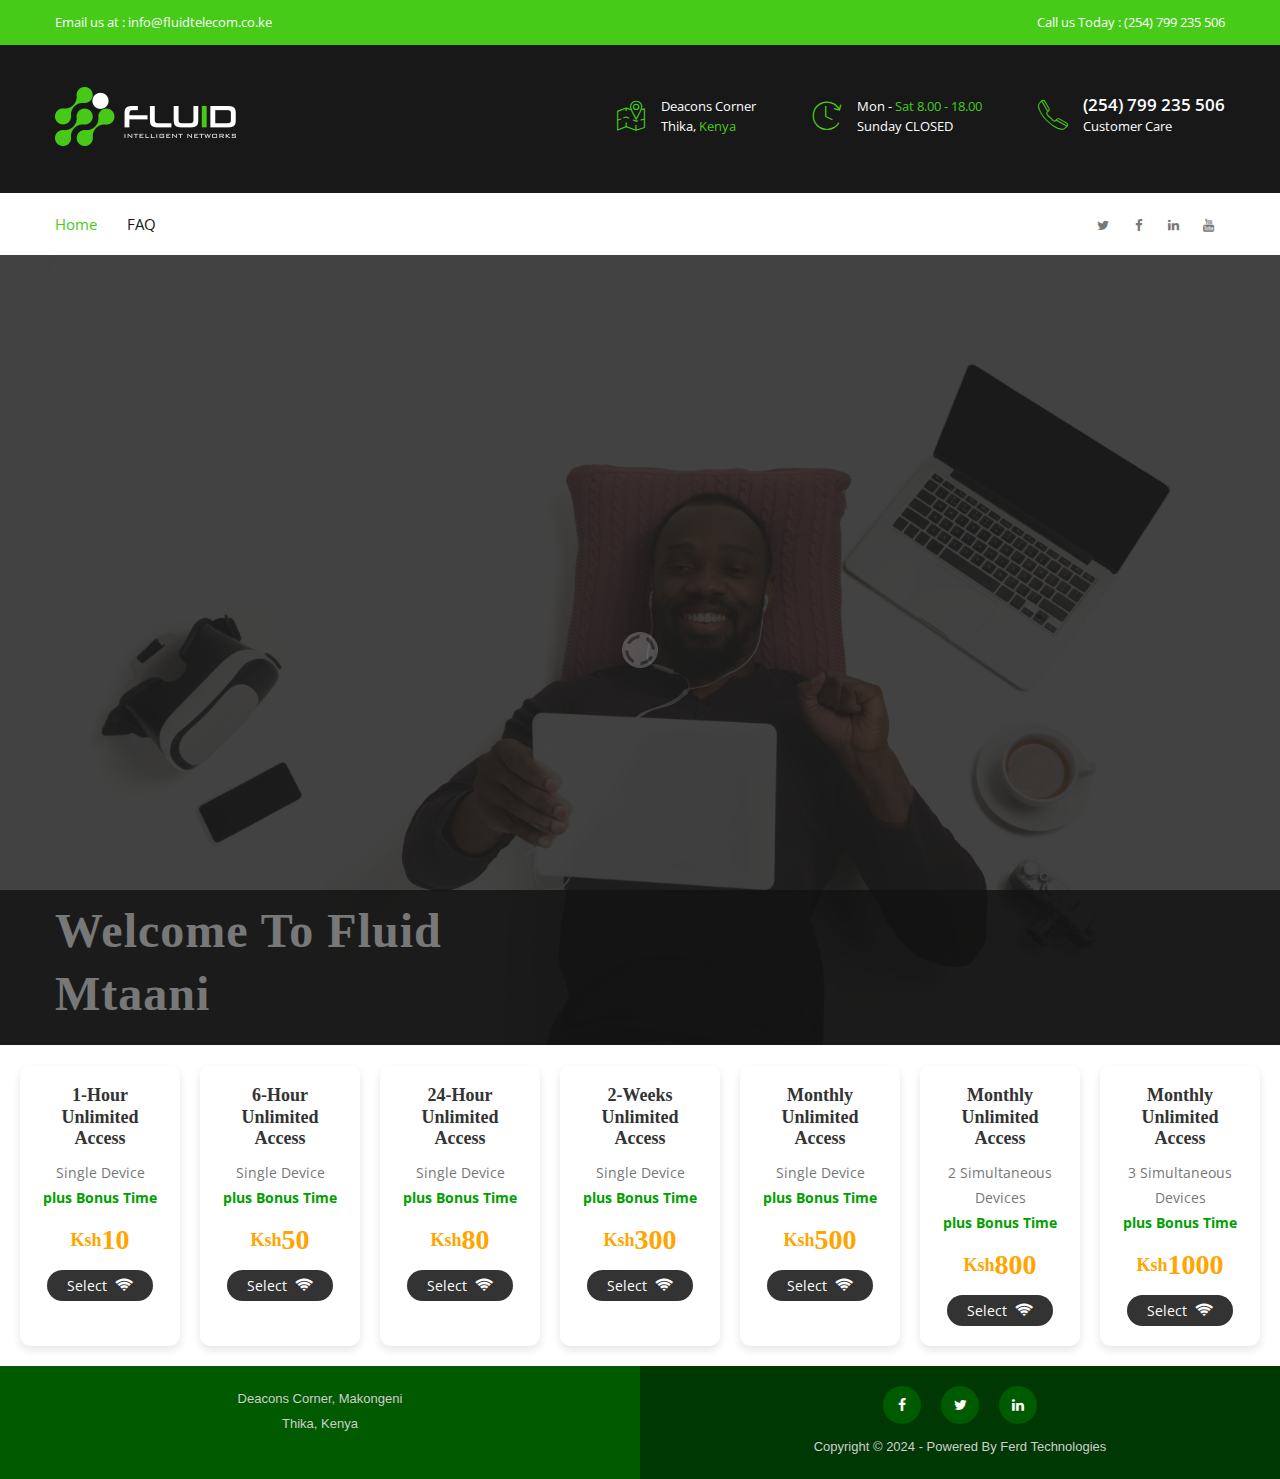
<file: index.html>
<!DOCTYPE html>
<html lang="en">
	<head>
		<meta charset="UTF-8">
		<!-- For IE -->
		<meta http-equiv="X-UA-Compatible" content="IE=edge">
		<!-- For Resposive Device -->
		<meta name="viewport" content="width=device-width, initial-scale=1, shrink-to-fit=no">
		<!-- For Window Tab Color -->
		<!-- Chrome, Firefox OS and Opera -->
		<meta name="theme-color" content="#151515">
		<!-- Windows Phone -->
		<meta name="msapplication-navbutton-color" content="#151515">
		<!-- iOS Safari -->
		<meta name="apple-mobile-web-app-status-bar-style" content="#151515">
		<title>Mtaani | Fluid Tele_Com</title>
		<!-- Favicon -->
		<link rel="icon" type="image/png" sizes="56x56" href="images/fav-icon/icon.png">
		<!-- Main style sheet -->
		<link rel="stylesheet" type="text/css" href="css/style.css">
		<!-- responsive style sheet -->
		<link rel="stylesheet" type="text/css" href="css/responsive.css">
		<!-- Theme-Color css -->
		<link rel="stylesheet" id="jssDefault" href="css/color.css">	
	</head>

	<body>
		<div class="main-page-wrapper">		

			<!-- 
			=============================================
				Theme Header
			============================================== 
			-->
			<header class="theme-main-header theme-header-two">
				<div class="top-header bg-color">
					<div class="container clearfix">
						<p class="float-left email-us">Email us at : <a href="mailto:info@fluidtelecom.com">info@fluidtelecom.co.ke</a></p>
						<p class="float-right call-us">Call us Today : <a href="tel:(254) 799 235 506">(254) 799 235 506</a></p>
					</div> <!-- /.container -->
				</div> <!-- /.top-header -->

				<div class="middle-header">
					<div class="container clearfix">
						<!-- ================= Logo ==================== -->
						<div class="logo"><a href="index.html"><img src="images/logo/logo.png" alt="logo"></a></div>

						<ul class="our-address clearfix">
							<li>
								<i class="icon flaticon-map"></i>
								<p>Deacons Corner<br>Thika, <span>Kenya</span> </p>
							</li>
							<li>
								<i class="icon flaticon-clock"></i>
								<p>Mon - <span>Sat 8.00 - 18.00</span> <br> Sunday CLOSED</p>
							</li>
							<li>
								<i class="icon flaticon-phone-call"></i>
								<p><a href="tel:(254) 799 235 506">(254) 799 235 506</a> <br>Customer Care</p>
							</li>
						</ul>
					</div>
				</div> <!-- /.middle-header -->

				<div class="theme-menu-wrapper">
					<div class="container">
						<div class="inner-wrapper clearfix">
							<!-- ============== Menu Warpper ================ -->
					   		<div class="menu-wrapper float-left">
					   			<nav id="mega-menu-holder" class="clearfix">
								   <ul class="clearfix">
									    <li class="active"><a href="index.html">Home</a>
									    </li>
									    <li><a href="faq.html">FAQ</a>
									    </li>
								   </ul>
								</nav> <!-- /#mega-menu-holder -->
					   		</div> <!-- /.menu-wrapper -->

					   		<ul class="social-icon float-right">
								<li><a href="twitter.com"><i class="fa fa-twitter" aria-hidden="true"></i></a></li>
								<li><a href="facebook.com"><i class="fa fa-facebook" aria-hidden="true"></i></a></li>
								<li><a href="linkedin.com"><i class="fa fa-linkedin" aria-hidden="true"></i></a></li>
								<li><a href="youtube.com"><i class="fa fa-youtube" aria-hidden="true"></i></a></li>
							</ul>
						</div> <!-- /.inner-wrapper -->
					</div> <!-- /.container -->
				</div> <!-- /.theme-menu-wrapper -->
			</header> <!-- /.theme-main-header -->

			
			<!-- 
			=============================================
				Theme Main Banner
			============================================== 
			-->
			<div id="theme-main-banner" class="banner-two">
				<div data-src="images/home/slide-1.jpg">
				  <div class="camera_overlayer"></div> <!-- Overlay that covers the entire image -->
				  <div class="camera_caption">
					<div class="container">
					  <h1 class="wow fadeInUp animated">Welcome to Fluid<br>Mtaani</h1>
					</div> <!-- /.container -->
				  </div> <!-- /.camera_caption -->
				</div>
				<div data-src="images/home/slide-2.jpg">
				  <div class="camera_overlayer"></div>
				  <div class="camera_caption">
					<div class="container">
					  <h1 class="wow fadeInUp animated">We Guarantee<br> Unbreakable Connectivity</h1>
					  <p class="wow fadeInUp animated" data-wow-delay="0.2s">Leading the digital age with our state-of-the-art networking solutions, connecting people and businesses to success, empowering and inspiring growth in the digital future.</p>
					</div> <!-- /.container -->
				  </div> <!-- /.camera_caption -->
				</div>
			  </div> <!-- /#theme-main-banner -->
			  
			<div class="pricing-container">
				<div class="pricing-card">
				  <h3>1-Hour Unlimited Access</h3>
				  <p>Single Device<br><span class="bonus-time">plus Bonus Time</span></p>
				  <h2><span class="currency">Ksh</span>10</h2>
				  <button>Select <i class="fa fa-wifi"></i></button>
				</div>
			  
				<div class="pricing-card">
				  <h3>6-Hour Unlimited Access</h3>
				  <p>Single Device<br><span class="bonus-time">plus Bonus Time</span></p>
				  <h2><span class="currency">Ksh</span>50</h2>
				  <button>Select <i class="fa fa-wifi"></i></button>
				</div>
			  
				<div class="pricing-card">
				  <h3>24-Hour Unlimited Access</h3>
				  <p>Single Device<br><span class="bonus-time">plus Bonus Time</span></p>
				  <h2><span class="currency">Ksh</span>80</h2>
				  <button>Select <i class="fa fa-wifi"></i></button>
				</div>
			  
				<div class="pricing-card">
				  <h3>2-Weeks Unlimited Access</h3>
				  <p>Single Device<br><span class="bonus-time">plus Bonus Time</span></p>
				  <h2><span class="currency">Ksh</span>300</h2>
				  <button>Select <i class="fa fa-wifi"></i></button>
				</div>
			  
				<div class="pricing-card">
				  <h3>Monthly Unlimited Access</h3>
				  <p>Single Device<br><span class="bonus-time">plus Bonus Time</span></p>
				  <h2><span class="currency">Ksh</span>500</h2>
				  <button>Select <i class="fa fa-wifi"></i></button>
				</div>
			  
				<div class="pricing-card">
				  <h3>Monthly Unlimited Access</h3>
				  <p>2 Simultaneous Devices<br><span class="bonus-time">plus Bonus Time</span></p>
				  <h2><span class="currency">Ksh</span>800</h2>
				  <button>Select <i class="fa fa-wifi"></i></button>
				</div>
			  
				<div class="pricing-card">
				  <h3>Monthly Unlimited Access</h3>
				  <p>3 Simultaneous Devices<br><span class="bonus-time">plus Bonus Time</span></p>
				  <h2><span class="currency">Ksh</span>1000</h2>
				  <button>Select <i class="fa fa-wifi"></i></button>
				</div>
			  </div>
			  

			<!--======= FOOTER UP =========-->
			<footer>
				<section class="footer-container">
					<div class="footer-address">
						<p>Deacons Corner, Makongeni <br>Thika, Kenya</p>
					</div>
					<div class="footer-social">
						<ul class="social-icons">
							<li><a href="#"><i class="fa fa-facebook"></i></a></li>
							<li><a href="#"><i class="fa fa-twitter"></i></a></li>
							<li><a href="#"><i class="fa fa-linkedin"></i></a></li>
						</ul>
						<p>Copyright © 2024 - Powered By Ferd Technologies</p>
					</div>
				</section>
			</footer>
			
			  
  
			


		<!-- Optional JavaScript _____________________________  -->

    	<!-- jQuery first, then Popper.js, then Bootstrap JS -->
    	<!-- jQuery -->
		<script src="vendor/jquery.2.2.3.min.js"></script>
		<!-- Popper js -->
		<script src="vendor/popper.js/popper.min.js"></script>
		<!-- Bootstrap JS -->
		<script src="vendor/bootstrap/js/bootstrap.min.js"></script>
		<!-- Style-switcher  -->
		<script src="vendor/jQuery.style.switcher.min.js"></script>
		<!-- Camera Slider -->
		<script src='vendor/Camera-master/scripts/jquery.mobile.customized.min.js'></script>
	    <script src='vendor/Camera-master/scripts/jquery.easing.1.3.js'></script> 
	    <script src='vendor/Camera-master/scripts/camera.min.js'></script>
	    <!-- menu  -->
		<script src="vendor/menu/src/js/jquery.slimmenu.js"></script>
		<!-- WOW js -->
		<script src="vendor/WOW-master/dist/wow.min.js"></script>
		<!-- owl.carousel -->
		<script src="vendor/owl-carousel/owl.carousel.min.js"></script>
		<!-- js count to -->
		<script src="vendor/jquery.appear.js"></script>
		<script src="vendor/jquery.countTo.js"></script>
		<!-- Fancybox -->
		<script src="vendor/fancybox/dist/jquery.fancybox.min.js"></script>
		<!-- Calendar js -->
		<script type="text/javascript" src="vendor/monthly-master/js/monthly.js"></script>
		<!-- Time picker -->
		<script type="text/javascript" src="vendor/time-picker/jquery.timepicker.min.js"></script>
		<!-- ui js -->
		<script type="text/javascript" src="vendor/jquery-ui/jquery-ui.min.js"></script>

		<!-- Theme js -->
		<script src="js/theme.js"></script>
		</div> <!-- /.main-page-wrapper -->
	</body>
</html>
</file>
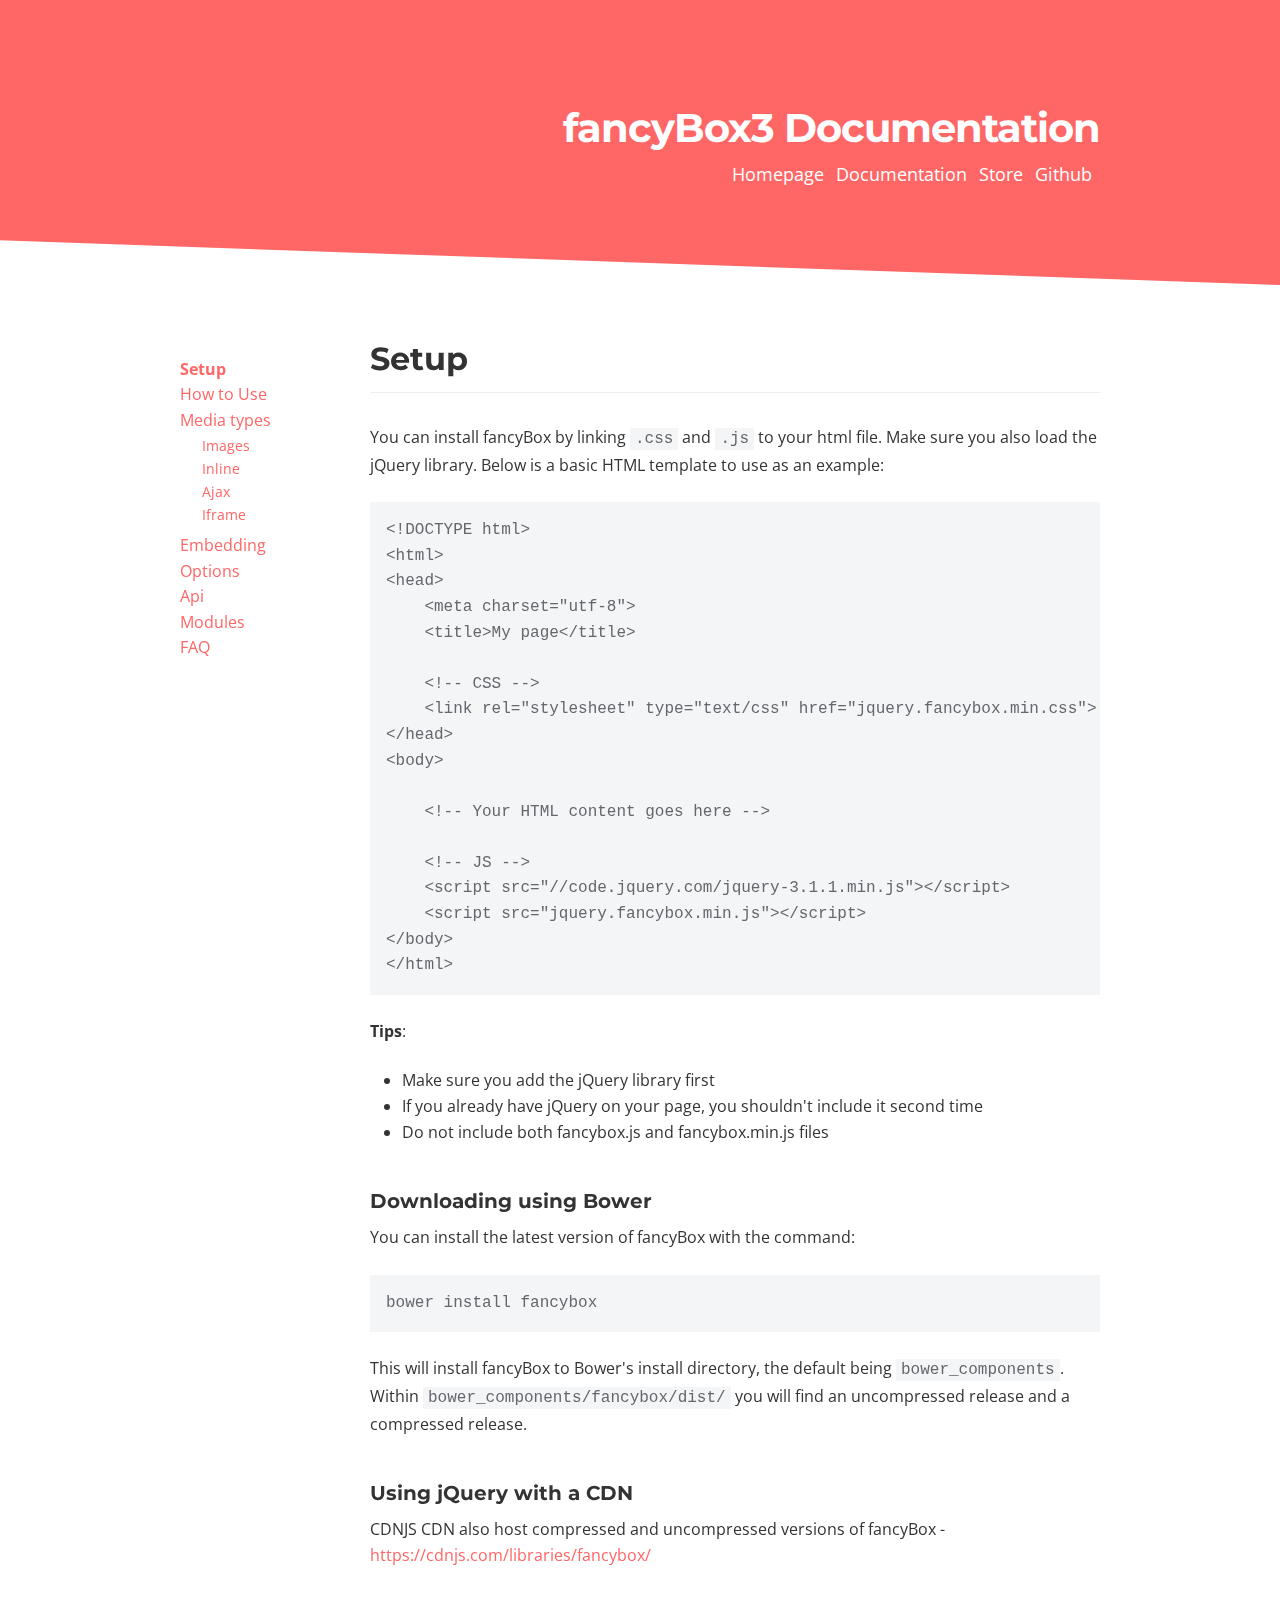
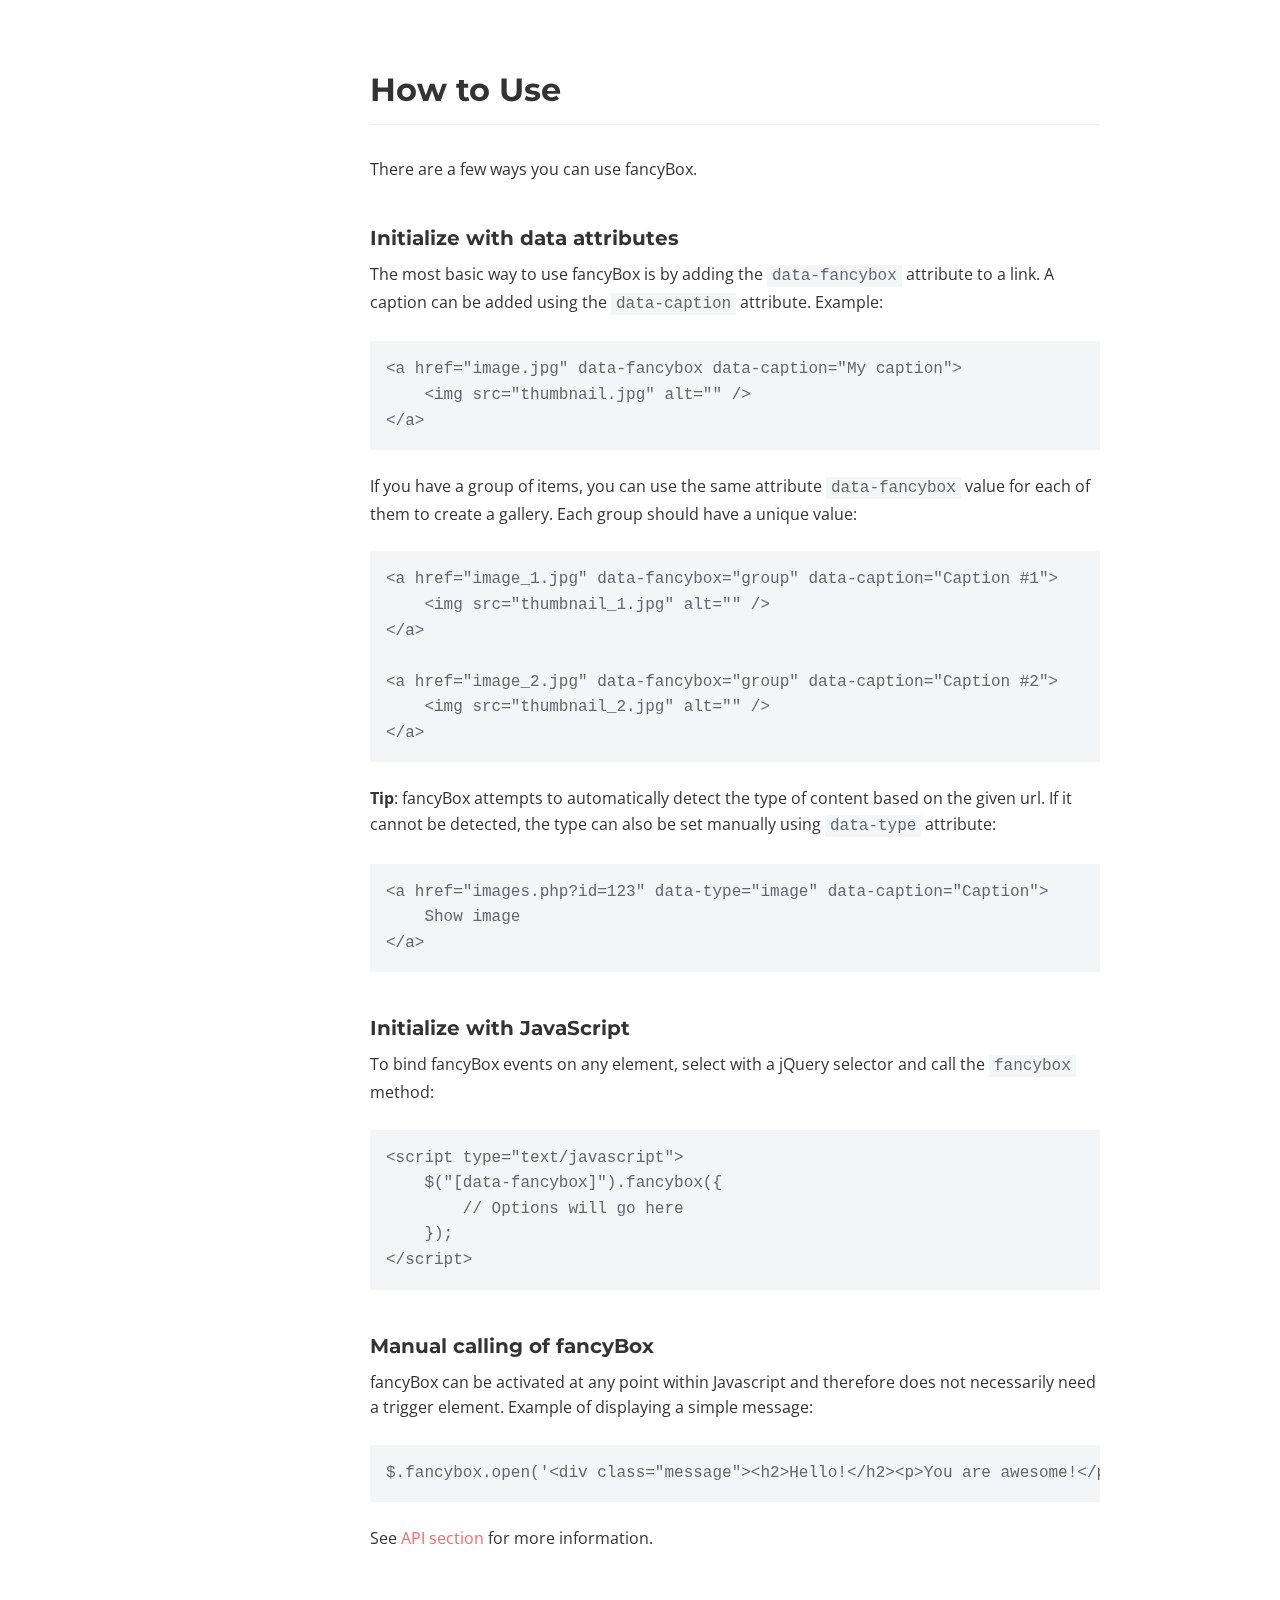
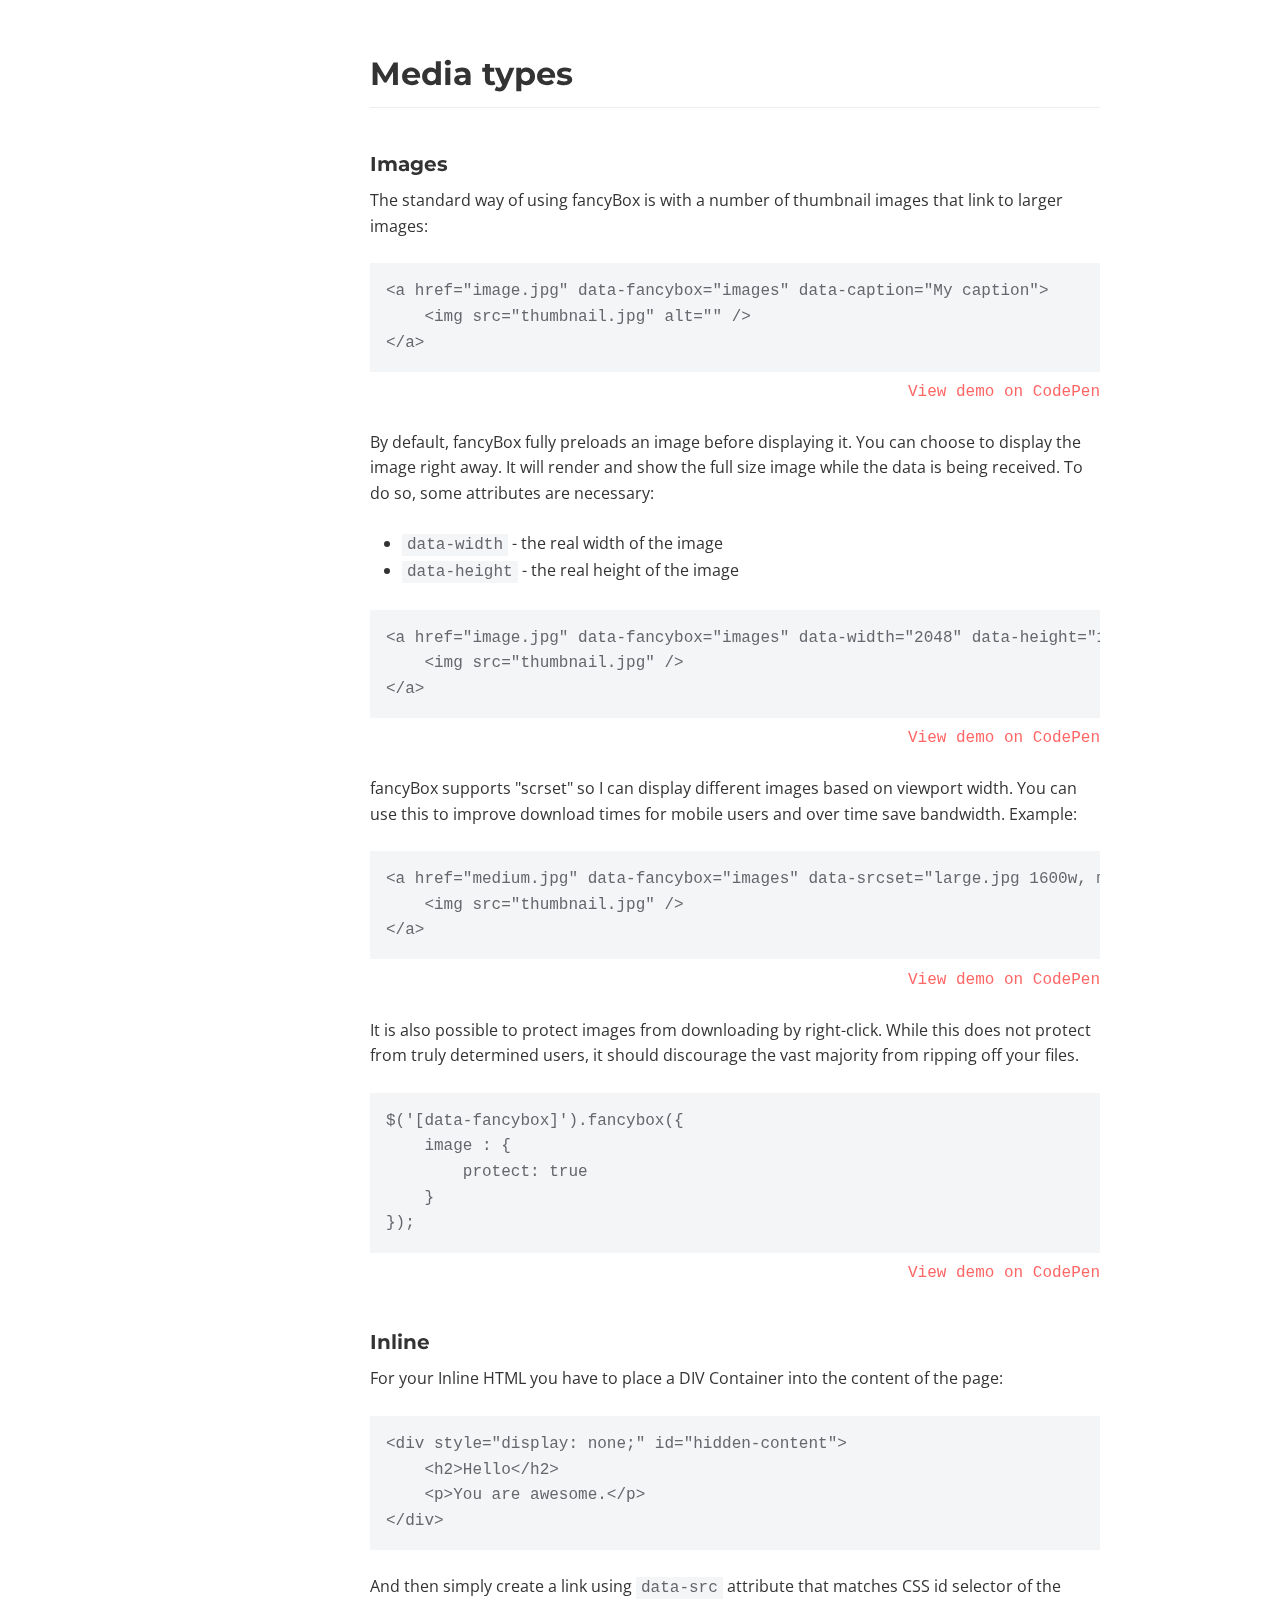
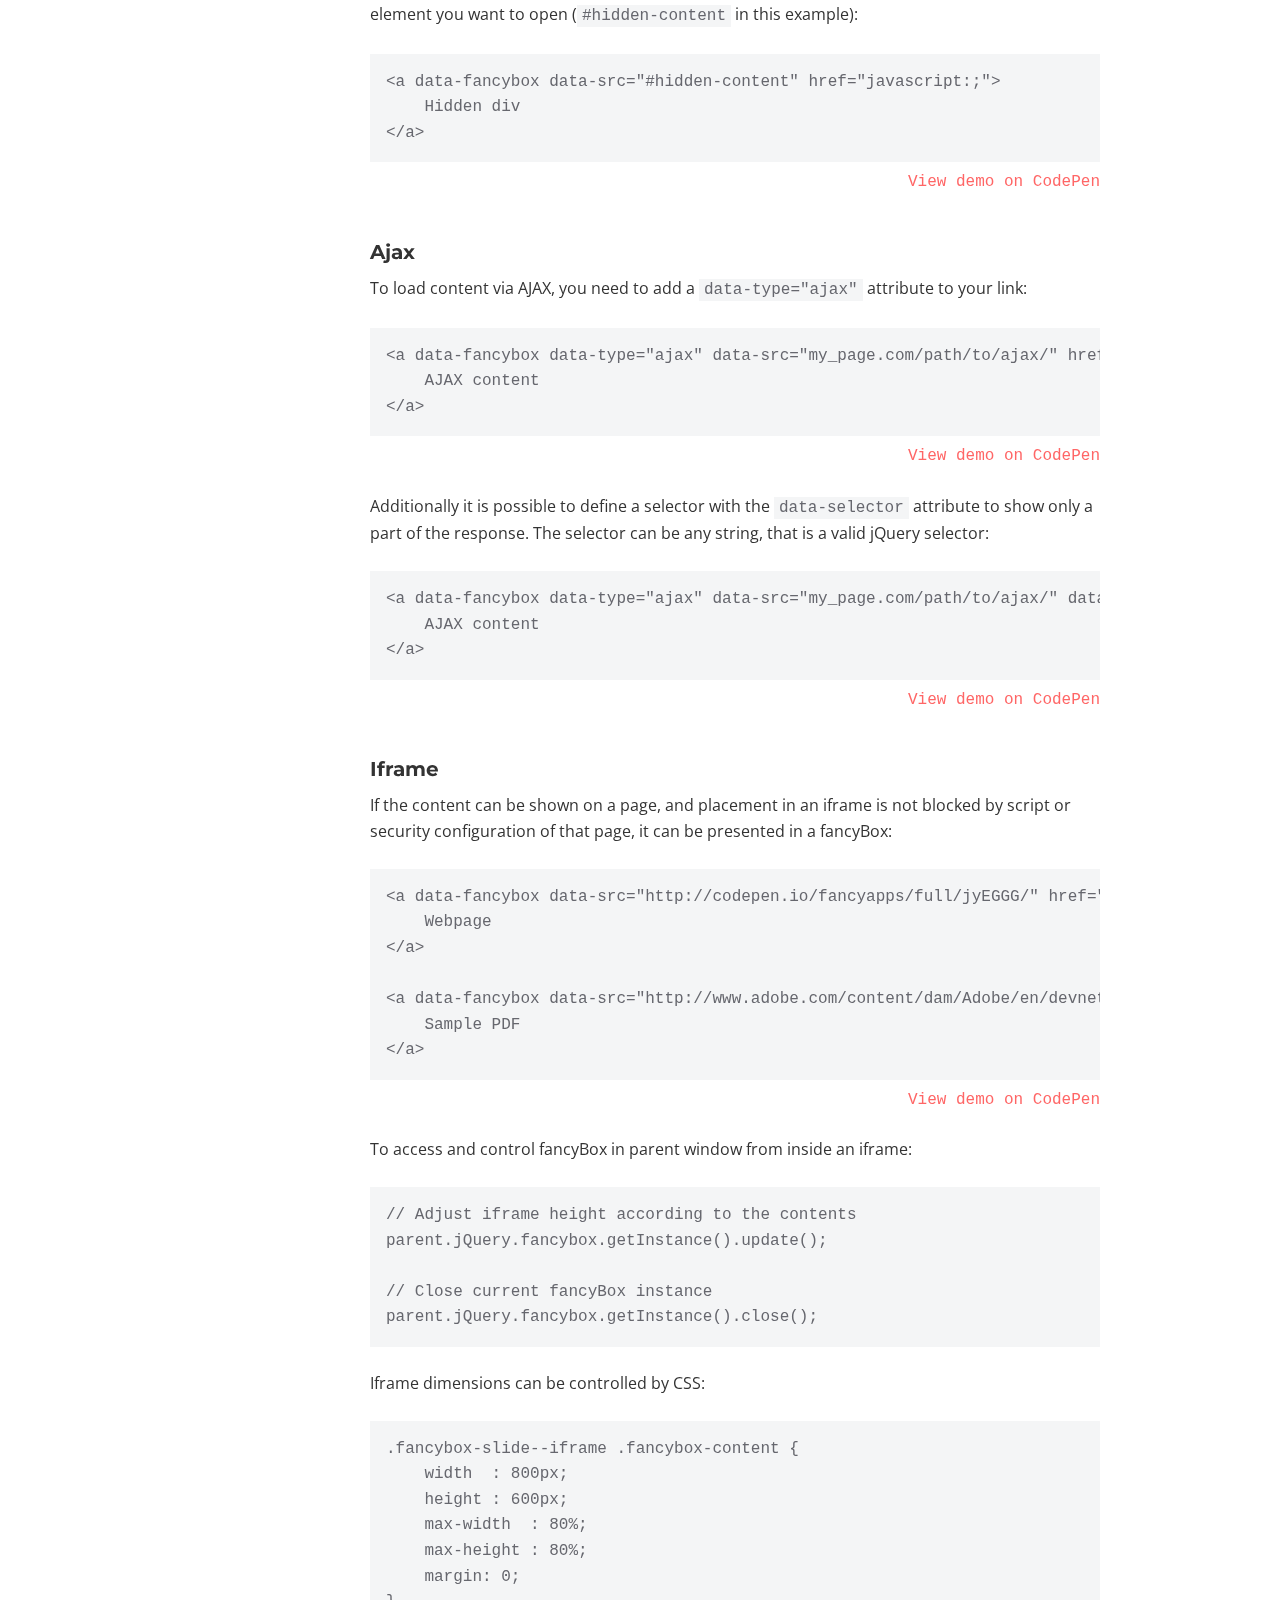
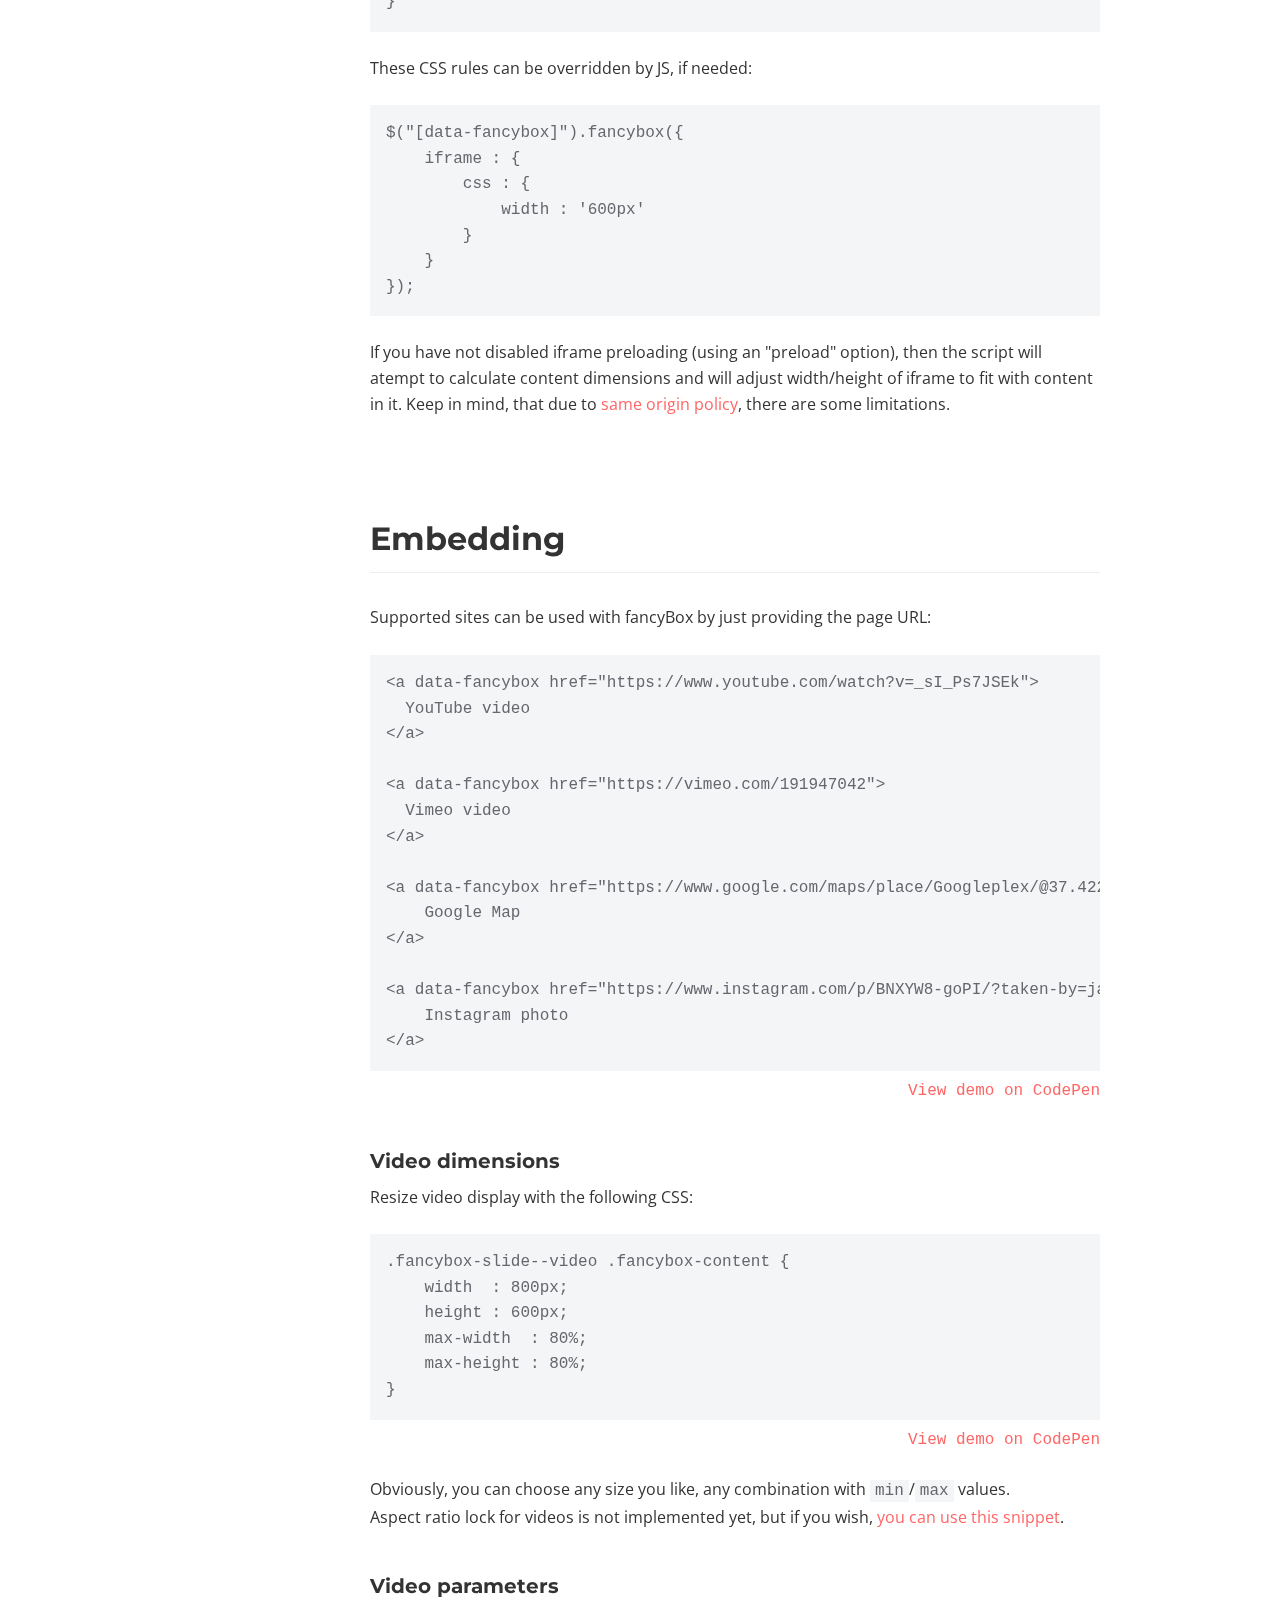
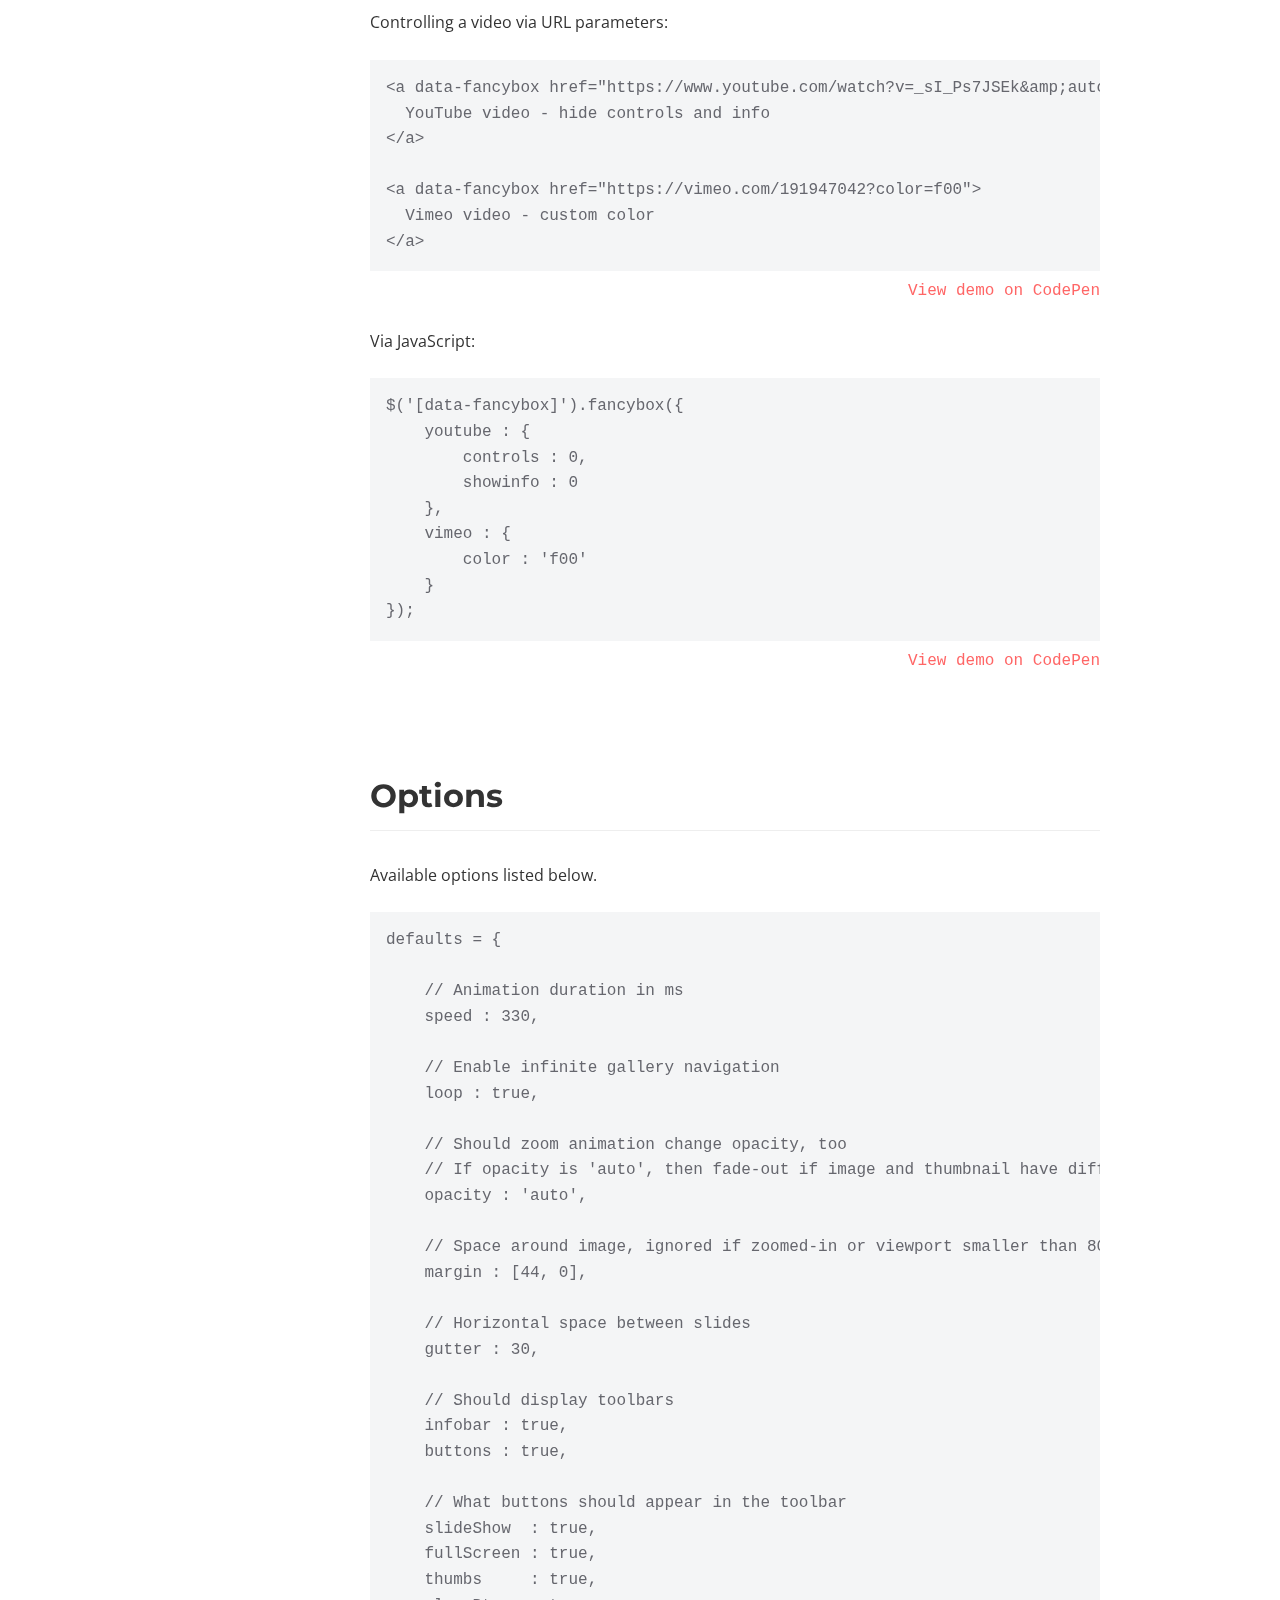
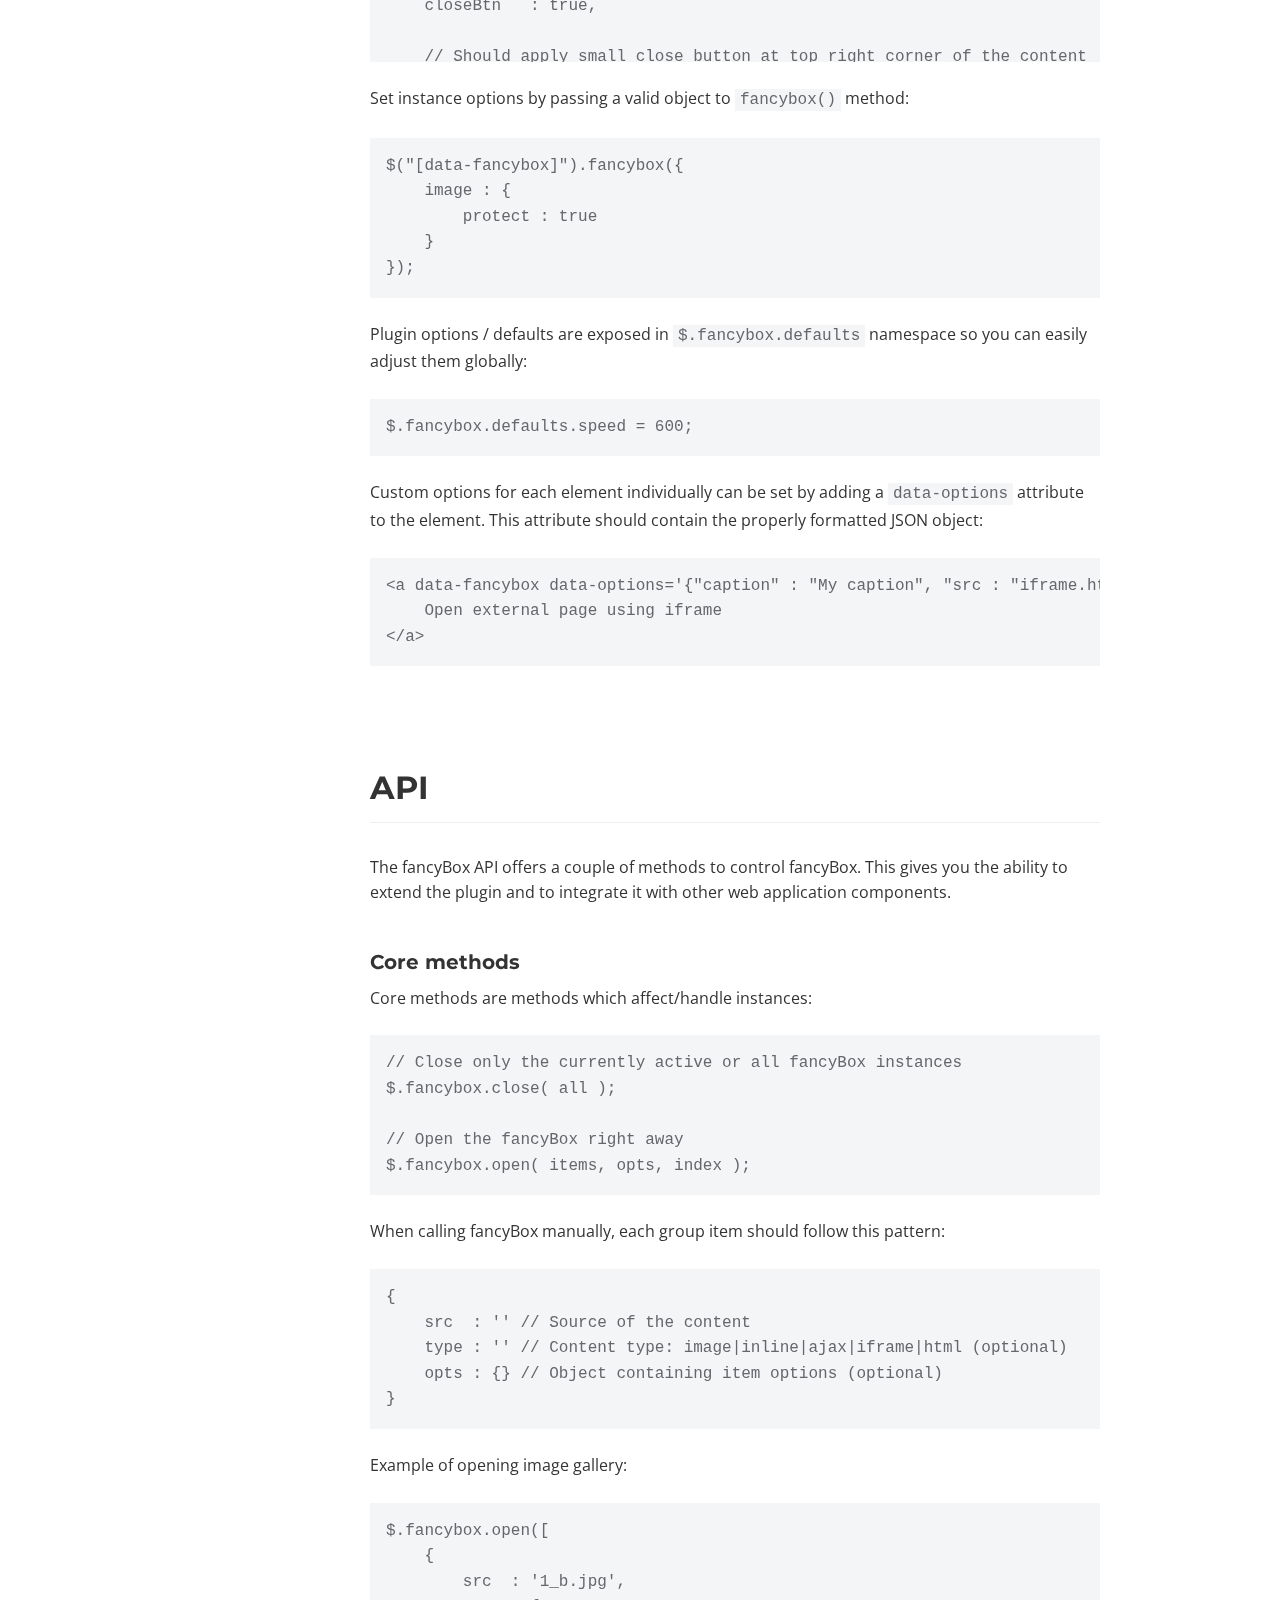
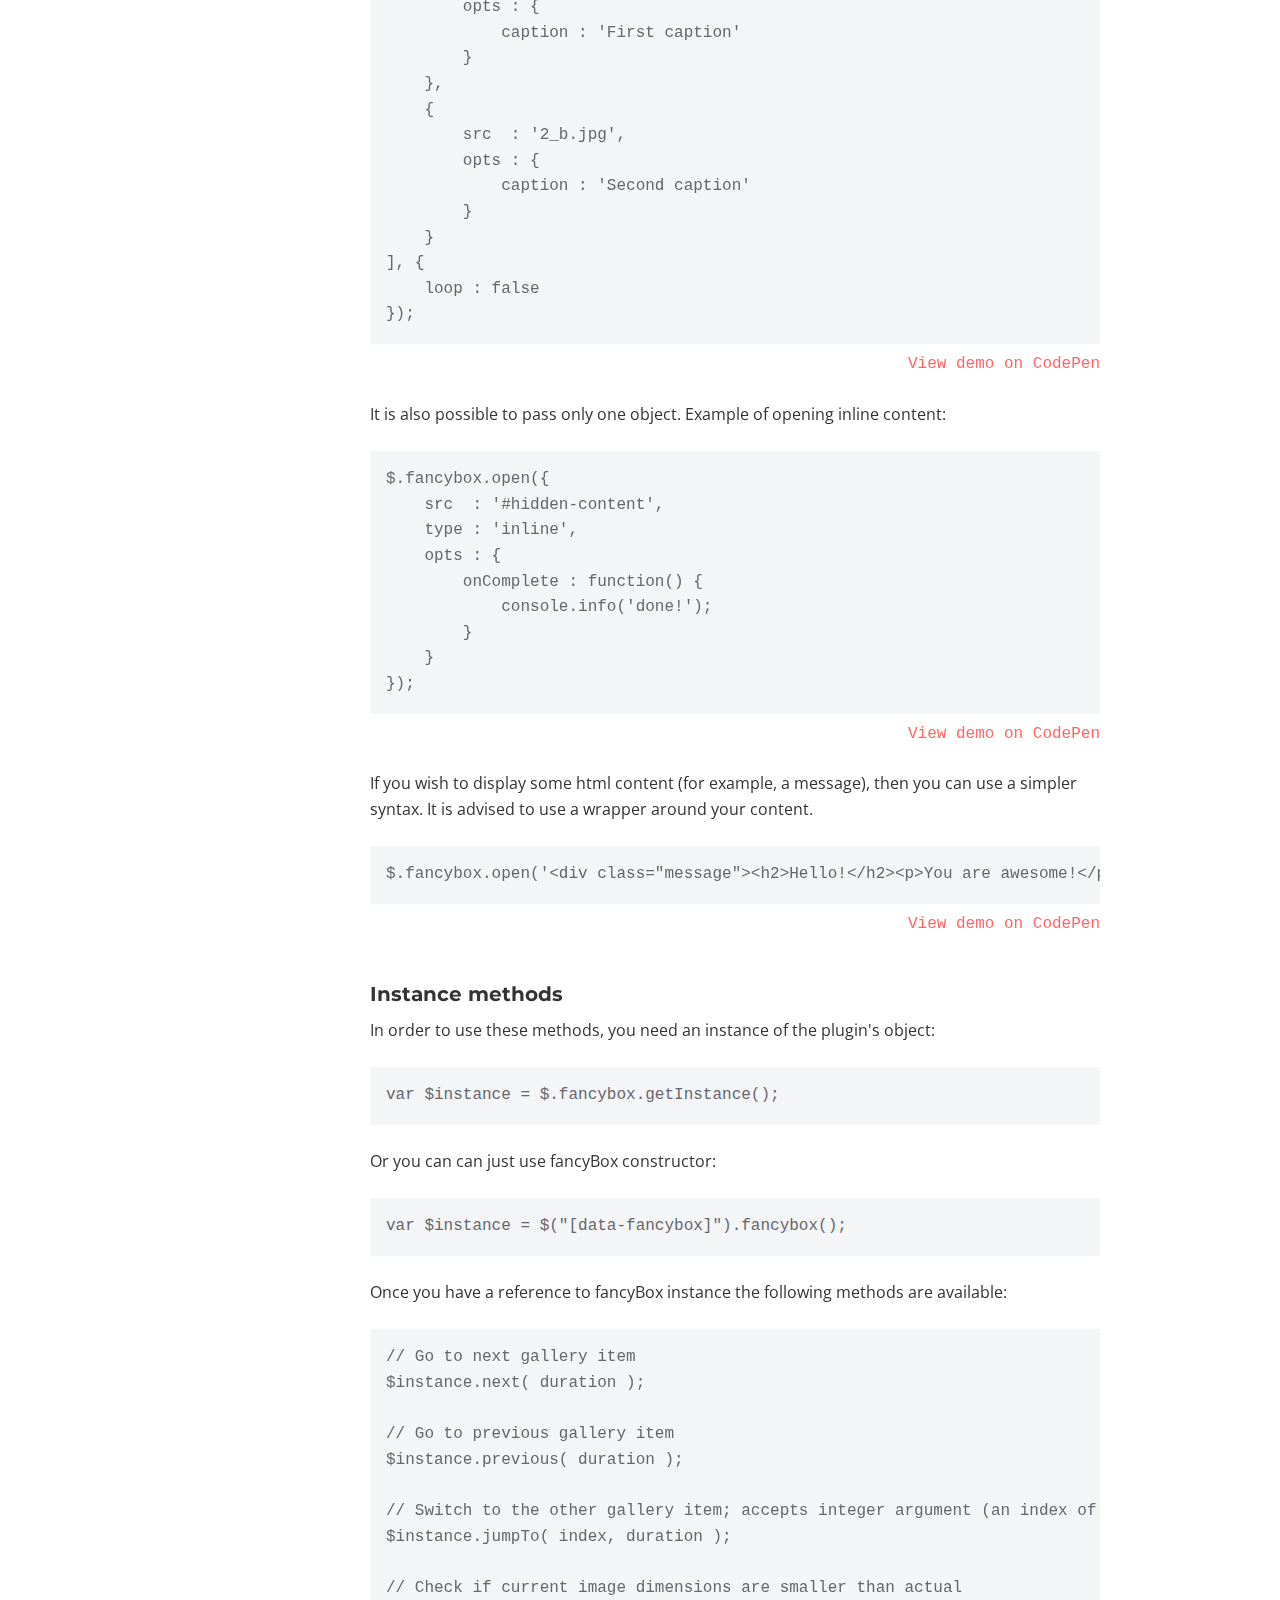
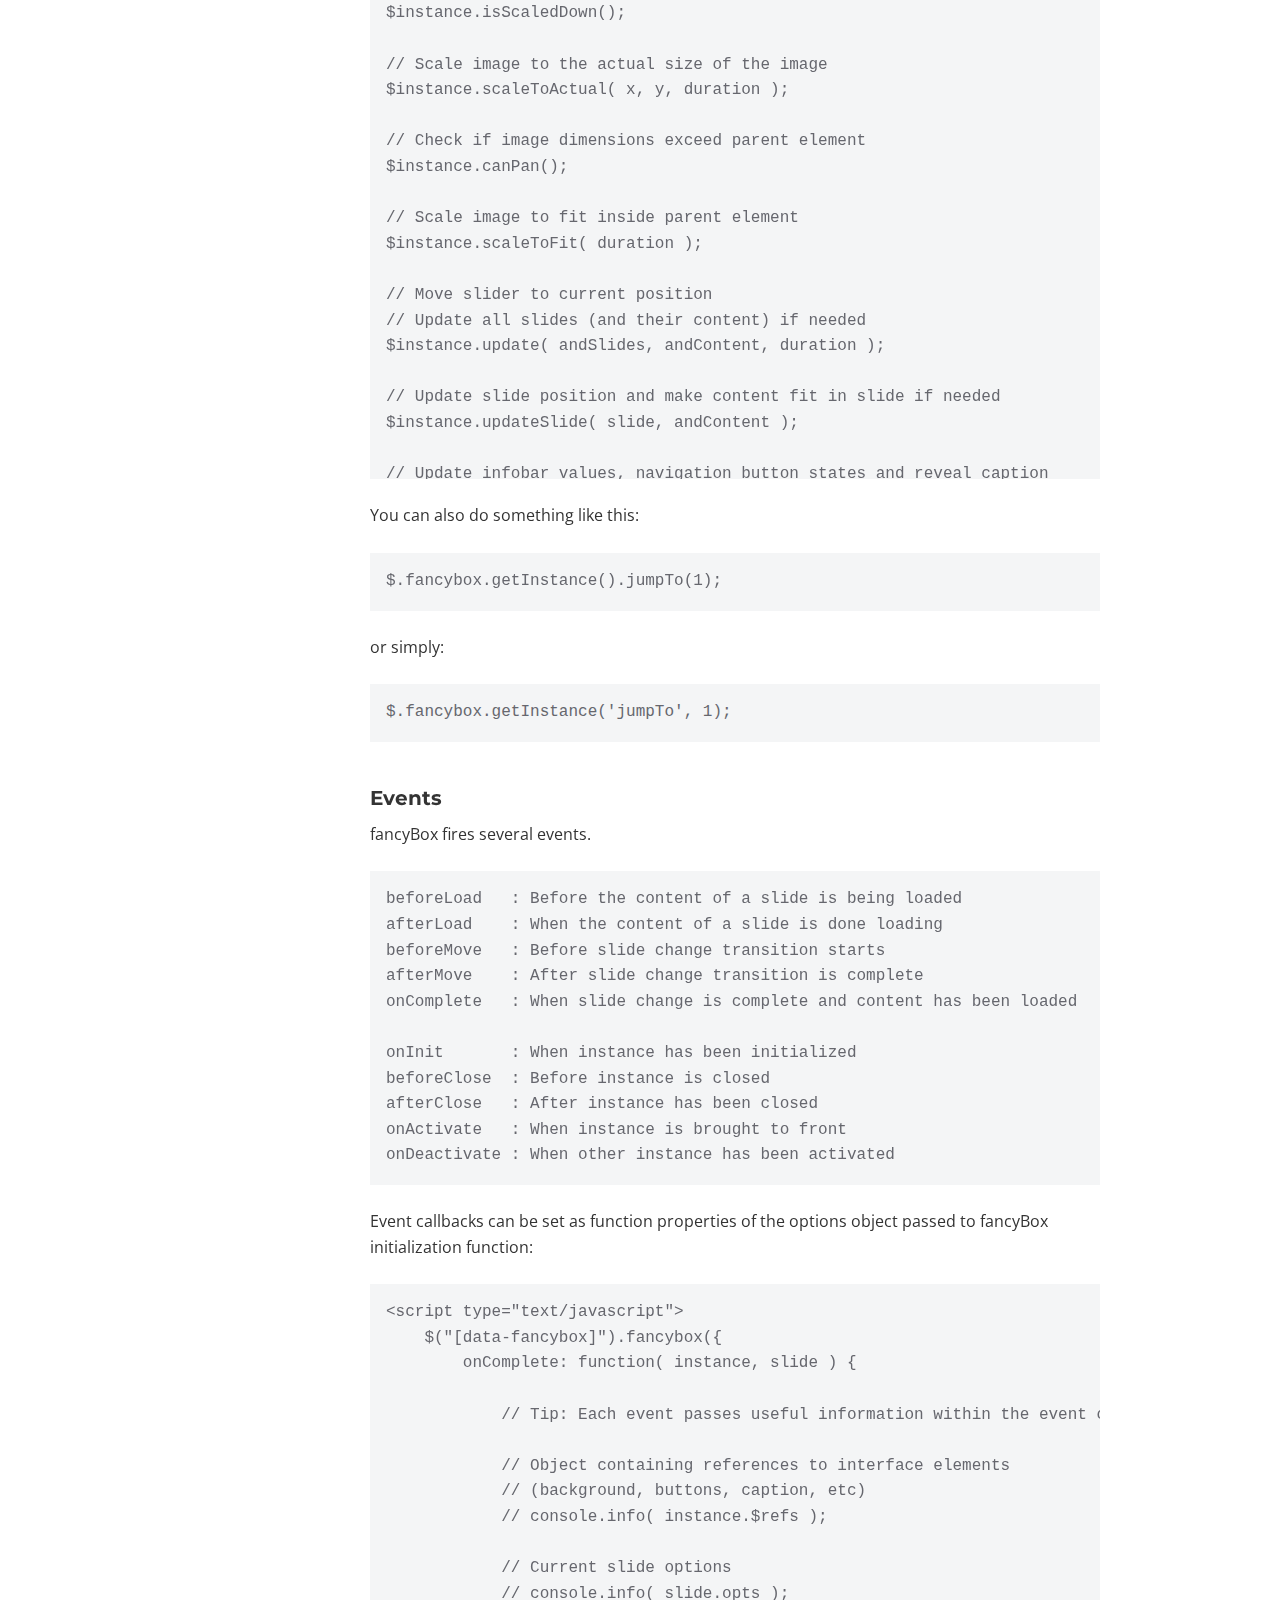
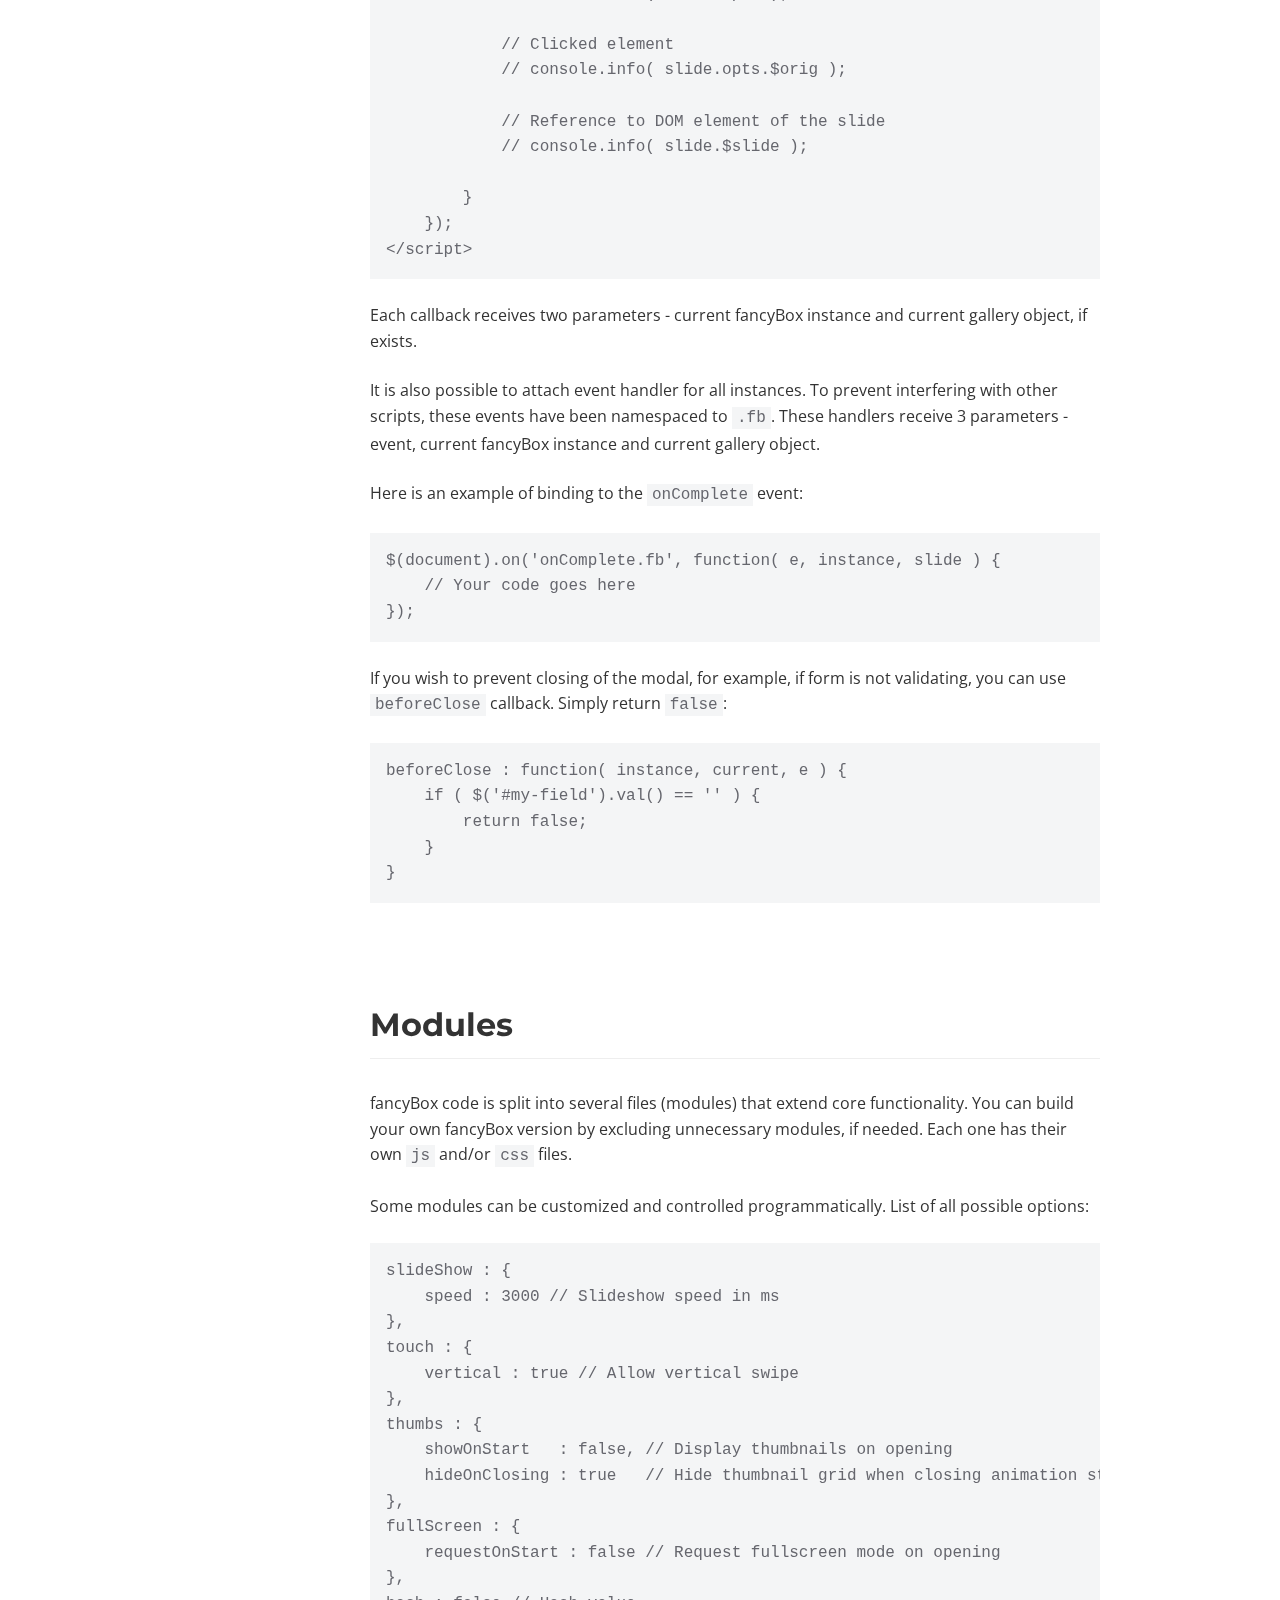
<file: vendor/fancybox/docs/index.html>
<!doctype html>
<html>
<head>
	<title>fancyBox - touch enabled, responsive and fully customizable lightbox script</title>

	<meta name="viewport" content="user-scalable=no, width=device-width, initial-scale=1.0, maximum-scale=1.0">
	<meta content="text/html;charset=utf-8" http-equiv="Content-Type">

	<link href="https://fonts.googleapis.com/css?family=Montserrat:400,700|Open+Sans:400,700" rel="stylesheet" />

	<script src="//code.jquery.com/jquery-3.1.1.min.js"></script>

	<style>
		/* Reset */

		html, body, div, span, applet, object, iframe, h1, h2, h3, h4, h5, h6, p, blockquote, pre, a, abbr, acronym, address, big, cite, code, del, dfn, em, img, ins, kbd, q, s, samp, small, strike, strong, sub, sup, tt, var, b, u, i, center, dl, dt, dd, ol, ul, li, fieldset, form, label, legend, table, caption, tbody, tfoot, thead, tr, th, td, article, aside, canvas, details, embed, figure, figcaption, footer, header, hgroup, menu, nav, output, ruby, section, summary, time, mark, audio, video {
			margin: 0;
			padding: 0;
			border: 0;
			font-size: 100%;
			font: inherit;
			vertical-align: baseline;
		}

		html {
		 	box-sizing: border-box;
		}

		*, *:before, *:after {
		 	box-sizing: inherit;
		}

		article, aside, details, figcaption, figure, footer, header, hgroup, menu, nav, section {
			display: block;
		}

		table {
			border-collapse: collapse;
			border-spacing: 0;
		}

		/* Common styling */

		body {
			-webkit-text-size-adjust: none;
			font-family: 'Open Sans', 'Helvetica Neue', Helvetica, Arial, sans-serif;
			font-size: 16px;
			line-height: 1.6;
			color: #333;
		}

		h1, h2, h3 {
			font-family: 'Montserrat', 'Helvetica Neue', Helvetica, Arial, sans-serif;
			font-weight: 700;
			color: #333;
		}

		a {
			color: #FF6666;
			text-decoration: none;
		}

		a:hover {
			text-decoration: underline;
		}

		a.active {
			font-weight: bold;
		}

		h1, h2, h3 {
		    font-family: 'Montserrat', sans-serif;
		    font-weight: 700;
		    color: #333;
		}

		h1 {
			font-size: 2.5em;
			font-weight: bold;
			letter-spacing: -1px;
		}

		h1 a:hover {
			text-decoration: none;
		}

		h2 {
			margin: 3em 0 1em 0;
			padding-bottom: 0.25em;
			font-size: 2em;
			border-bottom: 1px solid #eee;
		}

		h2:first-of-type {
			margin-top: 0;
		}

		h3 {
			margin-top: 2em;
			font-size: 1.25em;
		}

		b {
			font-weight: 700;
		}

		p {
			margin: 0.5em 0 1.5em 0;
		}

		p:last-child {
			margin-bottom: 0;
		}

		ul {
		    padding-left: 2em;
		    margin: 0.5em 0 1.5em 0;
		}

		pre, code, .demo {
			font-family: Consolas,"Liberation Mono",Courier,monospace;
		}

		pre, code {
			background: #F4F5F6;
			color: #66676E;
		}

		pre {
			padding: 1em;
			margin-bottom: 1.5em;
			overflow: auto;
			max-height: calc(100vh - 150px);
			-moz-tab-size: 4;
			tab-size: 4;
		}

		code {
			padding: 2px 5px;
		}

		pre code {
			padding: 0;
		}

		.demo {
			margin-top: -1em;
			text-align: right;
		}


		/* Layout */

		header {
			position: relative;
			padding: 6em 0 6em 0;
			margin-bottom: 3em;
			background: #FF6666;
			color: #fff;
			text-align: right;
		}

		header:before {
			content: '';
			position: absolute;
			left: 0;
			right: 0;
			top: 100%;
			height: 500px;
			background: #fff;
			-webkit-transform-origin: right;
			    -ms-transform-origin: right;
			       transform-origin: right;
			-webkit-transform: skewY(2deg);
			    -ms-transform: skewY(2deg);
			        transform: skewY(2deg);
		}

		.content {
			position: relative;
			max-width: 1020px;
			margin: 0 auto;
			padding: 0 50px;
		}

		section .content {
			padding-left: 240px;
		}

		footer .content {
			padding: 6em 50px 3em 240px;
		}

		aside {
			position: absolute;
			top: 0;
			left : 50px;
			width: 200px;
		}

		/* Header */

		header h1, header h1 a {
			color: #fff;
		}

		header ul {
			margin: 0;
			padding: 0;
			list-style: none;
		}

		header ul li {
			display: inline-block;
			margin-right: 0.5em;
		}

		header ul li a {
			font-size: 1.125em;
			color: #fff;
		}

		/* Sidebar */

		aside ul {
			position: relative;;
			top: 0;
			list-style: none;
			padding: 1.5em 0;
			margin: 0;
		}

		aside ul ul {
			padding: 0 0 0.5em 1.5em;
			font-size: 90%;
		}

		@media all and (max-width: 800px) {

			aside {
				position: relative;
				left: 0;
			}

			.content {
				padding: 0 25px;
			}

			section .content,
			footer .content {
				padding-left: 25px;
			}

		}

	</style>
</head>
<body>

	<header>
		<div class="content">
			<h1><a href="http://fancyapps.com/fancybox/3/">fancyBox3</a> Documentation</h1>

			<ul>
				<li><a href="http://fancyapps.com/fancybox/3/">Homepage</a></li>
				<li><a href="http://fancyapps.com/fancybox/3/docs/">Documentation</a></li>
				<li><a href="http://fancyapps.com/store/">Store</a></li>
				<li><a href="https://github.com/fancyapps/fancybox">Github</a></li>
			</ul>
		</div>
	</header>

	<section>
		<div class="content">

			<aside>
				<ul class="sticky">
					<li><a href="#setup">Setup</a></li>
					<li><a href="#usage">How to Use</a></li>
					<li>
						<a href="#media_types">Media types</a>

						<ul>
							<li><a href="#images">Images</a></li>
							<li><a href="#inline">Inline</a></li>
							<li><a href="#ajax">Ajax</a></li>
							<li><a href="#iframe">Iframe</a></li>
						</ul>
					</li>
					<li><a href="#embedding">Embedding</a></li>
					<li><a href="#options">Options</a></li>
					<li><a href="#api">Api</a></li>
					<li><a href="#modules">Modules</a></li>
					<li><a href="#faq">FAQ</a></li>
				</ul>
			</aside>

<!--

	Setup
	=====

-->
			<h2 id="setup">Setup</h2>

			<p>
				You can install fancyBox by linking <code>.css</code> and <code>.js</code> to your html file.

				Make sure you also load the jQuery library.
				Below is a basic HTML template to use as an example:
			</p>

			<pre>&lt;!DOCTYPE html&gt;
&lt;html&gt;
&lt;head&gt;
	&lt;meta charset=&quot;utf-8&quot;&gt;
	&lt;title&gt;My page&lt;/title&gt;

	&lt;!-- CSS --&gt;
	&lt;link rel=&quot;stylesheet&quot; type=&quot;text/css&quot; href=&quot;jquery.fancybox.min.css&quot;&gt;
&lt;/head&gt;
&lt;body&gt;

	&lt;!-- Your HTML content goes here --&gt;

	&lt;!-- JS --&gt;
	&lt;script src=&quot;//code.jquery.com/jquery-3.1.1.min.js&quot;&gt;&lt;/script&gt;
	&lt;script src=&quot;jquery.fancybox.min.js&quot;&gt;&lt;/script&gt;
&lt;/body&gt;
&lt;/html&gt;
</pre>

			<p><b>Tips</b>:</p>

			<ul>
				<li>Make sure you add the jQuery library first</li>
				<li>If you already have jQuery on your page, you shouldn't include it second time</li>
				<li>Do not include both fancybox.js and fancybox.min.js files</li>
			</ul>

			<h3>Downloading using Bower</h3>

			<p>
				You can install the latest version of fancyBox with the command:
			</p>


			<pre><code>bower install fancybox</code></pre>

			<p>
				This will install fancyBox to Bower's install directory, the default being <code>bower_components</code>. <br />
				Within <code>bower_components/fancybox/dist/</code> you will find an uncompressed release and a compressed release.
			</p>

			<h3>Using jQuery with a CDN</h3>
			
			<p>
				CDNJS CDN also host compressed and uncompressed versions of fancyBox - <br />
				<a href="https://cdnjs.com/libraries/fancybox/" target="_blank">https://cdnjs.com/libraries/fancybox/</a>

			</p>
<!--

	How To Use
	==========

-->
			<h2 id="usage">How to Use</h2>

			<p>
				There are a few ways you can use fancyBox.
			</p>


			<h3>Initialize with data attributes</h3>

			<p>
				The most basic way to use fancyBox is by adding the <code>data-fancybox</code> attribute to a link.
				A caption can be added using the <code>data-caption</code> attribute. Example:
			</p>

			<pre>&lt;a href="image.jpg" data-fancybox data-caption="My caption"&gt;
	&lt;img src="thumbnail.jpg" alt="" /&gt;
&lt;/a&gt;</pre>

			<p>
				If you have a group of items, you can use the same attribute <code>data-fancybox</code> value for each of them to create a gallery.
				Each group should have a unique value:
			</p>

			<pre>&lt;a href="image_1.jpg" data-fancybox="group" data-caption="Caption #1"&gt;
	&lt;img src="thumbnail_1.jpg" alt="" /&gt;
&lt;/a&gt;

&lt;a href="image_2.jpg" data-fancybox="group" data-caption="Caption #2"&gt;
	&lt;img src="thumbnail_2.jpg" alt="" /&gt;
&lt;/a&gt;
</pre>

			<p>
				<b>Tip</b>:

				fancyBox attempts to automatically detect the type of content based on the given url.

				If it cannot be detected, the type can also be set manually using <code>data-type</code> attribute:

				<pre>&lt;a href="images.php?id=123" data-type="image" data-caption="Caption"&gt;
	Show image
&lt;/a&gt;</pre>
			</p>



			<h3>Initialize with JavaScript</h3>

			<p>
				To bind fancyBox events on any element, select with a jQuery selector and call the <code>fancybox</code> method:
			</p>

			<pre><code>&lt;script type=&quot;text/javascript&quot;&gt;
	$(&quot;[data-fancybox]&quot;).fancybox({
		// Options will go here
	});
&lt;/script&gt;</code></pre>


			<h3>Manual calling of fancyBox</h3>

			<p>
				fancyBox can be activated at any point within Javascript and therefore does not necessarily need a trigger element.

				Example of displaying a simple message:
			</p>

			<pre><code>$.fancybox.open('&lt;div class=&quot;message&quot;&gt;&lt;h2&gt;Hello!&lt;/h2&gt;&lt;p&gt;You are awesome!&lt;/p&gt;&lt;/div&gt;');</code></pre>

			<p>
				See <a href="#api">API section</a> for more information.
			</p>

<!--

	Examples
	=========

-->
			<h2 id="media_types">Media types</h2>


			<h3 id="images">Images</h3>

			<p>
				The standard way of using fancyBox is with a number of thumbnail images that link to larger images:
			</p>

			<pre><code>&lt;a href="image.jpg" data-fancybox="images" data-caption="My caption"&gt;
	&lt;img src="thumbnail.jpg" alt="" /&gt;
&lt;/a&gt;</code></pre>

			<p class="demo">
				<a href="http://codepen.io/fancyapps/pen/jyEGGG/?editors=1000" target="_blank">View demo on CodePen</a>
			</p>

			<p>
				By default, fancyBox fully preloads an image before displaying it.
				You can choose to display the image right away.
				It will render and show the full size image while the data is being received.
				To do so, some attributes are necessary:
			</p>

			<ul>
				<li><code>data-width</code>  - the real width of the image</li>
				<li><code>data-height</code> - the real height of the image</li>
			</ul>

			<pre><code>&lt;a href=&quot;image.jpg&quot; data-fancybox=&quot;images&quot; data-width=&quot;2048&quot; data-height=&quot;1365&quot;&gt;
    &lt;img src=&quot;thumbnail.jpg&quot; /&gt;
&lt;/a&gt;</code></pre>
			<p class="demo">
				<a href="http://codepen.io/fancyapps/pen/wgBrXd?editors=1000" target="_blank">View demo on CodePen</a>
			</p>

			<p>
				fancyBox supports "scrset" so I can display different images based on viewport width. You can use this to improve download times for mobile users and over time save bandwidth.
				Example:
			</p>

			<pre><code>&lt;a href=&quot;medium.jpg&quot; data-fancybox=&quot;images&quot; data-srcset=&quot;large.jpg 1600w, medium.jpg 1200w, small.jpg 640w&quot;&gt;
	&lt;img src=&quot;thumbnail.jpg&quot; /&gt;
&lt;/a&gt;</code></pre>
			<p class="demo">
				<a href="https://codepen.io/fancyapps/pen/bqbpbO?editors=1000" target="_blank">View demo on CodePen</a>
			</p>

			<p>
				It is also possible to protect images from downloading by right-click.
				While this does not protect from truly determined users, it should discourage the vast majority from ripping off your files.
			</p>

			<pre><code>$('[data-fancybox]').fancybox({
	image : {
		protect: true
	}
});</code></pre>
			<p class="demo">
				<a href="http://codepen.io/fancyapps/pen/RKKqLx?editors=1010" target="_blank">View demo on CodePen</a>
			</p>


			<h3 id="inline">Inline</h3>

			<p>
				For your Inline HTML you have to place a DIV Container into the content of the page:
			</p>

			<pre><code>&lt;div style=&quot;display: none;&quot; id=&quot;hidden-content&quot;&gt;
	&lt;h2&gt;Hello&lt;/h2&gt;
	&lt;p&gt;You are awesome.&lt;/p&gt;
&lt;/div&gt;</code></pre>

			<p>
				And then simply create a link using <code>data-src</code> attribute that matches CSS id selector of the element you want to open (<code>#hidden-content</code> in this example):
			</p>

			<pre><code>&lt;a data-fancybox data-src=&quot;#hidden-content&quot; href=&quot;javascript:;&quot;&gt;
	Hidden div
&lt;/a&gt;</code></pre>
			<p class="demo">
				<a href="http://codepen.io/fancyapps/pen/MJYOOd?editors=1000" target="_blank">View demo on CodePen</a>
			</p>

			<h3 id="ajax">Ajax</h3>

			<p>
				To load content via AJAX, you need to add a <code>data-type="ajax"</code> attribute to your link:
			</p>

			<pre><code>&lt;a data-fancybox data-type=&quot;ajax&quot; data-src=&quot;my_page.com/path/to/ajax/&quot; href=&quot;javascript:;&quot;&gt;
	AJAX content
&lt;/a&gt;</code></pre>
			<p class="demo">
				<a href="http://codepen.io/fancyapps/pen/JEoOvK?editors=1100" target="_blank">View demo on CodePen</a>
			</p>

			<p>
				Additionally it is possible to define a selector with the <code>data-selector</code> attribute to show only a part of the response. The selector can be any string, that is a valid jQuery selector:
			</p>

			<pre><code>&lt;a data-fancybox data-type=&quot;ajax&quot; data-src=&quot;my_page.com/path/to/ajax/&quot; data-selector=&quot;#two&quot; href=&quot;javascript:;&quot;&gt;
	AJAX content
&lt;/a&gt;
</code></pre>
			<p class="demo">
				<a href="http://codepen.io/fancyapps/pen/MJwWKz?editors=1100" target="_blank">View demo on CodePen</a>
			</p>

			<h3 id="iframe">Iframe</h3>

			<p>
				If the content can be shown on a page, and placement in an iframe is not blocked by script or security configuration of that page,
				it can be presented in a fancyBox:
			</p>

			<pre><code>&lt;a data-fancybox data-src=&quot;http://codepen.io/fancyapps/full/jyEGGG/&quot; href=&quot;javascript:;&quot;&gt;
	Webpage
&lt;/a&gt;

&lt;a data-fancybox data-src=&quot;http://www.adobe.com/content/dam/Adobe/en/devnet/acrobat/pdfs/pdf_open_parameters.pdf&quot; href=&quot;javascript:;&quot;&gt;
	Sample PDF
&lt;/a&gt;
</code></pre>
			<p class="demo">
				<a href="http://codepen.io/fancyapps/pen/BpymvO?editors=1000" target="_blank">View demo on CodePen</a>
			</p>


			<p>
				To access and control fancyBox in parent window from inside an iframe:
			</p>

			<pre><code>// Adjust iframe height according to the contents
parent.jQuery.fancybox.getInstance().update();

// Close current fancyBox instance
parent.jQuery.fancybox.getInstance().close();</code></pre>


			<p>
				Iframe dimensions can be controlled by CSS:
			</p>

			<pre><code>.fancybox-slide--iframe .fancybox-content {
	width  : 800px;
	height : 600px;
	max-width  : 80%;
	max-height : 80%;
	margin: 0;
}</code></pre>


			<p>
				These CSS rules can be overridden by JS, if needed:
			</p>

			<pre><code>$(&quot;[data-fancybox]&quot;).fancybox({
	iframe : {
		css : {
			width : '600px'
		}
	}
});</code></pre>


			<p>
				If you have not disabled iframe preloading (using an "preload" option), then the script will atempt to
				calculate content dimensions and will adjust width/height of iframe to fit with content in it.
				Keep in mind, that due to <a href="https://en.wikipedia.org/wiki/Same-origin_policy" target="_blank">same origin policy</a>,
				there are some limitations.
			</p>

<!--

	Embedding
	=======

-->
			<h2 id="embedding">Embedding</h2>

			<p>
				Supported sites can be used with fancyBox by just providing the page URL:
			</p>

			<pre><code>&lt;a data-fancybox href="https://www.youtube.com/watch?v=_sI_Ps7JSEk"&gt;
  YouTube video
&lt;/a&gt;

&lt;a data-fancybox href="https://vimeo.com/191947042"&gt;
  Vimeo video
&lt;/a&gt;

&lt;a data-fancybox href=&quot;https://www.google.com/maps/place/Googleplex/@37.4220041,-122.0833494,17z/data=!4m5!3m4!1s0x0:0x6c296c66619367e0!8m2!3d37.4219998!4d-122.0840572&quot;&gt;
	Google Map
&lt;/a&gt;

&lt;a data-fancybox href=&quot;https://www.instagram.com/p/BNXYW8-goPI/?taken-by=jamesrelfdyer&quot; data-caption=&quot;&lt;span title=&amp;quot;Edited&amp;quot;&gt;balloon rides at dawn ✨🎈&lt;br&gt;was such a magical experience floating over napa valley as the golden light hit the hills.&lt;br&gt;&lt;a href=&amp;quot;https://www.instagram.com/jamesrelfdyer/&amp;quot;&gt;@jamesrelfdyer&lt;/a&gt;&lt;/span&gt;&quot;&gt;
	Instagram photo
&lt;/a&gt;</code></pre>
			<p class="demo">
				<a href="http://codepen.io/fancyapps/pen/LxEOwL?editors=1000" target="_blank">View demo on CodePen</a>
			</p>

			<h3>Video dimensions</h3>

			<p>
				Resize video display with the following CSS:
			</p>

			<pre><code>.fancybox-slide--video .fancybox-content {
	width  : 800px;
	height : 600px;
	max-width  : 80%;
	max-height : 80%;
}</code></pre>
			<p class="demo">
				<a href="http://codepen.io/fancyapps/pen/PWZrzw?editors=1100" target="_blank">View demo on CodePen</a>
			</p>

			<p>
				Obviously, you can choose any size you like, any combination with <code>min</code>/<code>max</code> values.
				<br />
				Aspect ratio lock for videos is not implemented yet, but if you wish, <a href="http://codepen.io/fancyapps/pen/dNzaQq?editors=1010" target="_blank">you can use this snippet</a>.
			</p>



			<h3>Video parameters</h3>

			<p>
				Controlling a video via URL parameters:
			</p>

			<pre><code>&lt;a data-fancybox href=&quot;https://www.youtube.com/watch?v=_sI_Ps7JSEk&amp;amp;autoplay=1&amp;amp;rel=0&amp;amp;controls=0&amp;amp;showinfo=0&quot;&gt;
  YouTube video - hide controls and info
&lt;/a&gt;

&lt;a data-fancybox href=&quot;https://vimeo.com/191947042?color=f00&quot;&gt;
  Vimeo video - custom color
&lt;/a&gt;</code></pre>
			<p class="demo">
				<a href="http://codepen.io/fancyapps/pen/mRVNyO?editors=1000" target="_blank">View demo on CodePen</a>
			</p>


			<p>
				Via JavaScript:
			</p>

			<pre><code>$('[data-fancybox]').fancybox({
	youtube : {
		controls : 0,
		showinfo : 0
	},
	vimeo : {
		color : 'f00'
	}
});</code></pre>
			<p class="demo">
				<a href="http://codepen.io/fancyapps/pen/Qdyeyr?editors=1010" target="_blank">View demo on CodePen</a>
			</p>

<!--

	Options
	=======

-->
			<h2 id="options">Options</h2>

			<p>
				Available options listed below.
			</p>

			<pre>defaults = {

	// Animation duration in ms
	speed : 330,

	// Enable infinite gallery navigation
	loop : true,

	// Should zoom animation change opacity, too
	// If opacity is 'auto', then fade-out if image and thumbnail have different aspect ratios
	opacity : 'auto',

	// Space around image, ignored if zoomed-in or viewport smaller than 800px
	margin : [44, 0],

	// Horizontal space between slides
	gutter : 30,

	// Should display toolbars
	infobar : true,
	buttons : true,

	// What buttons should appear in the toolbar
	slideShow  : true,
	fullScreen : true,
	thumbs     : true,
	closeBtn   : true,

	// Should apply small close button at top right corner of the content
	// If 'auto' - will be set for content having type 'html', 'inline' or 'ajax'
	smallBtn : 'auto',

	image : {

		// Wait for images to load before displaying
		// Requires predefined image dimensions
		// If 'auto' - will zoom in thumbnail if 'width' and 'height' attributes are found
		preload : &quot;auto&quot;,

		// Protect an image from downloading by right-click
		protect : false

	},

	ajax : {

		// Object containing settings for ajax request
		settings : {

			// This helps to indicate that request comes from the modal
			// Feel free to change naming
			data : {
				fancybox : true
			}
		}

	},

	iframe : {

		// Iframe template
		tpl : '&lt;iframe id=&quot;fancybox-frame{rnd}&quot; name=&quot;fancybox-frame{rnd}&quot; class=&quot;fancybox-iframe&quot; frameborder=&quot;0&quot; vspace=&quot;0&quot; hspace=&quot;0&quot; webkitAllowFullScreen mozallowfullscreen allowFullScreen allowtransparency=&quot;true&quot; src=&quot;&quot;&gt;&lt;/iframe&gt;',

		// Preload iframe before displaying it
		// This allows to calculate iframe content width and height
		// (note: Due to &quot;Same Origin Policy&quot;, you can't get cross domain data).
		preload : true,

		// Scrolling attribute for iframe tag
		scrolling : 'no',

		// Custom CSS styling for iframe wrapping element
		css : {}

	},

	// Custom CSS class for layout
	baseClass : '',

	// Custom CSS class for slide element
	slideClass : '',

	// Base template for layout
	baseTpl	: '&lt;div class=&quot;fancybox-container&quot; role=&quot;dialog&quot; tabindex=&quot;-1&quot;&gt;' +
			'&lt;div class=&quot;fancybox-bg&quot;&gt;&lt;/div&gt;' +
			'&lt;div class=&quot;fancybox-controls&quot;&gt;' +
				'&lt;div class=&quot;fancybox-infobar&quot;&gt;' +
					'&lt;button data-fancybox-previous class=&quot;fancybox-button fancybox-button--left&quot; title=&quot;Previous&quot;&gt;&lt;/button&gt;' +
					'&lt;div class=&quot;fancybox-infobar__body&quot;&gt;' +
						'&lt;span class=&quot;js-fancybox-index&quot;&gt;&lt;/span&gt;&amp;nbsp;/&amp;nbsp;&lt;span class=&quot;js-fancybox-count&quot;&gt;&lt;/span&gt;' +
					'&lt;/div&gt;' +
					'&lt;button data-fancybox-next class=&quot;fancybox-button fancybox-button--right&quot; title=&quot;Next&quot;&gt;&lt;/button&gt;' +
				'&lt;/div&gt;' +
				'&lt;div class=&quot;fancybox-buttons&quot;&gt;' +
					'&lt;button data-fancybox-close class=&quot;fancybox-button fancybox-button--close&quot; title=&quot;Close (Esc)&quot;&gt;&lt;/button&gt;' +
				'&lt;/div&gt;' +
			'&lt;/div&gt;' +
			'&lt;div class=&quot;fancybox-slider-wrap&quot;&gt;' +
				'&lt;div class=&quot;fancybox-slider&quot;&gt;&lt;/div&gt;' +
			'&lt;/div&gt;' +
			'&lt;div class=&quot;fancybox-caption-wrap&quot;&gt;&lt;div class=&quot;fancybox-caption&quot;&gt;&lt;/div&gt;&lt;/div&gt;' +
		'&lt;/div&gt;',

	// Loading indicator template
	spinnerTpl : '&lt;div class=&quot;fancybox-loading&quot;&gt;&lt;/div&gt;',

	// Error message template
	errorTpl : '&lt;div class=&quot;fancybox-error&quot;&gt;&lt;p&gt;The requested content cannot be loaded. &lt;br /&gt; Please try again later.&lt;p&gt;&lt;/div&gt;',

	// This will be appended to html content, if &quot;smallBtn&quot; option is not set to false
	closeTpl : '&lt;button data-fancybox-close class=&quot;fancybox-close-small&quot;&gt;&lt;/button&gt;',

	// Container is injected into this element
	parentEl : 'body',

	// Enable gestures (tap, zoom, pan and pinch)
	touch : true,

	// Enable keyboard navigation
	keyboard : true,

	// Try to focus on first focusable element after opening
	focus : true,

	// Close when clicked outside of the content
	closeClickOutside : true,

	// Callbacks; See Documentation/API/Events for description and samples
	beforeLoad	 : $.noop,
	afterLoad    : $.noop,
	beforeMove 	 : $.noop,
	afterMove    : $.noop,
	onComplete	 : $.noop,

	onInit       : $.noop,
	beforeClose	 : $.noop,
	afterClose	 : $.noop,
	onActivate   : $.noop,
	onDeactivate : $.noop
}
</pre>


				<p>
					Set instance options by passing a valid object to <code>fancybox()</code> method:
				</p>

				<pre><code>$(&quot;[data-fancybox]&quot;).fancybox({
	image : {
		protect : true
	}
});</code></pre>


				<p>
					Plugin options / defaults are exposed in <code>$.fancybox.defaults</code> namespace so you can easily adjust them globally:

				</p>

				<pre><code>$.fancybox.defaults.speed = 600;</code></pre>

				<p>
					Custom options for each element individually can be set by adding a <code>data-options</code>
					attribute to the element.

					This attribute should contain the properly formatted JSON object:
				</p>

				<pre><code>&lt;a data-fancybox data-options='{&quot;caption&quot; : &quot;My caption&quot;, &quot;src : &quot;iframe.html&quot;}' href=&quot;javascript:;&quot;&gt;
	Open external page using iframe
&lt;/a&gt;</code></pre>



<!--

API
===

-->
				<h2 id="api">API</h2>

				<p>
					The fancyBox API offers a couple of methods to control fancyBox.

					This gives you the ability to extend the plugin and to integrate it with other web application components.
				</p>

				<h3 id="core_methods">Core methods</h3>

				<p>
					Core methods are methods which affect/handle instances:
				</p>


				<pre><code>// Close only the currently active or all fancyBox instances
$.fancybox.close( all );

// Open the fancyBox right away
$.fancybox.open( items, opts, index );
</code></pre>


				<p>
					When calling fancyBox manually, each group item should follow this pattern:
				</p>

				<pre><code>{
	src  : '' // Source of the content
	type : '' // Content type: image|inline|ajax|iframe|html (optional)
	opts : {} // Object containing item options (optional)
}
</code></pre>


				<p>
					Example of opening image gallery:
				</p>

				<pre><code>$.fancybox.open([
	{
		src  : '1_b.jpg',
		opts : {
			caption : 'First caption'
		}
	},
	{
		src  : '2_b.jpg',
		opts : {
			caption : 'Second caption'
		}
	}
], {
	loop : false
});</code></pre>
				<p class="demo">
					<a href="http://codepen.io/fancyapps/pen/wgZXzz?editors=1010" target="_blank">View demo on CodePen</a>
				</p>

				<p>
					It is also possible to pass only one object. Example of opening inline content:
				</p>

				<pre><code>$.fancybox.open({
	src  : '#hidden-content',
	type : 'inline',
	opts : {
		onComplete : function() {
			console.info('done!');
		}
	}
});
</code></pre>
				<p class="demo">
					<a href="http://codepen.io/fancyapps/pen/JEVLgN?editors=1010" target="_blank">View demo on CodePen</a>
				</p>

				<p>
					If you wish to display some html content (for example, a message), then you can use a simpler syntax.
					It is advised to use a wrapper around your content.
				</p>

				<pre><code>$.fancybox.open('&lt;div class=&quot;message&quot;&gt;&lt;h2&gt;Hello!&lt;/h2&gt;&lt;p&gt;You are awesome!&lt;/p&gt;&lt;/div&gt;');</code></pre>
				<p class="demo">
					<a href="http://codepen.io/fancyapps/pen/VPNBaK" target="_blank">View demo on CodePen</a>
				</p>



				<h3 id="instance_methods">Instance methods</h3>

				<p>
					In order to use these methods, you need an instance of the plugin's object:
				</p>

				<pre><code>var $instance = $.fancybox.getInstance();</code></pre>

				<p>
					Or you can can just use fancyBox constructor:
				</p>

				<pre><code>var $instance = $(&quot;[data-fancybox]&quot;).fancybox();</code></pre>

				<p>
					Once you have a reference to fancyBox instance the following methods are available:
				</p>


				<pre><code>// Go to next gallery item
$instance.next( duration );

// Go to previous gallery item
$instance.previous( duration );

// Switch to the other gallery item; accepts integer argument (an index of the desired item)
$instance.jumpTo( index, duration );

// Check if current image dimensions are smaller than actual
$instance.isScaledDown();

// Scale image to the actual size of the image
$instance.scaleToActual( x, y, duration );

// Check if image dimensions exceed parent element
$instance.canPan();

// Scale image to fit inside parent element
$instance.scaleToFit( duration );

// Move slider to current position
// Update all slides (and their content) if needed
$instance.update( andSlides, andContent, duration );

// Update slide position and make content fit in slide if needed
$instance.updateSlide( slide, andContent );

// Update infobar values, navigation button states and reveal caption
$instance.updateControls( force );

// Load custom content into the slide
$instance.setContent( slide, content );

// Try to find and focus on the first focusable element
$instance.focus();

// Activates current instance, brings it to the front
$instance.activate();

// Close instance
$instance.close();
</code></pre>


				<p>
					You can also do something like this:
				</p>

				<pre><code>$.fancybox.getInstance().jumpTo(1);</code></pre>

				<p>
					or simply:
				</p>

				<pre><code>$.fancybox.getInstance('jumpTo', 1);</code></pre>




				<h3 id="events">Events</h3>

				<p>
					fancyBox fires several events.
				</p>

				<pre><code>beforeLoad	 : Before the content of a slide is being loaded
afterLoad    : When the content of a slide is done loading
beforeMove 	 : Before slide change transition starts
afterMove    : After slide change transition is complete
onComplete	 : When slide change is complete and content has been loaded

onInit	 	 : When instance has been initialized
beforeClose	 : Before instance is closed
afterClose	 : After instance has been closed
onActivate   : When instance is brought to front
onDeactivate : When other instance has been activated
</code></pre>


				<p>
					Event callbacks can be set as function properties of the options object passed to fancyBox initialization function:
				</p>

				<pre><code>&lt;script type=&quot;text/javascript&quot;&gt;
	$(&quot;[data-fancybox]&quot;).fancybox({
		onComplete: function( instance, slide ) {

			// Tip: Each event passes useful information within the event object:

			// Object containing references to interface elements
			// (background, buttons, caption, etc)
			// console.info( instance.$refs );

			// Current slide options
			// console.info( slide.opts );

			// Clicked element
			// console.info( slide.opts.$orig );

			// Reference to DOM element of the slide
			// console.info( slide.$slide );

		}
	});
&lt;/script&gt;</code></pre>

				<p>
					Each callback receives two parameters - current fancyBox instance and current gallery object, if exists.
				</p>

				<p>
					It is also possible to attach event handler for all instances.
					To prevent interfering with other scripts, these events have been namespaced to <code>.fb</code>.
					These handlers receive 3 parameters - event, current fancyBox instance and current gallery object.
				</p>
				<p>
					Here is an example of binding to the <code>onComplete</code> event:
				</p>

				<pre><code>$(document).on('onComplete.fb', function( e, instance, slide ) {
	// Your code goes here
});</code></pre>


				<p>
					If you wish to prevent closing of the modal, for example, if form is not validating, you can use <code>beforeClose</code>
					callback. Simply return <code>false</code>:
				</p>

				<pre><code>beforeClose : function( instance, current, e ) {
	if ( $('#my-field').val() == '' ) {
		return false;
	}
}
</code></pre>

				<h2 id="modules">Modules</h2>

				<p>
					fancyBox code is split into several files (modules) that extend core functionality.
					You can build your own fancyBox version by excluding unnecessary modules, if needed.
					Each one has their own <code>js</code> and/or <code>css</code> files.
				</p>

				<p>
					Some modules can be customized and controlled programmatically.
					List of all possible options:
				</p>

				<pre><code>slideShow : {
	speed : 3000 // Slideshow speed in ms
},
touch : {
	vertical : true // Allow vertical swipe
},
thumbs : {
	showOnStart   : false, // Display thumbnails on opening
	hideOnClosing : true   // Hide thumbnail grid when closing animation starts
},
fullScreen : {
	requestOnStart : false // Request fullscreen mode on opening
},
hash : false // Hash value</code></pre>

				<p>
					Example (show thumbnails on start):
				</p>

				<pre><code>$('[data-fancybox="images"]').fancybox({
	thumbs : {
		showOnStart : true
	}
})</code></pre>
				<p class="demo">
					<a href="https://codepen.io/fancyapps/pen/RKKVVa?editors=1010" target="_blank">View demo on CodePen</a>
				</p>

				<p>
					If you would inspect fancyBox instance object, you would find keys that names ar captialized - these are references for each module object.
					Also, you would notice that fancyBox uses common naming convention to prefix jQuery objects with <code>$</code>.
				</p>

				<p>
					This is how you, for example, can access thumbnail grid element:
				</p>

				<pre><code>$.fancybox.getInstance().Thumbs.$grid</code></pre>

				<p>
					This example shows how to call method that toggles thumbnails:
				</p>

				<pre><code>$.fancybox.getInstance().Thumbs.toggle();</code></pre>

				<p>
					List of available methods:
				</p>

				<pre><code>Thumbs.focus()
Thumbs.close();
Thumbs.update();
Thumbs.hide();
Thumbs.show();
Thumbs.toggle();

FullScreen.request( elem );
FullScreen.exit();
FullScreen.toggle( elem );
FullScreen.isFullscreen();
FullScreen.enabled();

SlideShow.start();
SlideShow.stop();
SlideShow.toggle();
</code></pre>

				<p>
					If you wish to disable hash module, use this snippet (after including JS file):
				</p>

				<pre><code>$.fancybox.defaults.hash = false;</code></pre>

<!--

FAQ
===

-->
				<h2 id="faq">FAQ</h2>

				<h3>Opening/closing causes fixed element to jump</h3>

				<p>
					Simply add <code>compensate-for-scrollbar</code> CSS class to your fixed positioned elements.
					Example of using Bootstrap navbar component:
				</p>

				<pre><code>&lt;nav class=&quot;navbar navbar-inverse navbar-fixed-top compensate-for-scrollbar&quot;&gt;
	&lt;div class=&quot;container&quot;&gt;
		..
	&lt;/div&gt;
&lt;/nav&gt;</code></pre>

				<p>
					The script measures width of the scrollbar and creates <code>compensate-for-scrollbar</code> CSS class
					that uses this value for <code>margin-right</code> property.
					Therefore, if your element has <code>width:100%</code>, you should positon it using <code>left</code> and <code>right</code> properties instead. Example:
				</p>

				<pre><code>.navbar {
	position: fixed;
	top: 0;
	left: 0;
	right: 0;
}</code></pre>

				<h3>How to customize caption</h3>

				<p>
					You can use <code>caption</code> option that accepts a function and is called for each group element. Example of appending image download link:
				</p>

				<pre><code>$( '[data-fancybox]' ).fancybox({
	caption : function( instance, item ) {
		var caption, link;

		if ( item.type === 'image' ) {
			caption = $(this).data('caption');
			link    = '&lt;a href=&quot;' + item.src + '&quot;&gt;Download image&lt;/a&gt;';

			return (caption ? caption + '&lt;br /&gt;' : '') + link;
		}
	}
});</code></pre>
				<p class="demo">
					<a href="http://codepen.io/fancyapps/pen/ygeYGx?editors=1010" target="_blank">View demo on CodePen</a>
				</p>


				<p>
					Inside <code>caption</code> method, <code>this</code> refers to the clicked element. Example of using different source for caption:
				</p>

				<pre><code>$( '[data-fancybox]' ).fancybox({
	caption : function( instance, item ) {
		return $(this).find('figcaption').html();
	}
});</code></pre>
				<p class="demo">
					<a href="https://codepen.io/fancyapps/pen/bgEQXo?editors=1010" target="_blank">View demo on CodePen</a>
				</p>


				<h3>How to create custom button in the toolbar</h3>

				<p>
					Example of using callback to access toolbar element and append custom button:
				</p>

				<pre><code>$( '[data-fancybox]' ).fancybox({
	onInit : function( instance ) {
		instance.$refs.downloadButton = $('&lt;a class=&quot;fancybox-button fancybox-download&quot;&gt;&lt;/a&gt;')
			.appendTo( instance.$refs.buttons );
	},
	beforeMove: function( instance, current ) {
		instance.$refs.downloadButton.attr('href', current.src);
	}
});

</code></pre>

				<p class="demo">
					<a href="http://codepen.io/fancyapps/pen/dNGapJ" target="_blank">View demo on CodePen</a>
				</p>

				<h3>How to reposition thumbnail grid</h3>

				<p>
					There is currenty no JS option to change thumbnail grid position.
					But fancyBox is designed so that you can use CSS to change position or dimension for each block
					(e.g., content area, caption or thumbnail grid).
					This gives you freedom to completely change the look and feel of the modal window, if needed.
					<a href="http://codepen.io/fancyapps/pen/vgRajd" target="_blank">View demo on CodePen</a>
				</p>

			</div>


		</div>
	</section>

	<footer>
		<div class="content">
			<p>
				<a href="javascript:;" onClick="javascript:$('html, body').animate({ scrollTop: 0 }, 0);return false;">Back to Top</a>
			</p>
		</div>
	</footer>
	<script>

		/* Sticky nvigation */

		var sticky = {
			$sticky      : $( '.sticky' ),
			offsets      : [],
			targets      : [],
			stickyTop    : null,

			set : function() {
				var self = this;

				self.offsets = [];
				self.targets = [];

				// Get current top position of sticky element

				self.stickyTop = self.$sticky.css( 'position', 'relative' ).offset().top;

				// Cache all targets and their top positions

				self.$sticky.find( 'a' ).map(function () {
					var $el		= $( this ),
						href	= $el.data('target') || $el.attr( 'href' ),
						$href	= /^#./.test(href) && $( href );

					return $href && $href.length && $href.is( ':visible' ) ? [ [ Math.floor( $href.offset().top - parseInt( $href.css('margin-top') ) ), href ] ] : null;
				})
				.sort(function (a, b) { return a[0] - b[0] })
				.each(function () {
					self.offsets.push( this[ 0 ] );
					self.targets.push( this[ 1 ] );
				});

			},

			update : function() {
				var self = this;

				var windowTop       = Math.floor( $(window).scrollTop() );
				var $stickyLinks    = self.$sticky.find( 'a' ).removeClass( 'active' );
				var stickyPosition  = 'fixed';
				var currentIndex    = 0;

				// Toggle fixed position depending on visibility

				if ( $(window).width() < 800 || self.stickyTop > windowTop ) {
					stickyPosition = 'relative';

				} else {

					for ( var i = self.offsets.length; i--; ) {
						if ( windowTop >= self.offsets[ i ] && ( self.offsets[ i + 1 ] === undefined || windowTop <= self.offsets[ i + 1 ]) ) {
							currentIndex = i;

							break;
						}
					}

				}

				self.$sticky.css( 'position', stickyPosition );

				$stickyLinks.eq( currentIndex ).addClass( 'active' );

			},

			init : function() {
				var self = this;

				$(window).on('resize', function() {

					self.set();

					self.update();

				});

				$(window).on('scroll', function() {

					self.update();

				});

				self.set();

				self.update();

			}
		}

		sticky.init();

	</script>
</body>
</html>
</file>
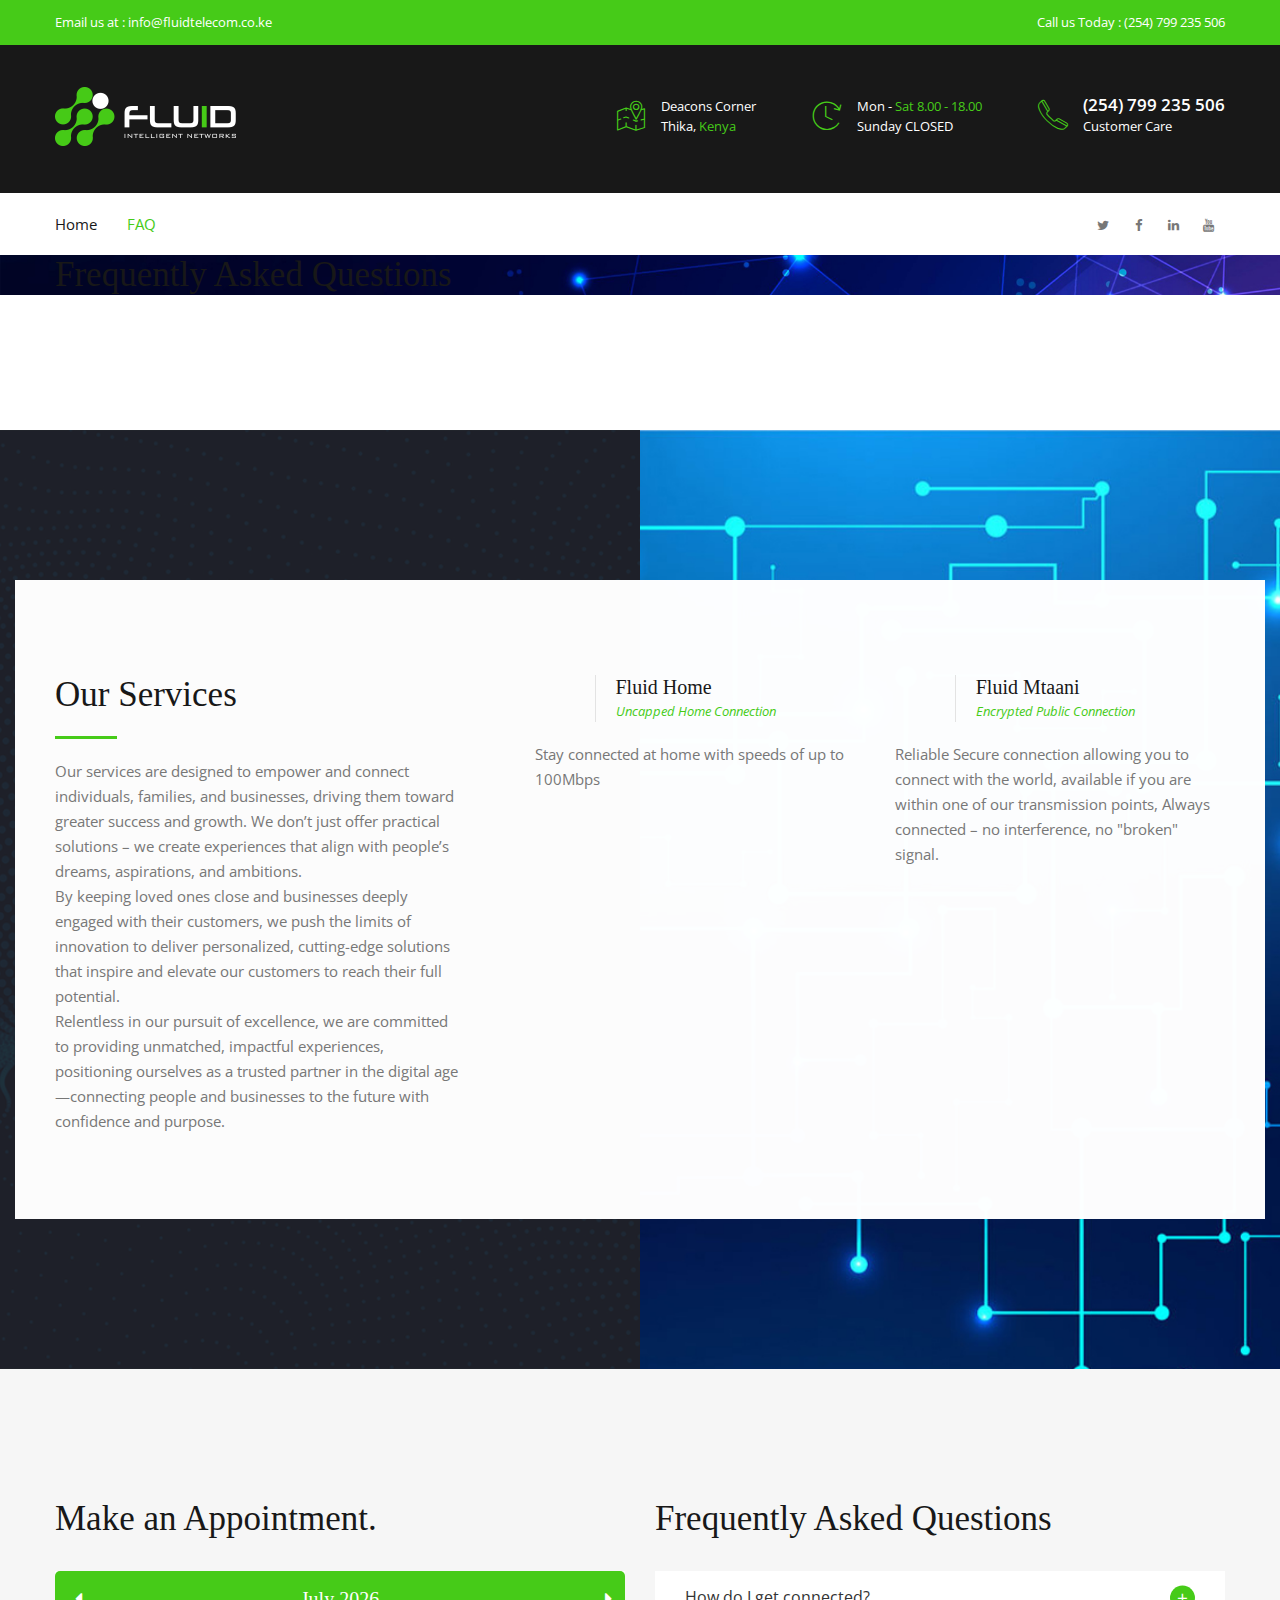
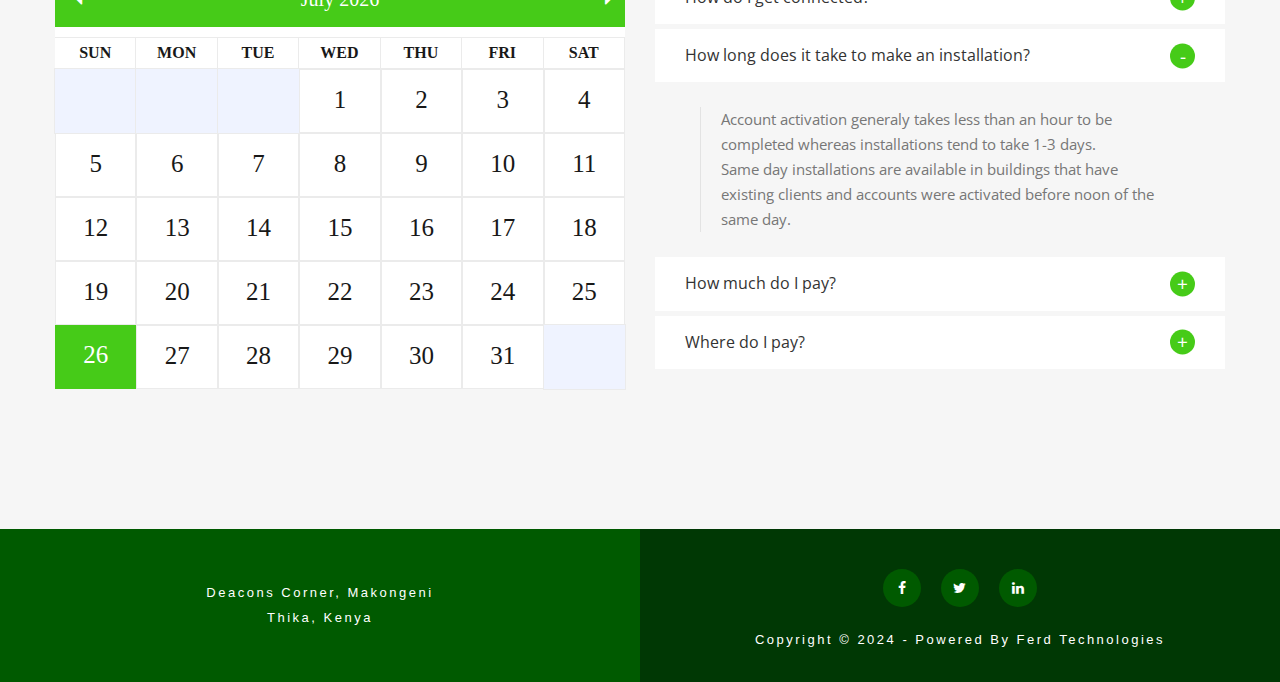
<file: faq.html>
<!DOCTYPE html>
<html lang="en">
	<head>
		<meta charset="UTF-8">
		<!-- For IE -->
		<meta http-equiv="X-UA-Compatible" content="IE=edge">
		<!-- For Resposive Device -->
		<meta name="viewport" content="width=device-width, initial-scale=1, shrink-to-fit=no">
		<!-- For Window Tab Color -->
		<!-- Chrome, Firefox OS and Opera -->
		<meta name="theme-color" content="#151515">
		<!-- Windows Phone -->
		<meta name="msapplication-navbutton-color" content="#151515">
		<!-- iOS Safari -->
		<meta name="apple-mobile-web-app-status-bar-style" content="#151515">
		<title>Mtaani | Fluid Tele_Com</title>
		<!-- Favicon -->
		<link rel="icon" type="image/png" sizes="56x56" href="images/fav-icon/icon.png">
		<!-- Main style sheet -->
		<link rel="stylesheet" type="text/css" href="css/style.css">
		<!-- responsive style sheet -->
		<link rel="stylesheet" type="text/css" href="css/responsive.css">
		<!-- Theme-Color css -->
		<link rel="stylesheet" id="jssDefault" href="css/color.css">	
	</head>

	<body>
		<div class="main-page-wrapper">		

			<!-- 
			=============================================
				Theme Header
			============================================== 
			-->
			<header class="theme-main-header theme-header-two">
				<div class="top-header bg-color">
					<div class="container clearfix">
						<p class="float-left email-us">Email us at : <a href="mailto:info@fluidtelecom.com">info@fluidtelecom.co.ke</a></p>
						<p class="float-right call-us">Call us Today : <a href="tel:(254) 799 235 506">(254) 799 235 506</a></p>
					</div> <!-- /.container -->
				</div> <!-- /.top-header -->

				<div class="middle-header">
					<div class="container clearfix">
						<!-- ================= Logo ==================== -->
						<div class="logo"><a href="index.html"><img src="images/logo/logo.png" alt="logo"></a></div>

						<ul class="our-address clearfix">
							<li>
								<i class="icon flaticon-map"></i>
								<p>Deacons Corner<br>Thika, <span>Kenya</span> </p>
							</li>
							<li>
								<i class="icon flaticon-clock"></i>
								<p>Mon - <span>Sat 8.00 - 18.00</span> <br> Sunday CLOSED</p>
							</li>
							<li>
								<i class="icon flaticon-phone-call"></i>
								<p><a href="tel:(254) 799 235 506">(254) 799 235 506</a> <br>Customer Care</p>
							</li>
						</ul>
					</div>
				</div> <!-- /.middle-header -->

				<div class="theme-menu-wrapper">
					<div class="container">
						<div class="inner-wrapper clearfix">
							<!-- ============== Menu Warpper ================ -->
					   		<div class="menu-wrapper float-left">
					   			<nav id="mega-menu-holder" class="clearfix">
								   <ul class="clearfix">
									    <li><a href="index.html">Home</a>
									    </li>
									    <li class="active"><a href="faq.html">FAQ</a>
									    </li>
								   </ul>
								</nav> <!-- /#mega-menu-holder -->
					   		</div> <!-- /.menu-wrapper -->

					   		<ul class="social-icon float-right">
								<li><a href="twitter.com"><i class="fa fa-twitter" aria-hidden="true"></i></a></li>
								<li><a href="facebook.com"><i class="fa fa-facebook" aria-hidden="true"></i></a></li>
								<li><a href="linkedin.com"><i class="fa fa-linkedin" aria-hidden="true"></i></a></li>
								<li><a href="youtube.com"><i class="fa fa-youtube" aria-hidden="true"></i></a></li>
							</ul>
						</div> <!-- /.inner-wrapper -->
					</div> <!-- /.container -->
				</div> <!-- /.theme-menu-wrapper -->
			</header> <!-- /.theme-main-header -->

			<!-- 
			=============================================
				Theme Inner Banner
			============================================== 
			-->
			<div class="theme-inner-banner section-spacing" style="background: url(images/home/inner-banner-2.jpg) no-repeat center; background-size:cover;">
				<div class="overlay">
					<div class="container">
						<h2 class="title">Frequently Asked Questions</h2>
					</div>
				</div>
			</div>

			<!-- 
			=============================================
				Service Style One
			============================================== 
			-->
			<div class="service-style-one">
				<div class="section-bg-half left-half wow fadeInLeft animated" data-wow-delay="0.278s"><div class="opacity"></div></div>
				<div class="section-bg-half right-half wow fadeInRight animated" data-wow-delay="0.278s"></div>
				<div class="main-container">
					<div class="main-bg-wrapper">
						<div class="container">
							<div class="clearfix">
								<div class="left-side">
									<div class="theme-title-one">
										<h2 class="title">Our Services</h2>
									</div> <!-- /.theme-title-one -->
									<p>Our services are designed to empower and connect individuals, families, and businesses, driving them toward greater success and growth. We don’t just offer practical solutions – we create experiences that align with people’s dreams, aspirations, and ambitions.
									<br>By keeping loved ones close and businesses deeply engaged with their customers, we push the limits of innovation to deliver personalized, cutting-edge solutions that inspire and elevate our customers to reach their full potential.
									<br>Relentless in our pursuit of excellence, we are committed to providing unmatched, impactful experiences, positioning ourselves as a trusted partner in the digital age—connecting people and businesses to the future with confidence and purpose.</p>
								</div>

								<div class="right-side">
									<div class="row">
										<div class="col-md-6 col-12 wow fadeInUp animated">
											<div class="single-service">
												<i class=""></i>
												<div class="srvc-name">
													<h6><a href="#">Fluid Home</a></h6>
													<span>Uncapped Home Connection</span>
												</div>
												<p>Stay connected at home with speeds of up to 100Mbps</p>
											</div>
										</div>
										<div class="col-md-6 col-12 wow fadeInUp animated">
											<div class="single-service">
												<i class=""></i>
												<div class="srvc-name">
													<h6><a href="#">Fluid Mtaani</a></h6>
													<span>Encrypted Public Connection</span>
												</div> <!-- /.srvc-name -->
												<p>Reliable Secure connection allowing you to connect with the world, available if you are within one of our transmission points, Always connected – no interference, no "broken" signal.</p>
											</div> <!-- /.single-service -->
										</div> <!-- /.col- -->
										<div class="col-md-6 col-12 wow fadeInUp animated">
											<div class="single-service">
												<i class=""></i>
												<div class="srvc-name">
													<h6><a href="#">Fluid Businesss</a></h6>
													<span>Dedicated connection for your Business</span>
												</div> <!-- /.srvc-name -->
												<p>Stay connected at your work place with speeds of up to 250mbps<br>
													Reliable connection allowing you to connect with your clients</p>
											</div>
										</div>
									</div>
								</div>
							</div>
						</div>
					</div>
				</div>
			</div>



			<!--
			=====================================================
				Appointment Section
			=====================================================
			-->
			<div class="appointment-section">
				<div class="container">
					<div class="row">
						<div class="col-lg-6 col-12">
							<h2 class="title">Make an Appointment.</h2>
							<div class="calendar">
								<div class="monthly" id="appoinment_calendar"></div>
							</div>
						</div> <!-- /.col- -->
						<div class="col-lg-6 col-12">
							<h2 class="title">Frequently Asked Questions</h2>
							<div class="accordion-one">
								<div class="panel-group theme-accordion" id="accordion">
								  <div class="panel">
								    <div class="panel-heading">
								      <h6 class="panel-title">
								        <a data-toggle="collapse" data-parent="#accordion" href="#collapse1">
								        How do I get connected?</a>
								      </h6>
								    </div>
								    <div id="collapse1" class="panel-collapse collapse">
								      <div class="panel-body">
								      	<p><br>To get connected, just send an email to activation@fluidtelecom.co.ke or <br> Give us a call on (+254)799 235 506</p>
								      </div>
								    </div>
								  </div> <!-- /panel 1 -->
								  <div class="panel">
								    <div class="panel-heading active-panel">
								      <h6 class="panel-title">
								        <a data-toggle="collapse" data-parent="#accordion" href="#collapse2">
								        How long does it take to make an installation?</a>
								      </h6>
								    </div>
								    <div id="collapse2" class="panel-collapse collapse show">
								      <div class="panel-body">
								      	<p>Account activation generaly takes less than an hour to be completed whereas installations tend to take 1-3 days.<br> Same day installations are available in buildings that have existing clients and accounts were activated before noon of the same day.</p>
								      </div>
								    </div>
								  </div> <!-- /panel 2 -->
								  <div class="panel">
								    <div class="panel-heading">
								      <h6 class="panel-title">
								        <a data-toggle="collapse" data-parent="#accordion" href="#collapse3">
								        How much do I pay?</a>
								      </h6>
								    </div>
								    <div id="collapse3" class="panel-collapse collapse">
								      <div class="panel-body">
								      	<p>For an initial installation, a deposit equal to one months fee plus a 1000/= installation fee and a 3,500/= router fee is required to be made before an account is activated.</p>
								      </div>
								    </div>
								  </div> <!-- /panel 3 -->
								  <div class="panel">
								    <div class="panel-heading">
								      <h6 class="panel-title">
								        <a data-toggle="collapse" data-parent="#accordion" href="#collapse4">
								       Where do I pay?</a>
								      </h6>
								    </div>
								    <div id="collapse4" class="panel-collapse collapse">
								      <div class="panel-body">
								      	<p>For initial payments make them towards Acc Fluid1, after that your accont will be activated and your Account number will be sent to your email and phone number.</p>
								      </div>
								    </div>
								  </div> <!-- /panel 4 -->
								</div> <!-- end #accordion -->
							</div> <!-- End of .accordion-one -->
						</div>
					</div> <!-- /.row -->
				</div> <!-- /.container -->
			</div> <!-- /.appointment-section -->


			<!--======= FOOTER UP =========-->
			<footer>
				<section class="footer-up">
				  <div class="footer-left">
					<div class="work"> 
					  <i class="ion-map"></i>
					  <p>Deacons Corner, Makongeni <br>Thika, Kenya</p>
					</div>
				  </div>
				  <div class="footer-right">
					<div class="contact"> 
					  <!--======= Social Icon =========-->
					  <ul class="social_icons">
						<li class="facebook"><a class="facebook" href="#."><i class="fa fa-facebook"></i></a></li>
						<li class="twitter"><a class="twitter" href="#."><i class="fa fa-twitter"></i></a></li>
						<li class="linkedin"><a class="linkedin" href="#."><i class="fa fa-linkedin"></i></a></li>
					  </ul>
					  <p>Copyright © 2024 - Powered By Ferd Technologies</p>
					</div>
				  </div>
				</section>
			  </footer>
			  
						
			
			
					<!-- Optional JavaScript _____________________________  -->
			
					<!-- jQuery first, then Popper.js, then Bootstrap JS -->
					<!-- jQuery -->
					<script src="vendor/jquery.2.2.3.min.js"></script>
					<!-- Popper js -->
					<script src="vendor/popper.js/popper.min.js"></script>
					<!-- Bootstrap JS -->
					<script src="vendor/bootstrap/js/bootstrap.min.js"></script>
					<!-- Style-switcher  -->
					<script src="vendor/jQuery.style.switcher.min.js"></script>
					<!-- Camera Slider -->
					<script src='vendor/Camera-master/scripts/jquery.mobile.customized.min.js'></script>
					<script src='vendor/Camera-master/scripts/jquery.easing.1.3.js'></script> 
					<script src='vendor/Camera-master/scripts/camera.min.js'></script>
					<!-- menu  -->
					<script src="vendor/menu/src/js/jquery.slimmenu.js"></script>
					<!-- WOW js -->
					<script src="vendor/WOW-master/dist/wow.min.js"></script>
					<!-- owl.carousel -->
					<script src="vendor/owl-carousel/owl.carousel.min.js"></script>
					<!-- js count to -->
					<script src="vendor/jquery.appear.js"></script>
					<script src="vendor/jquery.countTo.js"></script>
					<!-- Fancybox -->
					<script src="vendor/fancybox/dist/jquery.fancybox.min.js"></script>
					<!-- Calendar js -->
					<script type="text/javascript" src="vendor/monthly-master/js/monthly.js"></script>
					<!-- Time picker -->
					<script type="text/javascript" src="vendor/time-picker/jquery.timepicker.min.js"></script>
					<!-- ui js -->
					<script type="text/javascript" src="vendor/jquery-ui/jquery-ui.min.js"></script>
			
					<!-- Theme js -->
					<script src="js/theme.js"></script>
					</div> <!-- /.main-page-wrapper -->
				</body>
</html>
</file>
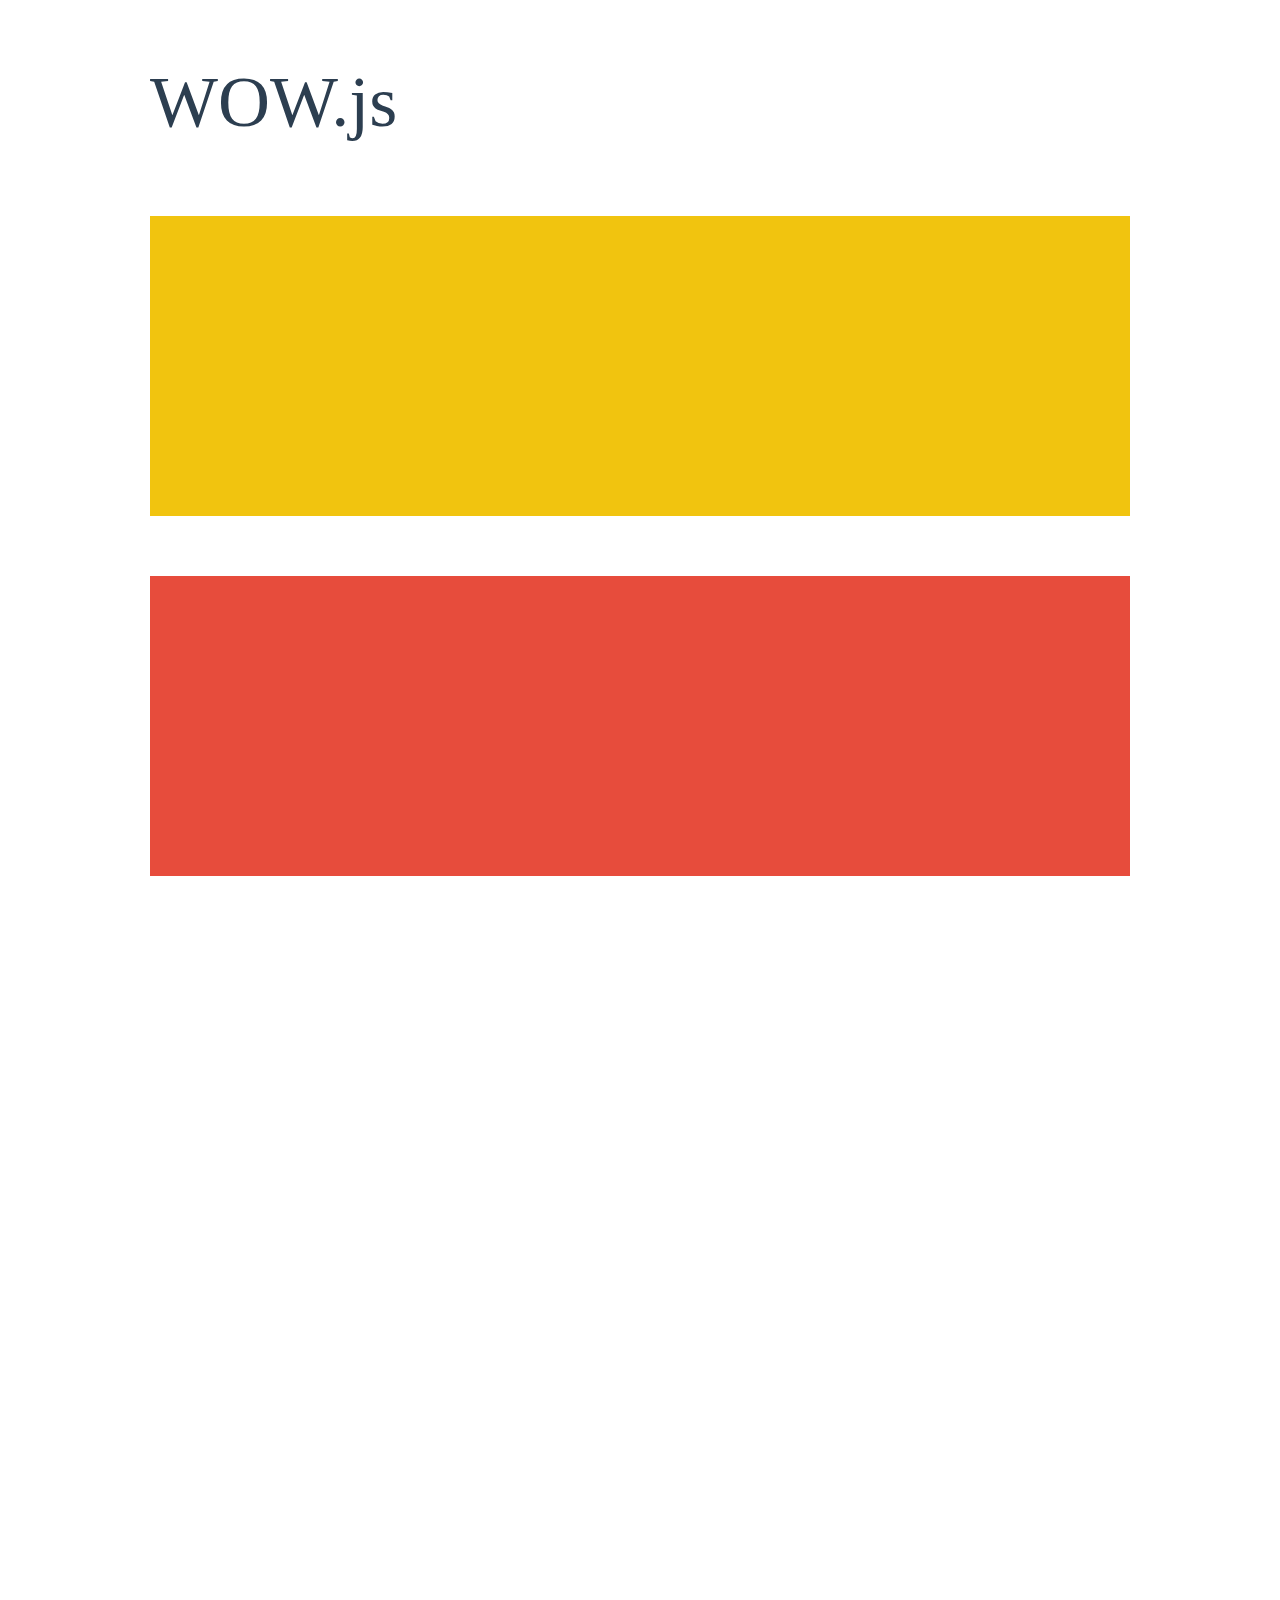
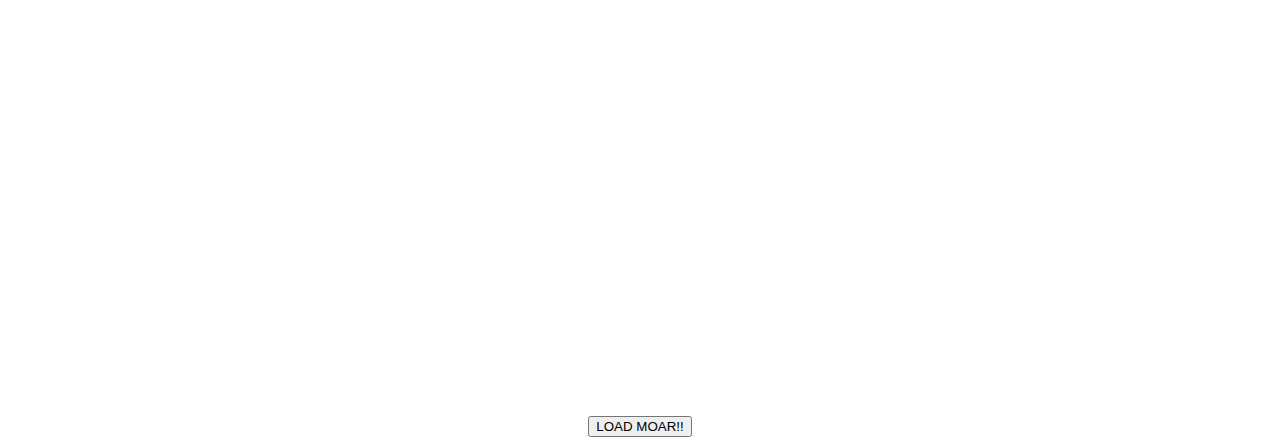
<file: vendor/WOW-master/demo.html>
<!doctype html>

<html lang="en">
<head>
  <meta charset="utf-8">
  <title>WOW</title>
  <link rel="stylesheet" href="css/libs/animate.css">
  <link rel="stylesheet" href="css/site.css">
  <style>
    .wow:first-child {
      visibility: hidden;
    }
  </style>
  <!--[if IE]>
    <script src="http://html5shiv.googlecode.com/svn/trunk/html5.js"></script>
  <![endif]-->
</head>

<body>
  <div id="container">
    <header>
      <h1>WOW.js</h1>
    </header>
    <div id="main">
      <section class="wow fadeInDown" style="background-color: #f1c40f;"></section>
      <section class="wow pulse" style="background-color: #e74c3c;" data-wow-iteration="infinite" data-wow-duration="1500ms"></section>
      <section class="section--purple wow slideInRight" data-wow-delay="2s"></section>
      <section class="section--blue wow bounceInLeft" data-wow-offset="300"></section>
      <section class="section--green wow slideInLeft" data-wow-duration="4s"></section>
      <button id="moar">LOAD MOAR!!</button>
    </div>
  </div>
  <script src="dist/wow.js"></script>
  <script>
    wow = new WOW(
      {
        animateClass: 'animated',
        offset:       100,
        callback:     function(box) {
          console.log("WOW: animating <" + box.tagName.toLowerCase() + ">")
        }
      }
    );
    wow.init();
    document.getElementById('moar').onclick = function() {
      var section = document.createElement('section');
      section.className = 'section--purple wow fadeInDown';
      this.parentNode.insertBefore(section, this);
    };
  </script>
</body>
</html>
</file>
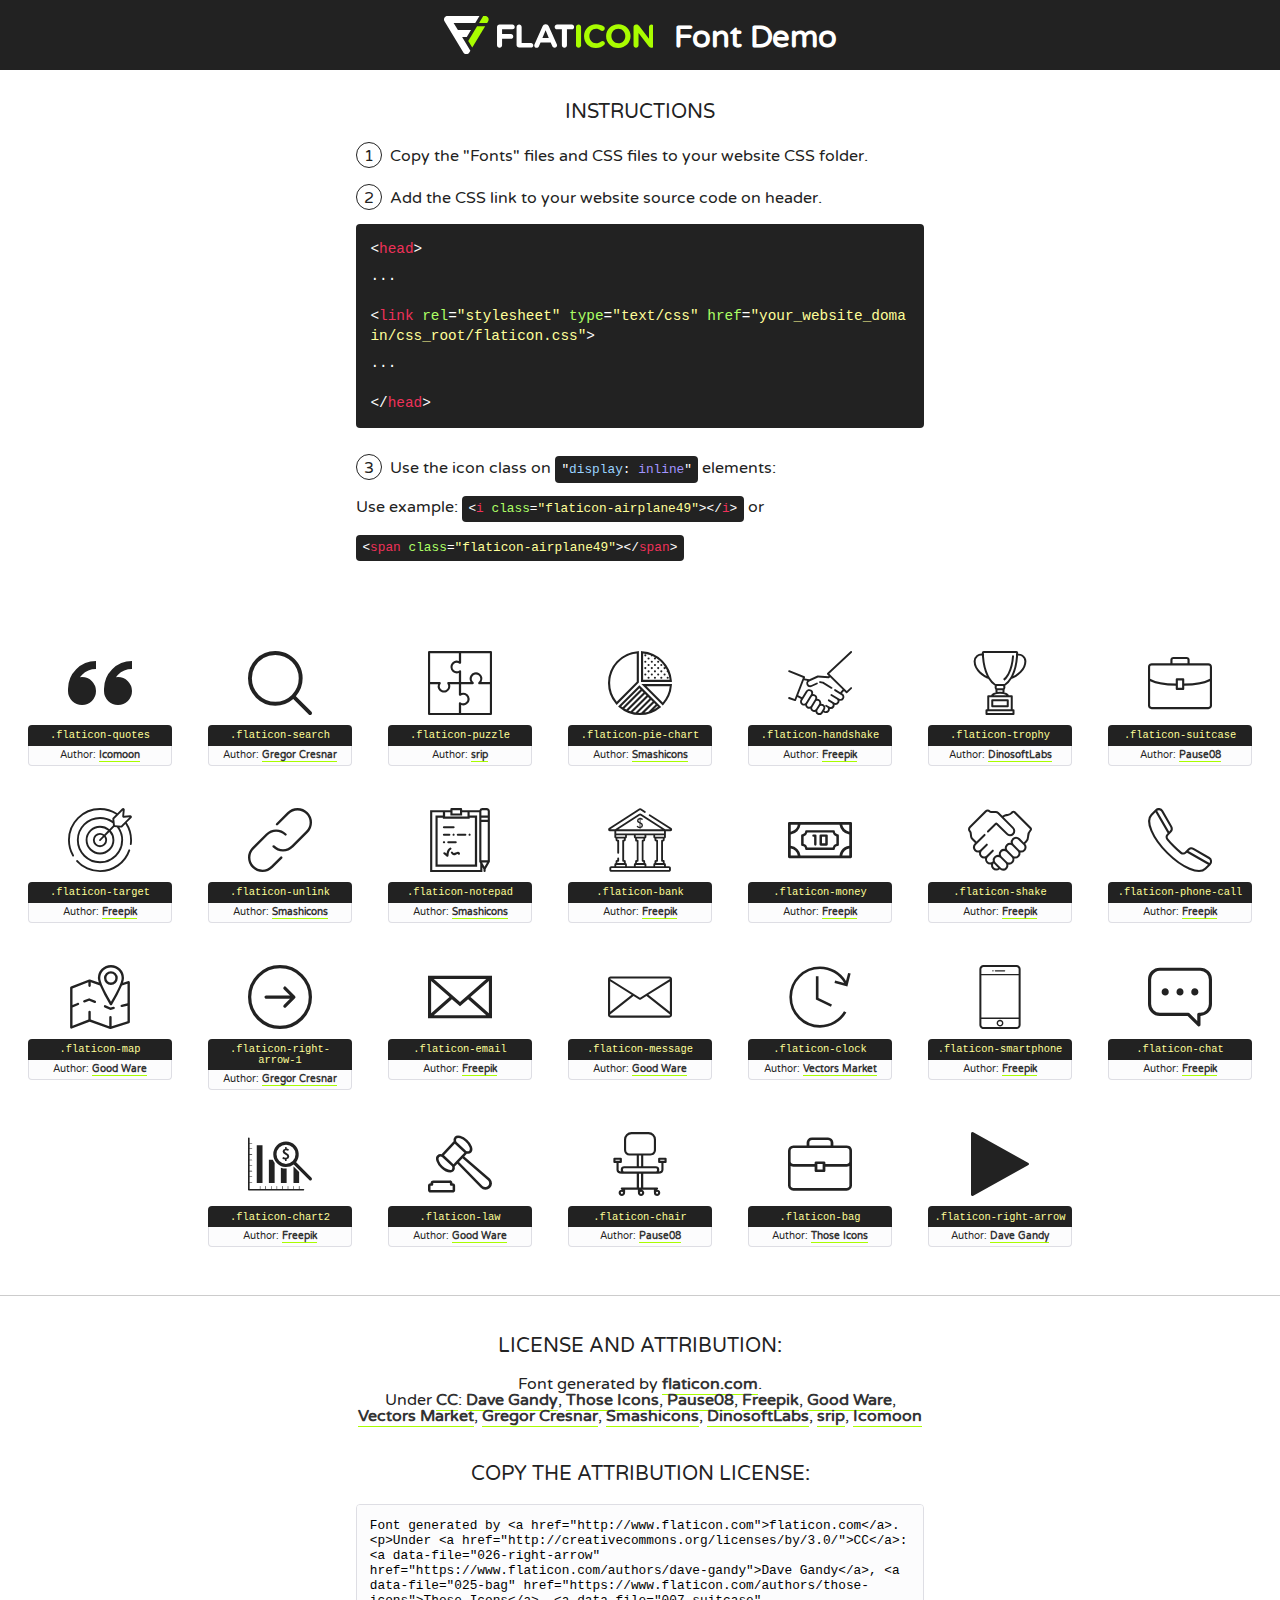
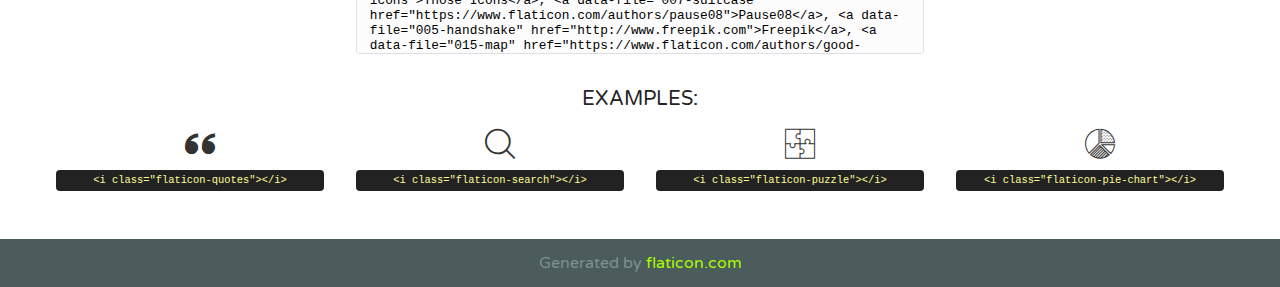
<file: fonts/icon/font/flaticon.html>
<!DOCTYPE html>
<!--
  Flaticon icon font: Flaticon
  Creation date: 07/06/2018 21:24
-->
<html>
<!DOCTYPE html>
<html>

<head>
    <title>Flaticon WebFont</title>
    <link href="http://fonts.googleapis.com/css?family=Varela+Round" rel="stylesheet" type="text/css" />
    <link rel="stylesheet" type="text/css" href="flaticon.css">
    <meta charset="UTF-8">
    <style>
    html, body, div, span, applet, object, iframe,
    h1, h2, h3, h4, h5, h6, p, blockquote, pre,
    a, abbr, acronym, address, big, cite, code,
    del, dfn, em, img, ins, kbd, q, s, samp,
    small, strike, strong, sub, sup, tt, var,
    b, u, i, center,
    dl, dt, dd, ol, ul, li,
    fieldset, form, label, legend,
    table, caption, tbody, tfoot, thead, tr, th, td,
    article, aside, canvas, details, embed, 
    figure, figcaption, footer, header, hgroup, 
    menu, nav, output, ruby, section, summary,
    time, mark, audio, video {
        margin: 0;
        padding: 0;
        border: 0;
        font-size: 100%;
        font: inherit;
        vertical-align: baseline;
    }
    /* HTML5 display-role reset for older browsers */
    article, aside, details, figcaption, figure, 
    footer, header, hgroup, menu, nav, section {
        display: block;
    }
    body {
        line-height: 1;
    }
    ol, ul {
        list-style: none;
    }
    blockquote, q {
        quotes: none;
    }
    blockquote:before, blockquote:after,
    q:before, q:after {
        content: '';
        content: none;
    }
    table {
        border-collapse: collapse;
        border-spacing: 0;
    }
    body {
        font-family: 'Varela Round', Helvetica, Arial, sans-serif;
        font-size: 16px;
        color: #222;
    }
    a {
        color: #333;
        border-bottom: 1px solid #a9fd00;
        font-weight: bold;
        text-decoration: none;
    }
    * {
        -moz-box-sizing: border-box;
        -webkit-box-sizing: border-box;
        box-sizing: border-box;
        margin: 0;
        padding: 0;
    }
    [class^="flaticon-"]:before, [class*=" flaticon-"]:before, [class^="flaticon-"]:after, [class*=" flaticon-"]:after {
        font-family: Flaticon;
        font-size: 30px;
        font-style: normal;
        margin-left: 20px;
        color: #333;
    }
    .wrapper {
        max-width: 600px;
        margin: auto;
        padding: 0 1em;
    }
    .title {
        font-size: 1.25em;
        text-align: center;
        margin-bottom: 1em;
        text-transform: uppercase;
    }
    header {
        text-align: center;
        background-color: #222;
        color: #fff;
        padding: 1em;
    }
    header .logo {
        width: 210px;
        height: 38px;
        display: inline-block;
        vertical-align: middle;
        margin-right: 1em;
        border: none;
    }
    header strong {
        font-size: 1.95em;
        font-weight: bold;
        vertical-align: middle;
        margin-top: 5px;
        display: inline-block;
    }
    .demo {
        margin: 2em auto;
        line-height: 1.25em;
    }
    .demo ul li {
        margin-bottom: 1em;
    }
    .demo ul li .num {
        color: #222;
        border-radius: 20px;
        display: inline-block;
        width: 26px;
        padding: 3px;
        height: 26px;
        text-align: center;
        margin-right: 0.5em;
        border: 1px solid #222;
    }
    .demo ul li code {
        background-color: #222;
        border-radius: 4px;
        padding: 0.25em 0.5em;
        display: inline-block;
        color: #fff;
        font-family: Consolas,Monaco,Lucida Console,Liberation Mono,DejaVu Sans Mono,Bitstream Vera Sans Mono,Courier New, monospace;
        font-weight: lighter;
        margin-top: 1em;
        font-size: 0.8em;
        word-break: break-all;
    }
    .demo ul li code.big {
        padding: 1em;
        font-size: 0.9em;
    }
    .demo ul li code .red {
        color: #EF3159;
    }
    .demo ul li code .green {
        color: #ACFF65;
    }
    .demo ul li code .yellow {
        color: #FFFF99;
    }
    .demo ul li code .blue {
        color: #99D3FF;
    }
    .demo ul li code .purple {
        color: #A295FF;
    }
    .demo ul li code .dots {
        margin-top: 0.5em;
        display: block;
    }
    #glyphs {
        border-bottom: 1px solid #ccc;
        padding: 2em 0;
        text-align: center;
    }
    .glyph {
        display: inline-block;
        width: 9em;
        margin: 1em;
        text-align: center;
        vertical-align: top;
        background: #FFF;
    }
    .glyph .glyph-icon {
        padding: 10px;
        display: block;
        font-family:"Flaticon";
        font-size: 64px;
        line-height: 1;
    }
    .glyph .glyph-icon:before {
        font-size: 64px;
        color: #222;
        margin-left: 0;
    }
    .class-name {
        font-size: 0.65em;
        background-color: #222;
        color: #fff;
        border-radius: 4px 4px 0 0;
        padding: 0.5em;
        color: #FFFF99;
        font-family: Consolas,Monaco,Lucida Console,Liberation Mono,DejaVu Sans Mono,Bitstream Vera Sans Mono,Courier New, monospace;
    }
    .author-name {
        font-size: 0.6em;
        background-color: #fcfcfd;
        border: 1px solid #DEDEE4;
        border-top: 0;
        border-radius: 0 0 4px 4px;
        padding: 0.5em;
    }
    .class-name:last-child {
        font-size: 10px;
        color:#888;
    }
    .class-name:last-child a {
        font-size: 10px;
        color:#555;
    }
    .class-name:last-child a:hover {
        color:#a9fd00;
    }
    .glyph > input {
        display: block;
        width: 100px;
        margin: 5px auto;
        text-align: center;
        font-size: 12px;
        cursor: text;
    }
    .glyph > input.icon-input {
        font-family:"Flaticon";
        font-size: 16px;
        margin-bottom: 10px;
    }
    .attribution .title {
        margin-top: 2em;
    }
    .attribution textarea {
        background-color: #fcfcfd;
        padding: 1em;
        border: none;
        box-shadow: none;
        border: 1px solid #DEDEE4;
        border-radius: 4px;
        resize: none;
        width: 100%;
        height: 150px;
        font-size: 0.8em;
        font-family: Consolas,Monaco,Lucida Console,Liberation Mono,DejaVu Sans Mono,Bitstream Vera Sans Mono,Courier New, monospace;
        -webkit-appearance: none;
    }
    .iconsuse {
        margin: 2em auto;
        text-align: center;
        max-width: 1200px;
    }
    .iconsuse:after {
        content: '';
        display: table;
        clear: both;
    }
    .iconsuse .image {
        float: left;
        width: 25%;
        padding: 0 1em;
    }
    .iconsuse .image p {
        margin-bottom: 1em;
    }
    .iconsuse .image span {
        display: block;
        font-size: 0.65em;
        background-color: #222;
        color: #fff;
        border-radius: 4px;
        padding: 0.5em;
        color: #FFFF99;
        margin-top: 1em;
        font-family: Consolas,Monaco,Lucida Console,Liberation Mono,DejaVu Sans Mono,Bitstream Vera Sans Mono,Courier New, monospace;
    }
    #footer {
        text-align: center;
        background-color: #4C5B5C;
        color: #7c9192;
        padding: 1em;
    }
    #footer a {
        border: none;
        color: #a9fd00;
        font-weight: normal;
    }
    @media (max-width: 960px) {
        .iconsuse .image {
            width: 50%;
        }
    }
    @media (max-width: 560px) {
        .iconsuse .image {
            width: 100%;
        }
    }
    </style>
</head>

<body class="characters-off">

    <header>
        <a href="http://www.flaticon.com" target="_blank" class="logo">
            <svg version="1.1" xmlns="http://www.w3.org/2000/svg" xmlns:xlink="http://www.w3.org/1999/xlink" xmlns:a="http://ns.adobe.com/AdobeSVGViewerExtensions/3.0/" viewBox="0 0 560.875 102.036" enable-background="new 0 0 560.875 102.036" xml:space="preserve">
                <defs>
                </defs>
                <g>
                    <g class="letters">
                        <path fill="#ffffff" d="M141.596,29.675c0-3.777,2.985-6.767,6.764-6.767h34.438c3.426,0,6.15,2.728,6.15,6.15
                        c0,3.43-2.724,6.149-6.15,6.149h-27.674v13.091h23.719c3.429,0,6.151,2.724,6.151,6.15c0,3.43-2.723,6.149-6.151,6.149h-23.719
                        v17.574c0,3.773-2.986,6.761-6.764,6.761c-3.779,0-6.764-2.989-6.764-6.761V29.675z"></path>
                        <path fill="#ffffff" d="M193.844,29.149c0-3.781,2.985-6.767,6.764-6.767c3.776,0,6.763,2.985,6.763,6.767v42.957h25.039
                        c3.426,0,6.149,2.726,6.149,6.153c0,3.425-2.723,6.15-6.149,6.15h-31.802c-3.779,0-6.764-2.986-6.764-6.768V29.149z"></path>
                        <path fill="#ffffff" d="M241.891,75.71l21.438-48.407c1.492-3.341,4.215-5.357,7.906-5.357h0.792
                        c3.686,0,6.323,2.017,7.815,5.357l21.439,48.407c0.436,0.967,0.701,1.845,0.701,2.723c0,3.602-2.809,6.501-6.414,6.501
                        c-3.161,0-5.269-1.845-6.499-4.655l-4.132-9.661h-27.059l-4.301,10.102c-1.144,2.631-3.426,4.214-6.237,4.214
                        c-3.517,0-6.24-2.81-6.24-6.325C241.1,77.64,241.451,76.677,241.891,75.71z M279.932,58.666l-8.521-20.297l-8.526,20.297H279.932
                        z"></path>
                        <path fill="#ffffff" d="M314.864,35.387H301.86c-3.429,0-6.239-2.813-6.239-6.238c0-3.429,2.811-6.24,6.239-6.24h39.533
                        c3.426,0,6.237,2.811,6.237,6.24c0,3.425-2.811,6.238-6.237,6.238h-13.001v42.785c0,3.773-2.99,6.761-6.764,6.761
                        c-3.779,0-6.764-2.989-6.764-6.761V35.387z"></path>
                        <path fill="#A9FD00" d="M352.615,29.149c0-3.781,2.985-6.767,6.767-6.767c3.774,0,6.761,2.985,6.761,6.767v49.024
                        c0,3.773-2.987,6.761-6.761,6.761c-3.781,0-6.767-2.989-6.767-6.761V29.149z"></path>
                        <path fill="#A9FD00" d="M374.132,53.836v-0.179c0-17.481,13.178-31.801,32.065-31.801c9.22,0,15.459,2.458,20.557,6.238
                        c1.402,1.054,2.637,2.985,2.637,5.357c0,3.692-2.985,6.59-6.681,6.59c-1.845,0-3.071-0.702-4.044-1.319
                        c-3.776-2.813-7.729-4.393-12.562-4.393c-10.364,0-17.831,8.611-17.831,19.154v0.173c0,10.542,7.291,19.329,17.831,19.329
                        c5.715,0,9.492-1.756,13.359-4.834c1.049-0.874,2.458-1.491,4.039-1.491c3.429,0,6.325,2.813,6.325,6.236
                        c0,2.106-1.056,3.78-2.282,4.834c-5.539,4.834-12.036,7.733-21.878,7.733C387.572,85.464,374.132,71.493,374.132,53.836z"></path>
                        <path fill="#A9FD00" d="M433.009,53.836v-0.179c0-17.481,13.79-31.801,32.766-31.801c18.981,0,32.592,14.143,32.592,31.628v0.173
                        c0,17.483-13.785,31.807-32.769,31.807C446.625,85.464,433.009,71.32,433.009,53.836z M484.224,53.836v-0.179
                        c0-10.539-7.725-19.326-18.626-19.326c-10.893,0-18.449,8.611-18.449,19.154v0.173c0,10.542,7.73,19.329,18.626,19.329
                        C476.676,72.986,484.224,64.378,484.224,53.836z"></path>
                        <path fill="#A9FD00" d="M506.233,29.321c0-3.774,2.99-6.763,6.767-6.763h1.401c3.252,0,5.183,1.583,7.029,3.953l26.093,34.265
                        V29.059c0-3.692,2.99-6.677,6.681-6.677c3.683,0,6.671,2.985,6.671,6.677v48.934c0,3.78-2.987,6.765-6.764,6.765h-0.436
                        c-3.257,0-5.188-1.581-7.034-3.953l-27.056-35.492v32.944c0,3.687-2.985,6.676-6.678,6.676c-3.683,0-6.673-2.989-6.673-6.676
                        V29.321z"></path>
                    </g>
                    <g class="insignia">
                        <path fill="#ffffff" d="M48.372,56.137h12.517l11.156-18.537H37.186L25.688,18.539h57.825L94.668,0H9.271
                        C5.925,0,2.842,1.801,1.198,4.716c-1.644,2.907-1.593,6.482,0.134,9.343l50.38,83.501c1.678,2.781,4.689,4.476,7.938,4.476
                        c3.246,0,6.257-1.695,7.935-4.476l2.898-4.804L48.372,56.137z"></path>
                        <g class="i">
                            <path fill="#A9FD00" d="M93.575,18.539h0.031v0.004l21.652,0.004l2.705-4.488c1.727-2.861,1.778-6.436,0.133-9.343
                            C116.454,1.801,113.371,0,110.026,0h-5.294L93.575,18.539z"></path>
                            <polygon fill="#A9FD00" points="88.291,27.356 64.725,66.486 75.519,84.404 109.942,27.356"></polygon>
                        </g>
                    </g>
                </g>
            </svg>
        </a>
        <strong>Font Demo</strong>
    </header>


    <section class="demo wrapper">

        <p class="title">Instructions</p>

        <ul>
            <li>
                <span class="num">1</span>Copy the "Fonts" files and CSS files to your website CSS folder.
            </li>
            <li>
                <span class="num">2</span>Add the CSS link to your website source code on header.
                <code class="big">
                    &lt;<span class="red">head</span>&gt;
                    <br/><span class="dots">...</span>
                    <br/>&lt;<span class="red">link</span> <span class="green">rel</span>=<span class="yellow">"stylesheet"</span> <span class="green">type</span>=<span class="yellow">"text/css"</span> <span class="green">href</span>=<span class="yellow">"your_website_domain/css_root/flaticon.css"</span>&gt;
                    <br/><span class="dots">...</span>
                    <br/>&lt;/<span class="red">head</span>&gt;
                </code>
            </li>

            <li>
                <p>
                    <span class="num">3</span>Use the icon class on <code>"<span class="blue">display</span>:<span class="purple"> inline</span>"</code> elements:
                    <br />
                    Use example: <code>&lt;<span class="red">i</span> <span class="green">class</span>=<span class="yellow">&quot;flaticon-airplane49&quot;</span>&gt;&lt;/<span class="red">i</span>&gt;</code> or <code>&lt;<span class="red">span</span> <span class="green">class</span>=<span class="yellow">&quot;flaticon-airplane49&quot;</span>&gt;&lt;/<span class="red">span</span>&gt;</code>
            </li>
        </ul>

    </section>




   <section id="glyphs">          
    
      
        <div class="glyph"><div class="glyph-icon flaticon-quotes"></div>
            <div class="class-name">.flaticon-quotes</div>
            <div class="author-name">Author: <a data-file="001-quotes" href="https://www.flaticon.com/authors/icomoon">Icomoon</a> </div> 
        </div>        
        
        <div class="glyph"><div class="glyph-icon flaticon-search"></div>
            <div class="class-name">.flaticon-search</div>
            <div class="author-name">Author: <a data-file="002-search" href="https://www.flaticon.com/authors/gregor-cresnar">Gregor Cresnar</a> </div> 
        </div>        
        
        <div class="glyph"><div class="glyph-icon flaticon-puzzle"></div>
            <div class="class-name">.flaticon-puzzle</div>
            <div class="author-name">Author: <a data-file="003-puzzle" href="https://www.flaticon.com/authors/srip">srip</a> </div> 
        </div>        
        
        <div class="glyph"><div class="glyph-icon flaticon-pie-chart"></div>
            <div class="class-name">.flaticon-pie-chart</div>
            <div class="author-name">Author: <a data-file="004-pie-chart" href="https://www.flaticon.com/authors/smashicons">Smashicons</a> </div> 
        </div>        
        
        <div class="glyph"><div class="glyph-icon flaticon-handshake"></div>
            <div class="class-name">.flaticon-handshake</div>
            <div class="author-name">Author: <a data-file="005-handshake" href="http://www.freepik.com">Freepik</a> </div> 
        </div>        
        
        <div class="glyph"><div class="glyph-icon flaticon-trophy"></div>
            <div class="class-name">.flaticon-trophy</div>
            <div class="author-name">Author: <a data-file="006-trophy" href="https://www.flaticon.com/authors/dinosoftlabs">DinosoftLabs</a> </div> 
        </div>        
        
        <div class="glyph"><div class="glyph-icon flaticon-suitcase"></div>
            <div class="class-name">.flaticon-suitcase</div>
            <div class="author-name">Author: <a data-file="007-suitcase" href="https://www.flaticon.com/authors/pause08">Pause08</a> </div> 
        </div>        
        
        <div class="glyph"><div class="glyph-icon flaticon-target"></div>
            <div class="class-name">.flaticon-target</div>
            <div class="author-name">Author: <a data-file="008-target" href="http://www.freepik.com">Freepik</a> </div> 
        </div>        
        
        <div class="glyph"><div class="glyph-icon flaticon-unlink"></div>
            <div class="class-name">.flaticon-unlink</div>
            <div class="author-name">Author: <a data-file="009-unlink" href="https://www.flaticon.com/authors/smashicons">Smashicons</a> </div> 
        </div>        
        
        <div class="glyph"><div class="glyph-icon flaticon-notepad"></div>
            <div class="class-name">.flaticon-notepad</div>
            <div class="author-name">Author: <a data-file="010-notepad" href="https://www.flaticon.com/authors/smashicons">Smashicons</a> </div> 
        </div>        
        
        <div class="glyph"><div class="glyph-icon flaticon-bank"></div>
            <div class="class-name">.flaticon-bank</div>
            <div class="author-name">Author: <a data-file="011-bank" href="http://www.freepik.com">Freepik</a> </div> 
        </div>        
        
        <div class="glyph"><div class="glyph-icon flaticon-money"></div>
            <div class="class-name">.flaticon-money</div>
            <div class="author-name">Author: <a data-file="012-money" href="http://www.freepik.com">Freepik</a> </div> 
        </div>        
        
        <div class="glyph"><div class="glyph-icon flaticon-shake"></div>
            <div class="class-name">.flaticon-shake</div>
            <div class="author-name">Author: <a data-file="013-shake" href="http://www.freepik.com">Freepik</a> </div> 
        </div>        
        
        <div class="glyph"><div class="glyph-icon flaticon-phone-call"></div>
            <div class="class-name">.flaticon-phone-call</div>
            <div class="author-name">Author: <a data-file="014-phone-call" href="http://www.freepik.com">Freepik</a> </div> 
        </div>        
        
        <div class="glyph"><div class="glyph-icon flaticon-map"></div>
            <div class="class-name">.flaticon-map</div>
            <div class="author-name">Author: <a data-file="015-map" href="https://www.flaticon.com/authors/good-ware">Good Ware</a> </div> 
        </div>        
        
        <div class="glyph"><div class="glyph-icon flaticon-right-arrow-1"></div>
            <div class="class-name">.flaticon-right-arrow-1</div>
            <div class="author-name">Author: <a data-file="016-right-arrow-1" href="https://www.flaticon.com/authors/gregor-cresnar">Gregor Cresnar</a> </div> 
        </div>        
        
        <div class="glyph"><div class="glyph-icon flaticon-email"></div>
            <div class="class-name">.flaticon-email</div>
            <div class="author-name">Author: <a data-file="017-email" href="http://www.freepik.com">Freepik</a> </div> 
        </div>        
        
        <div class="glyph"><div class="glyph-icon flaticon-message"></div>
            <div class="class-name">.flaticon-message</div>
            <div class="author-name">Author: <a data-file="018-message" href="https://www.flaticon.com/authors/good-ware">Good Ware</a> </div> 
        </div>        
        
        <div class="glyph"><div class="glyph-icon flaticon-clock"></div>
            <div class="class-name">.flaticon-clock</div>
            <div class="author-name">Author: <a data-file="019-clock" href="https://www.flaticon.com/authors/vectors-market">Vectors Market</a> </div> 
        </div>        
        
        <div class="glyph"><div class="glyph-icon flaticon-smartphone"></div>
            <div class="class-name">.flaticon-smartphone</div>
            <div class="author-name">Author: <a data-file="020-smartphone" href="http://www.freepik.com">Freepik</a> </div> 
        </div>        
        
        <div class="glyph"><div class="glyph-icon flaticon-chat"></div>
            <div class="class-name">.flaticon-chat</div>
            <div class="author-name">Author: <a data-file="021-chat" href="http://www.freepik.com">Freepik</a> </div> 
        </div>        
        
        <div class="glyph"><div class="glyph-icon flaticon-chart2"></div>
            <div class="class-name">.flaticon-chart2</div>
            <div class="author-name">Author: <a data-file="022-chart2" href="http://www.freepik.com">Freepik</a> </div> 
        </div>        
        
        <div class="glyph"><div class="glyph-icon flaticon-law"></div>
            <div class="class-name">.flaticon-law</div>
            <div class="author-name">Author: <a data-file="023-law" href="https://www.flaticon.com/authors/good-ware">Good Ware</a> </div> 
        </div>        
        
        <div class="glyph"><div class="glyph-icon flaticon-chair"></div>
            <div class="class-name">.flaticon-chair</div>
            <div class="author-name">Author: <a data-file="024-chair" href="https://www.flaticon.com/authors/pause08">Pause08</a> </div> 
        </div>        
        
        <div class="glyph"><div class="glyph-icon flaticon-bag"></div>
            <div class="class-name">.flaticon-bag</div>
            <div class="author-name">Author: <a data-file="025-bag" href="https://www.flaticon.com/authors/those-icons">Those Icons</a> </div> 
        </div>        
        
        <div class="glyph"><div class="glyph-icon flaticon-right-arrow"></div>
            <div class="class-name">.flaticon-right-arrow</div>
            <div class="author-name">Author: <a data-file="026-right-arrow" href="https://www.flaticon.com/authors/dave-gandy">Dave Gandy</a> </div> 
        </div>        
        

    </section>



    <section class="attribution wrapper"   style="text-align:center;">

      <div class="title">License and attribution:</div><div class="attrDiv">Font generated by <a href="http://www.flaticon.com">flaticon.com</a>. <div><p>Under <a href="http://creativecommons.org/licenses/by/3.0/">CC</a>: <a data-file="026-right-arrow" href="https://www.flaticon.com/authors/dave-gandy">Dave Gandy</a>, <a data-file="025-bag" href="https://www.flaticon.com/authors/those-icons">Those Icons</a>, <a data-file="007-suitcase" href="https://www.flaticon.com/authors/pause08">Pause08</a>, <a data-file="005-handshake" href="http://www.freepik.com">Freepik</a>, <a data-file="015-map" href="https://www.flaticon.com/authors/good-ware">Good Ware</a>, <a data-file="019-clock" href="https://www.flaticon.com/authors/vectors-market">Vectors Market</a>, <a data-file="002-search" href="https://www.flaticon.com/authors/gregor-cresnar">Gregor Cresnar</a>, <a data-file="004-pie-chart" href="https://www.flaticon.com/authors/smashicons">Smashicons</a>, <a data-file="006-trophy" href="https://www.flaticon.com/authors/dinosoftlabs">DinosoftLabs</a>, <a data-file="003-puzzle" href="https://www.flaticon.com/authors/srip">srip</a>, <a data-file="001-quotes" href="https://www.flaticon.com/authors/icomoon">Icomoon</a></p>  </div>
      </div>
      <div class="title">Copy the Attribution License:</div>

    <textarea onclick="this.focus();this.select();">Font generated by &lt;a href=&quot;http://www.flaticon.com&quot;&gt;flaticon.com&lt;/a&gt;. <p>Under <a href="http://creativecommons.org/licenses/by/3.0/">CC</a>: <a data-file="026-right-arrow" href="https://www.flaticon.com/authors/dave-gandy">Dave Gandy</a>, <a data-file="025-bag" href="https://www.flaticon.com/authors/those-icons">Those Icons</a>, <a data-file="007-suitcase" href="https://www.flaticon.com/authors/pause08">Pause08</a>, <a data-file="005-handshake" href="http://www.freepik.com">Freepik</a>, <a data-file="015-map" href="https://www.flaticon.com/authors/good-ware">Good Ware</a>, <a data-file="019-clock" href="https://www.flaticon.com/authors/vectors-market">Vectors Market</a>, <a data-file="002-search" href="https://www.flaticon.com/authors/gregor-cresnar">Gregor Cresnar</a>, <a data-file="004-pie-chart" href="https://www.flaticon.com/authors/smashicons">Smashicons</a>, <a data-file="006-trophy" href="https://www.flaticon.com/authors/dinosoftlabs">DinosoftLabs</a>, <a data-file="003-puzzle" href="https://www.flaticon.com/authors/srip">srip</a>, <a data-file="001-quotes" href="https://www.flaticon.com/authors/icomoon">Icomoon</a></p>  
     </textarea>

    </section>

    <section class="iconsuse">

          <div class="title">Examples:</div>            
             
            <div class="image">
                <p>
                    <i class="glyph-icon flaticon-quotes"></i> 
                    <span>&lt;i class=&quot;flaticon-quotes&quot;&gt;&lt;/i&gt;</span>
                </p>
            </div>
            
            <div class="image">
                <p>
                    <i class="glyph-icon flaticon-search"></i> 
                    <span>&lt;i class=&quot;flaticon-search&quot;&gt;&lt;/i&gt;</span>
                </p>
            </div>
            
            <div class="image">
                <p>
                    <i class="glyph-icon flaticon-puzzle"></i> 
                    <span>&lt;i class=&quot;flaticon-puzzle&quot;&gt;&lt;/i&gt;</span>
                </p>
            </div>
            
            <div class="image">
                <p>
                    <i class="glyph-icon flaticon-pie-chart"></i> 
                    <span>&lt;i class=&quot;flaticon-pie-chart&quot;&gt;&lt;/i&gt;</span>
                </p>
            </div>
                       
        </div>
                            
    </section>

<div id="footer">
    <div>Generated by <a href="http://www.flaticon.com">flaticon.com</a>
    </div>
</div>



</body>
</html>
</file>
<file: css/style.css>
/* CSS Document */

/* 
    Created on   : 3/09/2024.
    Name         : Fluid Intelligent Networks Hotspot [Fluid Mtaani]
    Version      : 1.0
    Author       : </I Am Ferd>
    Developed by : </I Am Ferd> [Ferd Technologies]
   
*/

/**
* Importing necessary  Styles.
**/
@import url('https://fonts.googleapis.com/css?family=Open+Sans:300,400,600,700|Tinos:400,700');
/*----bootstrap css ----- */
@import url('../vendor/bootstrap/css/bootstrap.min.css');
/*----camera-slider---*/
@import url('../vendor/Camera-master/css/camera.css');
/*------- menu ------*/
@import url('../vendor/menu/dist/css/slimmenu.css');
/*----owl-carousel css----*/
@import url('../vendor/owl-carousel/owl.carousel.css');
@import url('../vendor/owl-carousel/owl.theme.css');
/*-------- animated css ------*/
@import url('../vendor/WOW-master/css/libs/animate.css');
/*--------- flat-icon ---------*/
@import url('../fonts/icon/font/flaticon.css');
/*----font awesome -------*/
@import url('../fonts/font-awesome/css/font-awesome.min.css');
/*----------- Fancybox css -------*/
@import url('../vendor/fancybox/dist/jquery.fancybox.min.css');
/*------------- Map -------------*/
@import url('../vendor/sanzzy-map/dist/snazzy-info-window.min.css');
/*----calendar css--------*/
@import url('../vendor/monthly-master/css/monthly.css');
/*----Time-picker---------*/
@import url('../vendor/time-picker/jquery.timepicker.css');
/*----jquery ui css-------*/
@import url('../vendor/jquery-ui/jquery-ui.css');

/*______________________ Global stlye ___________________*/
 @font-face {
  font-family: 'font-awesome';
  src: url('../fonts/font-awesome/fonts/fontawesome-webfont.ttf');
  src: url('../fonts/font-awesome/fonts/fontawesome-webfont.eot'), /* IE9 Compat Modes */
       url('../fonts/font-awesome/fonts/fontawesome-webfont.woff2') format('woff2'), /* Super Modern Browsers */
       url('../fonts/font-awesome/fonts/fontawesome-webfont.woff') format('woff'), /* Pretty Modern Browsers */
       url('../fonts/font-awesome/fonts/fontawesome-webfont.svg') format('svg'); /* Legacy iOS */
 }

 body {
  font-family: 'Open Sans', sans-serif;
  font-weight: normal;
  color:#777777;
  font-size: 15px;
  position: relative;
 }
 .main-page-wrapper {overflow-x:hidden;}
 h1,h2,h3,h4,h5,h6,p,ul { margin:0;padding: 0;}
 h1,h2,h3,h4,h5,h6 {font-family: 'Tinos', serif; color: #181818;}
 h1 {font-size: 70px; font-weight: 700;line-height: 75px;}
 h2 {font-size: 35px; font-weight: normal;line-height: 40px;}
 h3 {font-size: 30px; font-weight: 700;}
 h4 {font-size: 24px; font-weight: 700;}
 h5 {font-size: 25px; font-weight: normal;}
 h6 {font-size: 20px; font-weight: normal;}
 p {line-height: 25px;}
 ul {list-style-type: none;}
 body a {text-decoration: none;color: #777777; display: inline-block;}
 a:hover,a:focus,a:visited {text-decoration: none; outline: none;}
 img {max-width: 100%; display: block;}
 button {border:none;outline: none;box-shadow: none;display: block; padding: 0;cursor: pointer;}
 button:focus {outline: none;}
 input,textarea {outline: none; box-shadow: none;transition: all 0.3s ease-in-out;}
.section-spacing {margin-bottom: 135px;}
.m-top0 {margin-top: 0 !important;}
.m-bottom0 {margin-bottom: 0 !important;}
.p-bottm0 {padding-bottom: 0 !important;}
.no-border {border: none !important;}
/*--------------------- Transition --------------------*/
.tran3s,h2 a,h3 a,h4 a,h5 a,h6 a,.switcher .switch-btn button,.switcher .switch-menu h5.title,#mega-menu-holder>ul> li> a:before,#mega-menu-holder ul.dropdown li a:before,
body .theme-button-one,.feature-work .single-feature .learn-more,.about-compnay .image-wrapper .image-box .overlay,.video-presentation .video-player .play-button,
.latest-project .single-block .overlay,.owl-theme .owl-nav [class*=owl-],.our-blog .single-blog-meta .text .post-info li a,.theme-footer-one .top-footer ul li a,
.main-footer-widget .list-widget ul li a,.social-icon li a,.theme-main-header .top-header p a,.service-style-two .single-block .img-box .overlay,.theme-pagination ul li a,
.nav-tabs .nav-link,.our-portfolio .single-block .overlay,.theme-sidebar .sidebar-categories ul li a,.theme-sidebar .sidebar-latest-news .single-latest-news .img-box .overlay,
.theme-sidebar .sidebar-tags ul li a,.theme-sidebar .sidebar-latest-news .single-latest-news .news-title {
  transition: all .3s ease-in-out;
}
.tran4s,.latest-project .single-block img,.our-blog .single-blog-meta .img-box img,.service-style-two .single-block .img-box img,.our-portfolio .single-block:hover img,
.theme-sidebar .sidebar-latest-news .single-latest-news .img-box img {
  transition: all .4s ease-in-out;
}
/*----------------- Theme button ------------------*/
body .theme-button-one {
  line-height: 52px;
  font-size: 14px;
  font-weight: 700;
  text-transform: uppercase;
  color: #fff;
  width: 180px;
  text-align: center;
}
body .theme-button-one:hover {background:#151515; }
/*------------------- Theme Title ------------------*/
.theme-title-one {position: relative;}
.theme-title-one .title {position: relative;padding-bottom: 24px;}
.theme-title-one .title:before {
  content: '';
  width: 62px;
  height: 3px;
  position: absolute;
  bottom: 0;
  left:0;
}
.theme-title-one.text-center .title:before {left:50%;margin-left: -31px;}
/*------------------- Theme Pagination ------------------*/
.theme-pagination ul {margin-top: 80px;display: inline-block; border:1px solid #d9d9d9;}
.theme-pagination ul li {float: left;}
.theme-pagination ul li a {
  display: block;
  color: #181818;
  width: 48px;
  line-height: 48px;
  text-align: center;
  border-right: 1px solid #d9d9d9;
}
.theme-pagination ul li:last-child a {border: none;}
.theme-pagination ul li a:hover,
.theme-pagination ul li.active a {color: #fff;}
.theme-pagination ul li.active a {cursor: default;}
/*--------------------------- Theme Header  ---------------------*/
.theme-main-header {position: relative;}
.theme-main-header .top-header {background: #fff; padding: 10px 0;}
.theme-main-header .top-header p {font-size: 13px;}
.theme-main-header .top-header.bg-color p,
.theme-main-header .top-header.bg-color p a {color: #fff;}
.theme-main-header .top-header.bg-color p:hover a {color: rgba(255,255,255,0);}
.theme-main-header .middle-header {background: #181818;padding: 38px 0;}
.theme-main-header .middle-header .logo {float: left;}
.theme-main-header .middle-header .our-address {float: right;}
.theme-main-header .middle-header .our-address li {
  display: inline-block;
  position: relative;
  padding-left: 45px;
  vertical-align: middle;
  margin: 12px 0 0 52px;
}
.theme-main-header .middle-header .our-address li:first-child {margin-left: 0;}
.theme-main-header .middle-header .our-address li p {
  font-size: 13px;
  line-height: 20px;
  color: #fff;
}
.theme-main-header .middle-header .our-address li p a {
  font-size: 17px;
  font-weight: 600;
  color: #fff;
}
.theme-main-header .middle-header .our-address li .icon {
  position: absolute;
  top:-3px;
  left:0;
  font-size: 30px;
}
/*------------------------ Theme menu --------------------*/
.theme-header-one .theme-menu-wrapper {
  position: absolute;
  width: 100%;
  top:100%;
  left:0;
  z-index: 9;
  padding-top: 44px;
}
.theme-header-one .theme-menu-wrapper {border-bottom: 1px solid rgba(255,255,255,0);}
.theme-menu-wrapper .inner-wrapper {position: relative;}
.theme-menu-wrapper .logo {position: absolute;top:0;left:0;z-index: 99;}
.theme-header-two #mega-menu-holder>ul> li> a {
  color: #181818;
  padding: 20px 0;
  margin: 0 13px;
}
.theme-header-two #mega-menu-holder>ul> li:first-child> a {margin-left: 0;}
.theme-header-two #mega-menu-holder>ul> li> a:before {display: none;}
.theme-header-two #mega-menu-holder li .sub-toggle {display: block;}
.theme-header-two #mega-menu-holder>ul> li.has-submenu> a {padding-right: 15px;}
.theme-header-two #mega-menu-holder ul.dropdown li:first-child >a {border-top:1px solid rgba(0,0,0,0.05);}
.theme-header-two .social-icon li {display: inline-block;margin: 18px 3px 0 0;}
.theme-header-two .social-icon li a {
  width: 28px;
  height: 28px;
  line-height: 28px;
  text-align: center;
  font-size: 13px;
  color: #777777;
  border-radius: 50%;
}
.theme-header-two .social-icon li a:hover {color: #fff;}
/*================= Sticky Menu ===============*/
@-webkit-keyframes menu_sticky {
  0%  {margin-top:-75px;opacity: 0;}
  50%  {margin-top: -64px;opacity: 0;}
  100% {margin-top: 0;opacity: 1;}
}
@keyframes menu_sticky {
  0%  {margin-top:-75px;opacity: 0;}
  50%  {margin-top: -64px;opacity: 0;}
  100% {margin-top: 0;opacity: 1;}
}
.theme-menu-wrapper.fixed {
  position: fixed !important;
  width:100%;
  top:0;
  left:0;
  z-index: 999;
  background: #0a0a0a;
  margin: 0;
  padding-top: 0;
  box-shadow: 0px 13px 35px -12px rgba(35,35,35,0.15);
  -webkit-animation: menu_sticky 0.7s ease-in-out;
  animation: menu_sticky 0.7s ease-in-out;
}
.theme-menu-wrapper.fixed #mega-menu-holder>ul> li> a {padding-bottom: 30px;}
.theme-header-two .theme-menu-wrapper.fixed {background: #fff;}
.theme-header-two .theme-menu-wrapper.fixed #mega-menu-holder>ul> li> a {padding-top: 20px;padding-bottom: 20px;}



/* Theme banner stylings */
#theme-main-banner {
  position: relative;
  height: 100vh; /* Full viewport height */
  width: 100vw;  /* Full viewport width */
  overflow: hidden;
}

/* Ensure the background image fills the container */
#theme-main-banner div[data-src] {
  position: relative;
  background-size: cover; /* Ensures the image covers the container */
  background-position: center;
  background-repeat: no-repeat;
  width: 100%;
  height: 100%;
}

/* Overlay to cover the entire background image */
#theme-main-banner .camera_overlayer {
  position: absolute;
  top: 0;
  left: 0;
  width: 100%;
  height: 100%; /* Full height */
  background: rgba(30, 30, 30, 0.6); /* Darker semi-transparent overlay */
  z-index: 1; /* Ensure it's on top of the image but below the text */
}
.pricing-card
/* Ensure the content (text) is above the overlay and centered */
#theme-main-banner .camera_caption {
  position: absolute; 
  left: 0; 
  width: 100%; 
  height: 100%; 
  display: flex;
  align-items: center;
  justify-content: center; 
  flex-direction: column; 
  text-align: center; 
  padding: 0 20px; 
  background: rgba(30, 30, 30, 0.6); 
}

/* Heading (h1) styling */
#theme-main-banner .camera_caption h1 {
  color: #fff;
  font-size: 3rem; /* Responsive heading size */
  font-weight: 700;
  text-transform: capitalize;
  margin: 0;
  padding-bottom: 10px;
  line-height: 1.3;
  letter-spacing: 1px;
}

/* Paragraph (p) styling */
#theme-main-banner .camera_caption p {
  color: #f0f0f0;
  font-size: 1.2rem; /* Responsive paragraph size */
  line-height: 1.6;
  max-width: 800px; /* Limit the width of the paragraph for better readability */
  margin: 10px auto;
  font-weight: 300;
}

/* Adjustments for tablet devices */
@media (max-width: 991px) {
  #theme-main-banner .camera_caption h1 {
    font-size: 2.4rem; /* Slightly smaller heading for tablets */
  }

  #theme-main-banner .camera_caption p {
    font-size: 1rem; /* Slightly smaller paragraph for tablets */
  }
}

/* Adjustments for mobile devices */
@media (max-width: 767px) {
  #theme-main-banner {
    height: 60vh; /* Reduce banner height for mobile */
  }

  #theme-main-banner .camera_caption h1 {
    font-size: 2rem; /* Smaller heading for mobile */
  }

  #theme-main-banner .camera_caption p {
    font-size: 0.95rem; /* Smaller paragraph text for mobile */
  }
}

/* Adjustments for very small devices */
@media (max-width: 575px) {
  #theme-main-banner {
    height: 50vh; /* Further reduce banner height for very small devices */
  }

  #theme-main-banner .camera_caption h1 {
    font-size: 1.6rem; /* Even smaller heading for very small devices */
  }

  #theme-main-banner .camera_caption p {
    font-size: 0.85rem; /* Smaller paragraph for very small devices */
  }
}


/* Container for the cards */
.pricing-container {
  display: grid;
  grid-template-columns: repeat(auto-fit, minmax(150px, 1fr)); /* Responsive grid */
  gap: 20px;
  padding: 20px;
  justify-items: center;
}

/* Individual card styling */
.pricing-card {
  background-color: #fff;
  border-radius: 10px;
  box-shadow: 0 4px 8px rgba(0, 0, 0, 0.1);
  text-align: center;
  padding: 20px;
  transition: transform 0.3s ease;
  max-width: 300px;
}

.pricing-card:hover {
  transform: translateY(-10px);
}

.pricing-card h3 {
  font-size: 18px;
  font-weight: bold;
  margin-bottom: 10px;
  color: #333;
}

.pricing-card p {
  font-size: 14px;
  color: #777;
  margin: 5px 0;
}

.bonus-time {
  color: #00a000;
  font-weight: bold;
}

.pricing-card h2 {
  font-size: 28px;
  color: #FFA500;
  margin: 10px 0;
  font-weight: bold;
}

.currency {
  font-size: 18px;
  vertical-align: top;
}

.pricing-card button {
  background-color: #333;
  color: #fff;
  font-size: 14px;
  border: none;
  border-radius: 20px;
  padding: 5px 20px;
  cursor: pointer;
  display: flex;
  align-items: center;
  justify-content: center;
  margin: 0 auto;
}

.pricing-card button i {
  margin-left: 8px;
  font-size: 16px;
}

.pricing-card button:hover {
  background-color: #555;
}

/* Two-column layout for small screens */
@media screen and (max-width: 768px) {
  .pricing-container {
    grid-template-columns: 1fr 1fr; /* Two columns on smaller screens */
    gap: 10px; /* Adjust gap for compactness */
  }
}

@media screen and (max-width: 480px) {
  .pricing-container {
    grid-template-columns: 1fr; /* Single column on extra-small screens */
  }
}

section {
	position: relative;
	overflow: hidden;
	width: 100%;
}


/*----------------------- Service Style One -------------------*/
.service-style-one {padding: 150px 0;position: relative;}
.service-style-one .section-bg-half {
  position: absolute;
  height: 100%;
  width: 50%;
  top:0;
  z-index: -1;
}
.service-style-one .section-bg-half .opacity {
  width: 100%;
  height: 100%;
  background: rgba(34,34,34,0.88);
}
.service-style-one .left-half {
  background: url(../images/home/6.jpg) no-repeat center center;
  background-size: cover;
  left:0;
}
.service-style-one .right-half {
  background: url(../images/home/5.jpg) no-repeat center center;
  background-size: cover;
  right:0;
}
.service-style-one .main-container {
  max-width: 1365px;
  padding: 0 15px;
  margin: 0 auto;
}
.service-style-one .main-container .main-bg-wrapper {
  background: rgba(255,255,255,0.99);
  padding: 95px 0 45px 0;
}
.service-style-one .main-container .left-side {
  float: left;
  width: 35%;
}
.service-style-one .main-container .left-side p {padding: 20px 0 40px 0;}
.service-style-one .main-container .right-side {
  float: left;
  width: 65%;
  padding-left: 70px;
}
.service-style-one .main-container .single-service {position: relative;margin-bottom: 50px;}
.service-style-one .main-container .single-service .srvc-name {
  margin-left: 60px;
  padding-left: 20px;
  border-left: 1px solid #e3e3e3;
}
.service-style-one .main-container .single-service .srvc-name span {font-size: 13px;font-style: italic;}
.service-style-one .main-container .single-service .srvc-name h6 a {color: #181818;}
.service-style-one .main-container .single-service p {padding-top: 20px;}
.service-style-one .main-container .single-service .icon {
  position: absolute;
  top:-14px;
  left:0;
  font-size: 42px;
}
/*--------------------------- Latest Project -----------------*/
.latest-project.bg-color {background: #181818;padding: 130px 0 140px 0;}
.latest-project.bg-color .theme-title-one .title {color: #fff;}
.latest-project .theme-title-one {margin-bottom: 60px;}
.latest-project .row {margin-right: -1px;margin-left: -1px;}
.latest-project .row [class*="col-"] {padding: 0 1px;}
.latest-project .single-block {
  overflow: hidden;
  position: relative;
  margin-bottom: 2px;
}
.latest-project .single-block img {width: 100%;}
.latest-project .single-block:hover img {
  transform:scale3D(1.1,1.1,1);
}
.latest-project .single-block .overlay {
  position: absolute;
  top:0;
  left:0;
  width: 100%;
  height: 100%;
  text-align: center;
  opacity: 0;
  transform:scale(0.5);
}
.latest-project .single-block:hover .overlay {
  opacity: 1;
  transform:scale(1);
}
.latest-project .single-block .overlay>div {
  position: relative;
  top:50%;
  transform:translateY(-50%);
}
.latest-project .single-block .overlay a {color: #fff;font-weight: 700;}
.latest-project .single-block .overlay span {
  font-size: 13px;
  font-style: italic;
  color: #fff;
}
.latest-project .view-all-project {width: 83%;margin: 75px auto 0 auto;}
.latest-project .view-all-project p {width: 75%;}
.latest-project.bg-color .view-all-project.text-center .theme-button-one:hover {background: #fff;}
/*---------------------- FAQ Section ---------------------*/
.faq-section {background: #f6f6f6;padding: 135px 0 150px 0;position: relative;}
.faq-section .man-image {
  position: absolute;
  bottom: 0;
  left:0;
  z-index: 1;
}
.faq-section .main-wrapper {float: right;width: 54%;position: relative;z-index: 9;}
.faq-tab-wrapper .title {margin-bottom: 25px;}
.accordion-one .panel-heading {
  padding: 0;
  border-radius: 0;
  border:none;
  background: #fff;
}
.accordion-one .panel-heading h6 a {
  font-family: 'Open Sans', sans-serif;
  font-size: 16px;
  color:#333333;
  padding: 17px 60px 17px 30px;
  display: block;
  position: relative;
}
.accordion-one .panel-group .panel {
  margin: 0 0 5px 0;
  box-shadow: none;
  border-radius: 0;
  border:none;
}
.accordion-one .panel-group .panel-heading a:before {
  content: "+";
  font-size: 19px;
  width: 25px;
  height: 25px;
  text-align: center;
  border-radius: 50%;
  color: #fff;
  line-height: 25px;
  position: absolute;
  right:30px;
  top:50%;
  -webkit-transform:translateY(-50%);
          transform:translateY(-50%);
  font-weight: normal;
}
.accordion-one .panel-group .panel-heading.active-panel a:before {content: "-";}
.accordion-one .panel-group .panel-body {border:none;padding: 25px 55px 20px 45px; background: #f6f6f6;}
.accordion-one .panel-group .panel-body p {border-left:1px solid #e3e3e3;padding-left: 20px; }

/*--------------------- Appointment Section -----------------*/
.appointment-section {background: #f6f6f6;padding: 130px 0 140px 0;}
.appointment-section .monthly {background: #fff;}
.appointment-section .title {margin-bottom: 32px;}
.appointment-section .monthly-day-wrap {overflow: visible;}
.appointment-section .monthly-header {
  height:56px;
  padding: 0 20px;
  line-height: 56px;
  margin-bottom: 10px;
  color: #fff;
  border-radius: 5px 5px 0 0;
}
.appointment-section .monthly-header-title {
  font-family: 'Tinos', serif;
  text-transform: capitalize;
  font-size: 20px;
  color:#fff;
}
.monthly-reset,.monthly-reset:before {display: none;}
.appointment-section .monthly-day:before {padding-top: 78%;}
.appointment-section .monthly-prev,
.appointment-section .monthly-next {
  line-height: 56px;
  opacity: 1;
  width: auto;
  -webkit-transition: all 0.3s ease-in-out;
  -o-transition: all 0.3s ease-in-out;
  transition: all 0.3s ease-in-out;
}
.appointment-section .monthly-prev {left:20px;}
.appointment-section .monthly-next {right:20px;}
.appointment-section .monthly-prev:after,
.appointment-section .monthly-next:after {display: none;}
.appointment-section .monthly-prev:before,
.appointment-section .monthly-next:before {
  font-family: 'font-awesome';
  line-height: 56px;
  color:#fff;
  font-size: 20px;
  width:100%;
  position: absolute;
  top:0;
  left:0;
}
.appointment-section .monthly-prev:before {content: '';}
.appointment-section .monthly-next:before {content: '';}
.appointment-section .monthly-day-title-wrap {
  height:30px;
  border-top:1px solid #ebebeb;
  border-bottom:1px solid #ebebeb;
}
.appointment-section .monthly-day-title-wrap div {
  font-family: 'Tinos', serif;
  line-height: 30px;
  font-size: 16px;
  color:#181818;
  border-right:1px solid #ebebeb;
}
.appointment-section .monthly-day {
  background: #fff;
  border:1px solid #ebebeb;
  box-shadow: none;
}
.appointment-section .monthly-day-blank {background: #eff3ff;}
.appointment-section .monthly-day-pick > .monthly-day-number {
  font-family: 'Tinos', serif;
  padding-top: 0;
  line-height: 60px;
  text-align: center;
  font-size: 25px;
  color:#181818;
  font-weight: normal;
}
.appointment-section .monthly-day-blank > .monthly-day-number {
  padding-top: 0;
  text-align: center;
  font-size: 24px;
  color:#e4e4e4;
  font-weight: normal;
}

.appointment-section .monthly-day-pick.monthly-today .monthly-day-number {
  margin:0;
  text-align: center;
  padding-top: 0;
  width:100%;
  background: transparent;
}
.appointment-section .monthly-day-pick.monthly-today {
  z-index: 99;
  border:none;
  outline: none;
}
.appointment-section .monthly-day-pick.monthly-today .monthly-day-number {color: #fff;}
.appointment-section .monthly-day:hover .monthly-day-number,
.appointment-section .monthly-day:focus .monthly-day-number,
.appointment-section .monthly-day:hover .monthly-day-number:before,
.appointment-section .monthly-day:focus .monthly-day-number:before {
  color:#fff;
}

/*=======================================================
      Footer Up
========================================================*/
.footer-up {
  display: flex;
  justify-content: space-between;
  align-items: center;
}


.footer-left {
  flex: 1;
  display: flex;
  justify-content: center;
  align-items: center;
  padding: 20px;
  background-color: #005a00;
  box-sizing: border-box;
}

.footer-right {
  flex: 1;
  display: flex;
  justify-content: center;
  align-items: center;
  padding: 20px;
  background-color: #003804;
  box-sizing: border-box;
}

.footer-up .work, .footer-up .contact {
  text-align: center;
}

.footer-up i {
  font-size: 40px;
  color: #fff;
}

.footer-up p {
  color: #fff;
  letter-spacing: 2.5px;
  margin: 10px 0;
}

.footer-up a {
  font-size: 28px;
}

/* Alignin them horizontally */
.footer-up .social_icons {
  margin-bottom: 20px;
  list-style: none;
  padding: 0;
  display: flex;
  justify-content: center;
}

.footer-up .social_icons li {
  margin: 0 10px;
}

.footer-up .social_icons li a {
  color: #fff;
  font-size: 14px;
  width: 38px;
  height: 38px;
  line-height: 38px;
  text-align: center;
  display: block;
  border-radius: 50%; /* Circular shape */
  background-color: #005a00; /* Background color for the circle */
  transition: background-color 0.3s ease;
}

.footer-up .social_icons li a i {
  font-size: 14px;
}

.footer-up .social_icons li a:hover {
  background-color: #008000; 
}

/*=======================================================
    FOOTER
========================================================*/
footer {
  background: #005a00;
  text-align: center;
  font-family: 'Montserrat', sans-serif;
}

footer img {
  margin-bottom: 20px;
}

footer p {
  color: #cecece;
  font-size: 13px;
  margin: 0px;
}

footer .social_icons {
  margin-top: 20px;
}

footer .social_icons li {
  float: none;
}

footer .social_icons li a {
  color: #fff;
  line-height: 38px;
}

.footer-rights {
  margin-top: 50px;
  padding: 15px 0;
  background: #003804;
}

@media only screen and (max-width: 768px) {
  /* 1. Make the theme banners occupy 1/4 of the screen */
  .theme-banner {
    width: 100%; /* Occupy full width of its container */
    height: 25vh; /* 1/4 of the viewport height */
    background-size: cover; /* Ensure the background image covers the banner */
  }

  /* 2. Make the pricing card fit and not get deformed */
  .pricing-card {
    width: 90%; 
    margin: 20px auto; 
    padding: 15px;
  }

  /* 3. Footer sections should stack one on top of the other */
  /* .footer-section {
    width: 100%; 
    margin-bottom: 20px; 
  } */

  /* Adjusting text size, padding, and other elements to fit smaller screens */
  .pricing-card h2 {
    font-size: 24px; /* Smaller font size for the heading */
  }

  .pricing-card p {
    font-size: 16px; 
  }

  .footer-section p {
    font-size: 14px; 
  }
}



/* Main footer container */
.footer-container {
  display: flex;
  justify-content: space-between;
  align-items: stretch; 
  padding: 0; 
  margin: 0;
  color: #fff;
  width: 100%; 
}

/* Left section (Address) */
.footer-address {
  flex: 1;
  text-align: center;
  padding: 20px 0; 
  margin: 0;
}

/* Right section (Social) */
.footer-social {
  flex: 1;
  text-align: center;
  background-color: #003804; /* Dark green */
  padding: 20px 0; 
  margin: 0; 
}

/* Social icons styling */
.footer-social ul {
  list-style: none;
  padding: 0;
  display: flex;
  justify-content: center;
  margin-bottom: 10px;
}

.footer-social ul li {
  margin: 0 10px;
}

.footer-social ul li a {
  color: #fff;
  font-size: 14px;
  width: 38px;
  height: 38px;
  line-height: 38px;
  text-align: center;
  display: block;
  border-radius: 50%;
  background-color: #005a00; 
  transition: background-color 0.3s ease;
}

.footer-social ul li a:hover {
  background-color: #008000;
}

.footer-social p {
  margin-top: 10px;
  font-size: 13px;
}

footer {
  margin: 0; 
  padding: 0; 
}

@media only screen and (max-width: 768px) {
  /* Footer sections stack vertically on small screens */
  .footer-container {
    flex-direction: column;
    text-align: center;
  }

  .footer-address, .footer-social {
    margin-bottom: 20px;
  }

  .footer-address, .footer-social {
    padding: 15px;
  }
}
</file>
<file: css/responsive.css>
/* Responsive CSS Document */

/* 
    Created on   : 21/01/2023.
    Name         : Fluid Intelligent Networks
    Version      : 1.0.
    Author       : </I Am Ferd>
    Developed by : </I Am Ferd> [Ferd Technologies]
   
*/

@media (min-width: 992px) {
  .container {
    padding-left: 0 !important;
    padding-right: 0 !important;
  }
}
@media (max-width: 1430px) {
  .about-compnay .text-wrapper ul li {width: 100%;}
  .about-compnay.styleone .left-side {padding: 130px 0 175px 0;}
  .about-compnay.styleone .left-side .inner-content .main-wrapper {padding-right: 15px;}
}
@media (max-width: 1199px) {
  .feature-work .single-feature p {padding-right: 0;}
  .our-blog.center-text-blog .single-blog-meta .text .title {padding: 0;}
}
/*(max-width: 1199px)*/

@media (min-width: 992px) and (max-width: 1199px) {
  .faq-section .main-wrapper {width: 70%;}
  .testimonial-section-two .item p {width: 50%;}
  .project-details .project-tab .nav-tabs .nav-link {padding: 0 20px;}
  .project-details .list-text li {font-size: 15px;}
  #theme-main-banner.banner-two .camera_caption h1 {font-size: 60px;}
}
/*(min-width: 992px) and (max-width: 1199px)*/

@media (max-width: 991px) {
  .theme-header-two .theme-menu-wrapper .inner-wrapper {padding: 15px 0;}
  .theme-header-two .theme-menu-wrapper .menu-wrapper {position: absolute;left:0;top:0;z-index: 9;}
  .theme-header-two .social-icon {position: relative;z-index: 99;}
  .theme-header-two .menu-collapser {margin: -6px 0 21px 0;}
  .theme-header-two #mega-menu-holder>ul> li> a {margin: 0; padding: 0 15px;}
  .theme-header-two #mega-menu-holder>ul> li:first-child> a {border-top:1px solid rgba(0,0,0,0.05);}
  .theme-header-two .collapse-button {float: none;}
  .theme-header-two .social-icon li {margin-top: 0;}
  .section-spacing {margin-bottom: 90px;}
  .theme-menu-wrapper .logo {top:5px;}
  .theme-menu-wrapper.fixed #mega-menu-holder>ul> li> a,.theme-header-two .theme-menu-wrapper.fixed #mega-menu-holder>ul> li> a {padding-bottom: 0;padding-top: 0;}
  .theme-header-one .theme-menu-wrapper {padding-top: 0;}
  .theme-menu-wrapper .menu-wrapper {width: 100%;position: relative;z-index: 9;}
  #mega-menu-holder>ul> li> a {color: #777777;}
  .about-compnay.styleone .left-side .inner-content .main-wrapper {margin: 0 auto;float: none;padding: 0 15px;}
  .about-compnay.styleone .left-side,.latest-project.bg-color {padding: 80px 0;}
  .video-presentation .info-text-wrapper {padding: 50px 0 0 0;}
  .service-style-one,.why-choose-us,.testimonial-section-two .overlay {padding: 100px 0;}
  .service-style-one .main-container .left-side,.service-style-one .main-container .right-side,
  .latest-project .view-all-project,.faq-section .main-wrapper {width: 100%;}
  .service-style-one .main-container .right-side {padding: 80px 0 0 0;}
  .service-style-one .main-container .main-bg-wrapper {padding: 50px 0 30px 0;}
  .latest-project .view-all-project {margin: 50px auto 0 auto;}
  .faq-section {padding: 90px 0;}
  .faq-section .man-image,.latest-project .view-all-project p br {display: none;}
  .testimonial-section-one .inner-wrapper .main-bg {float: none;margin: 0 auto;}
  .testimonial-section-one .inner-wrapper {padding: 80px 0;}
  .theme-footer-one {padding-top: 50px;}
  .theme-main-header .middle-header .logo {width: 100%;text-align: center;}
  .about-compnay .text-wrapper {padding-bottom: 40px;}
  .why-choose-us .call-back-form-two {padding: 40px 0 0 0;}
  .theme-counter-section .overlay {padding: 100px 0 60px 0;}
  .appointment-section {padding: 100px 0 90px 0;}
  .appointment-section .calendar {margin-bottom: 60px;}
  .testimonial-section-two .item p,.contact-us-page .title p,#theme-main-banner.banner-one .camera_caption p {width: 100%;}
  .project-details .slogan-text br {display: none;}
  .project-details .project-tab {margin-top: 50px;}
  .project-details .result-text {padding: 30px 20px 10px 20px;margin-top: 40px;}
  .theme-sidebar {margin-top: 80px;}
  .google-map {height: 400px;}
  #theme-main-banner .consultation-form {position: relative;-webkit-transform:none;transform:none;top:0;}
  #theme-main-banner .consultation-form form {padding: 30px 15px; margin: 20px auto 0 auto;}
  #theme-main-banner.banner-two .camera_caption {text-align: center;}
  #theme-main-banner.banner-two .camera_caption p {margin-left: auto;margin-right: auto;}
} 
/*(max-width: 991px)*/

@media (min-width: 768px) and (max-width: 991px) {
  .about-compnay.styleone .left-side .inner-content .main-wrapper {max-width: 720px;}
  .about-compnay .image-wrapper {height: 500px;}
  .latest-project .view-all-project p {width: 70%;}
  .contact-us-page .address ul li {width: 50%;}
  .banner-one {height: 600px !important;}
  #theme-main-banner .camera_caption h1 {font-size: 50px; line-height: 60px;}
  #theme-main-banner .camera_caption h1 span {font-size: 40px;}
  #theme-main-banner.banner-two .camera_caption p {width: 80%;}
}
/*(min-width: 768px) and (max-width: 991px)*/

@media (max-width: 767px) {
  .theme-main-header .top-header p {float: none !important; text-align: center;}
  .testimonial-section-one .owl-theme .owl-nav [class*=owl-] {display: none !important;}
  .latest-project .view-all-project {text-align: center;}
  .latest-project .view-all-project p,.theme-footer-two .bottom-footer p {width: 100%; float: none !important;}
  .latest-project .view-all-project a {float: none !important;margin-top: 15px;}
  .theme-footer-one .top-footer,.theme-main-header .middle-header .our-address {display: none;}
  .theme-footer-one .main-footer-widget {padding: 0 0 20px 0;}
  .theme-main-header .middle-header {padding: 15px 0;}
  .feature-work-two .single-feature {padding: 50px 5% 60px 5%;}
  .quote-banner .overlay {padding: 50px 0;text-align: center;}
  .quote-banner .overlay h2 {font-size: 30px;margin-bottom: 10px;}
  .quote-banner .overlay .theme-button-one {float: none;}
  .theme-footer-two .bottom-footer p {text-align: center;}
  .theme-inner-banner .overlay {padding: 100px 0;}
  .error-page ul li,.project-details .list-text li {width: 100%;}
  .error-page ul li form {margin-top: 15px;}
  .news-classic .classic-news-bg {padding: 40px 15px 30px 45px;}
  .news-classic .classic-news-bg:before {left:8px;}
  #theme-main-banner .camera_prev span:before, #theme-main-banner .camera_next span:before {display: none;}
  #theme-main-banner.banner-two .camera_caption p {width: 100%;}
}
/*(max-width: 767px)*/

@media (min-width: 576px) and (max-width: 767px) {
  .about-compnay.styleone .left-side .inner-content .main-wrapper {max-width: 540px;}
  .about-compnay .image-wrapper {height: 450px;}
  .contact-us-page .address ul li {width: 50%;}
  .banner-one {height: 550px !important;}
  #theme-main-banner .camera_caption h1 {font-size: 45px; line-height: 56px;}
  #theme-main-banner .camera_caption h1 span {font-size: 35px;}
}
/*(min-width: 576px) and (max-width: 767px)*/

@media (max-width: 575px) {
  .about-compnay .image-wrapper {height: 600px;}
  .about-compnay .image-wrapper .image-box .single-counter-box .number {font-size: 45px;}
  .about-compnay .image-wrapper .image-box .single-counter-box p {font-size: 20px;margin-top: -2px;}
  .about-compnay .image-wrapper .image-box .overlay .single-counter-box {bottom: 20px;left:20px;}
  .video-presentation .video-player {height: 300px;}
  .video-presentation .info-text-wrapper ul,.contact-us-page .address ul li {width: 100%;}
  .accordion-one .panel-group .panel-body {padding-left: 0;padding-right: 0;}
  .partner-section-one .overlay {padding: 50px 0;}
  .theme-counter-section .single-counter .number {font-size: 35px;}
  #schedule-box .modal-content {padding: 20px 5px;}
  .testimonial-section-two .owl-theme .owl-nav [class*=owl-] {display: none !important;}
  .error-page .or-text,.error-page ul {width: 100%;}
  .error-page h2 {font-size: 160px;}
  .error-page h3 {margin-top: -30px;}
  .theme-pagination ul {margin-top: 45px;}
  .accordion-two .panel-group .panel-body {padding-left: 0;padding-right: 0;}
  .news-classic .single-classic-news .post-tag-meta li,.news-classic .classic-news-bg .post-tag-meta li {margin-top: 4px;}
  .testimonial-section-one .inner-wrapper,.testimonial-section-one .inner-wrapper .main-bg {padding-left: 15px;padding-right: 15px;}
  .news-details .comment-section .single-comment .author,.news-details .comment-section .single-comment .comment {width: 100%;}
  .news-details .comment-section .single-comment .comment {padding: 35px 0 0 0;}
  .banner-one {height: 500px !important;}
  #theme-main-banner .camera_caption h1 {font-size: 40px; line-height: 50px;}
  #theme-main-banner .camera_caption h1 span {font-size: 30px;}
  #theme-main-banner .camera_caption p {margin-bottom: 20px;}
  #theme-main-banner .consultation-form form {width: 90%;}
}
/*(max-width: 575px)*/

@media (max-width: 650px) {
  #success, #error {
    width: 86%;
    height: auto;
    top: calc(50% - 50px);
    left: 7%;
    padding: 30px 10px;
  } 
}
@media (max-width: 500px) {
  .video-presentation .counter-text-wrapper li {width: 100%;}
}



/* For mobile screens, two columns for cards */
@media (max-width: 767px) {
  .container {
    display: grid;
    grid-template-columns: repeat(2, 1fr); /* Two columns */
    gap: 15px; /* Adjust spacing between cards */
  }

  .card {
    width: 100%;
    box-sizing: border-box;
  }

  /* Ensure footer is a single column */
  .footer {
    display: flex;
    flex-direction: column; /* Stack items vertically */
    align-items: center;
    padding: 10px;
  }

  .footer-item {
    width: 100%; /* Footer items span full width */
    text-align: center; /* Center footer text */
    margin-bottom: 10px; /* Adjust spacing between items */
  }
}

/* Tablet: Can still be two columns for cards, but increase size */
@media (min-width: 768px) and (max-width: 991px) {
  .container {
    grid-template-columns: repeat(2, 1fr);
  }

  .footer {
    flex-direction: column; /* Stays single column */
  }
}
</file>
<file: css/color.css>
/*----------------------- Theme Color File -------------------*/
.theme-main-header .top-header p:hover a,.feature-work .single-feature .learn-more,.video-presentation .video-player .play-button,
.video-presentation .counter-text-wrapper li .number,.video-presentation .info-text-wrapper .help a,.service-style-one .main-container .single-service .srvc-name span,
.service-style-one .main-container .single-service:hover .srvc-name h6 a,.service-style-one .main-container .single-service .icon,.testimonial-section-one .inner-wrapper .main-bg .icon,
.testimonial-section-one .inner-wrapper .main-bg span,.our-blog .single-blog-meta .text .post-info li:hover a,.our-blog .single-blog-meta:hover .text .title a,.theme-footer-one .top-footer ul li .icon,
.theme-footer-one .top-footer ul li a:hover,.main-footer-widget .list-widget ul li a:hover,.main-footer-widget .comment-widget ul li p span,.theme-main-header .middle-header .our-address li p span,
.theme-main-header .middle-header .our-address li .icon,.theme-header-two #mega-menu-holder>ul> li.active > .sub-toggle,.theme-header-two #mega-menu-holder>ul> li:hover > .sub-toggle,
.theme-header-two #mega-menu-holder>ul> li.active > a,.theme-header-two #mega-menu-holder>ul> li:hover > a,.about-compnay .about-feature .single-feature:hover .title a,
.service-style-two .single-block .overlay .play-button,.service-style-two .single-block .text .srvc-name span,.service-style-two .single-block .text .icon,.main-footer-widget .twitter-widget .date i,
.service-style-two .single-block:hover .text .srvc-name h5 a,.latest-project.bg-color .view-all-project.text-center .theme-button-one:hover,.testimonial-section-two .overlay .play-button,
.theme-sidebar .sidebar-categories ul li a:hover,.theme-sidebar .sidebar-latest-news .single-latest-news:hover .news-title,.theme-sidebar .sidebar-latest-news .single-latest-news  ul li span,
.theme-sidebar .sidebar-text ul li a span,.news-classic .single-classic-news .post-tag-meta li:hover a,.news-classic .single-classic-news:hover .title h3 a,
.news-classic .classic-news-bg .post-tag-meta li:hover a,.news-classic .classic-news-bg:hover .title a,.news-classic .classic-news-bg:before,.news-details .single-classic-news .list-text li:before,
.accordion-two .panel-group .panel-heading a:before,.accordion-two .panel-group .panel-heading a:after,.news-details .comment-section .single-comment .comment .social-icon li a:hover,
.contact-us-page .address ul li i  {
  color:#46CB18;
}
.scroll-top,.switcher .switch-btn button,.switcher .switch-menu h5.title,#mega-menu-holder>ul> li> a:before,#mega-menu-holder ul.dropdown li a:before,body .theme-button-one,
.feature-work .single-feature .title:before,.theme-title-one .title:before,.video-presentation .video-player .play-button:hover,.accordion-one .panel-group .panel-heading a:before,
.our-blog .single-blog-meta .img-box .date,.main-footer-widget .subscribe-widget form button,.main-footer-widget .social-icon li a:hover,.theme-main-header .top-header.bg-color,
.theme-header-two .social-icon li a:hover,.feature-work-two .single-feature.bg-color,.service-style-two .view-all-service .theme-button-one:hover,.why-choose-us .single-block .tag,
.appointment-section .monthly-header,.appointment-section .monthly-day-pick.monthly-today,.appointment-section .monthly-day:hover,.appointment-section .monthly-day:focus,
.theme-footer-two .bottom-footer,.theme-pagination ul li a:hover,.theme-pagination ul li.active a,.project-details .list-text li:before,.project-details .project-tab .nav-tabs .nav-item.show .nav-link,
.project-details .project-tab .nav-tabs .nav-link.active,.theme-sidebar .sidebar-author .social-icon li a:hover,.theme-sidebar .sidebar-tags ul li a:hover,.news-classic .single-classic-news .title .date,
.news-details .share-option .social-icon li a:hover,.theme-header-two .collapse-button .icon-bar  {
  background: #46CB18;
}
.video-presentation .video-player .play-button:hover:before,.project-details .project-tab .nav-tabs .nav-item.show .nav-link,
.project-details .project-tab .nav-tabs .nav-link.active,.theme-sidebar .sidebar-tags ul li a:hover {
  border-style: solid;
  border-color:#46CB18;
}
.news-classic .single-classic-news .post-tag-meta li,.news-classic .classic-news-bg .post-tag-meta li {border-right-color:#46CB18; }
.about-compnay .image-wrapper .image-box .overlay {
	background: rgba(0,0,0,0);
}
.latest-project .single-block .overlay,.theme-counter-section .overlay,.our-portfolio .single-block .overlay,
.theme-sidebar .sidebar-latest-news .single-latest-news .img-box .overlay {
	background: rgba(0,0,0,0);
}
.partner-section-one .overlay,.service-style-two .single-block .overlay {
	background: rgba(0,0,0,0.0);
}
.main-footer-widget .subscribe-widget form input:focus {
  box-shadow: 0px 0px 20.52px 0.48px rgba(55, 100, 325, 0.05);
}
</file>
<file: vendor/WOW-master/css/site.css>
h1 {
  font-size:     72px;
  line-height:   1.5;
  color: #2c3e50;
  font-weight:   100;
}

#container {
  width:  980px;
  margin: 0 auto;
}

section {
  height: 300px;
  margin: 60px 0;
}

.section--purple {
  background-color: #9b59b6;
}

.section--blue {
  background-color: #3498db;
}

.section--green {
  background-color: #2ecc71;
}

#main {
  text-align: center;
}

#more {
  margin: 20px auto 48px;
}
</file>
<file: fonts/icon/font/flaticon.css>
/*
  	Flaticon icon font: Flaticon
  	Creation date: 07/06/2018 21:24
  	*/

@font-face {
  font-family: "Flaticon";
  src: url("./Flaticon.eot");
  src: url("./Flaticon.eot?#iefix") format("embedded-opentype"),
       url("./Flaticon.woff") format("woff"),
       url("./Flaticon.ttf") format("truetype"),
       url("./Flaticon.svg#Flaticon") format("svg");
  font-weight: normal;
  font-style: normal;
}

@media screen and (-webkit-min-device-pixel-ratio:0) {
  @font-face {
    font-family: "Flaticon";
    src: url("./Flaticon.svg#Flaticon") format("svg");
  }
}

[class^="flaticon-"]:before, [class*=" flaticon-"]:before,
[class^="flaticon-"]:after, [class*=" flaticon-"]:after {   
  font-family: Flaticon;
        font-size: inherit;
font-style: normal;
color: inherit;
}

.flaticon-quotes:before { content: "\f100"; }
.flaticon-search:before { content: "\f101"; }
.flaticon-puzzle:before { content: "\f102"; }
.flaticon-pie-chart:before { content: "\f103"; }
.flaticon-handshake:before { content: "\f104"; }
.flaticon-trophy:before { content: "\f105"; }
.flaticon-suitcase:before { content: "\f106"; }
.flaticon-target:before { content: "\f107"; }
.flaticon-unlink:before { content: "\f108"; }
.flaticon-notepad:before { content: "\f109"; }
.flaticon-bank:before { content: "\f10a"; }
.flaticon-money:before { content: "\f10b"; }
.flaticon-shake:before { content: "\f10c"; }
.flaticon-phone-call:before { content: "\f10d"; }
.flaticon-map:before { content: "\f10e"; }
.flaticon-right-arrow-1:before { content: "\f10f"; }
.flaticon-email:before { content: "\f110"; }
.flaticon-message:before { content: "\f111"; }
.flaticon-clock:before { content: "\f112"; }
.flaticon-smartphone:before { content: "\f113"; }
.flaticon-chat:before { content: "\f114"; }
.flaticon-chart2:before { content: "\f115"; }
.flaticon-law:before { content: "\f116"; }
.flaticon-chair:before { content: "\f117"; }
.flaticon-bag:before { content: "\f118"; }
.flaticon-right-arrow:before { content: "\f119"; }
</file>
